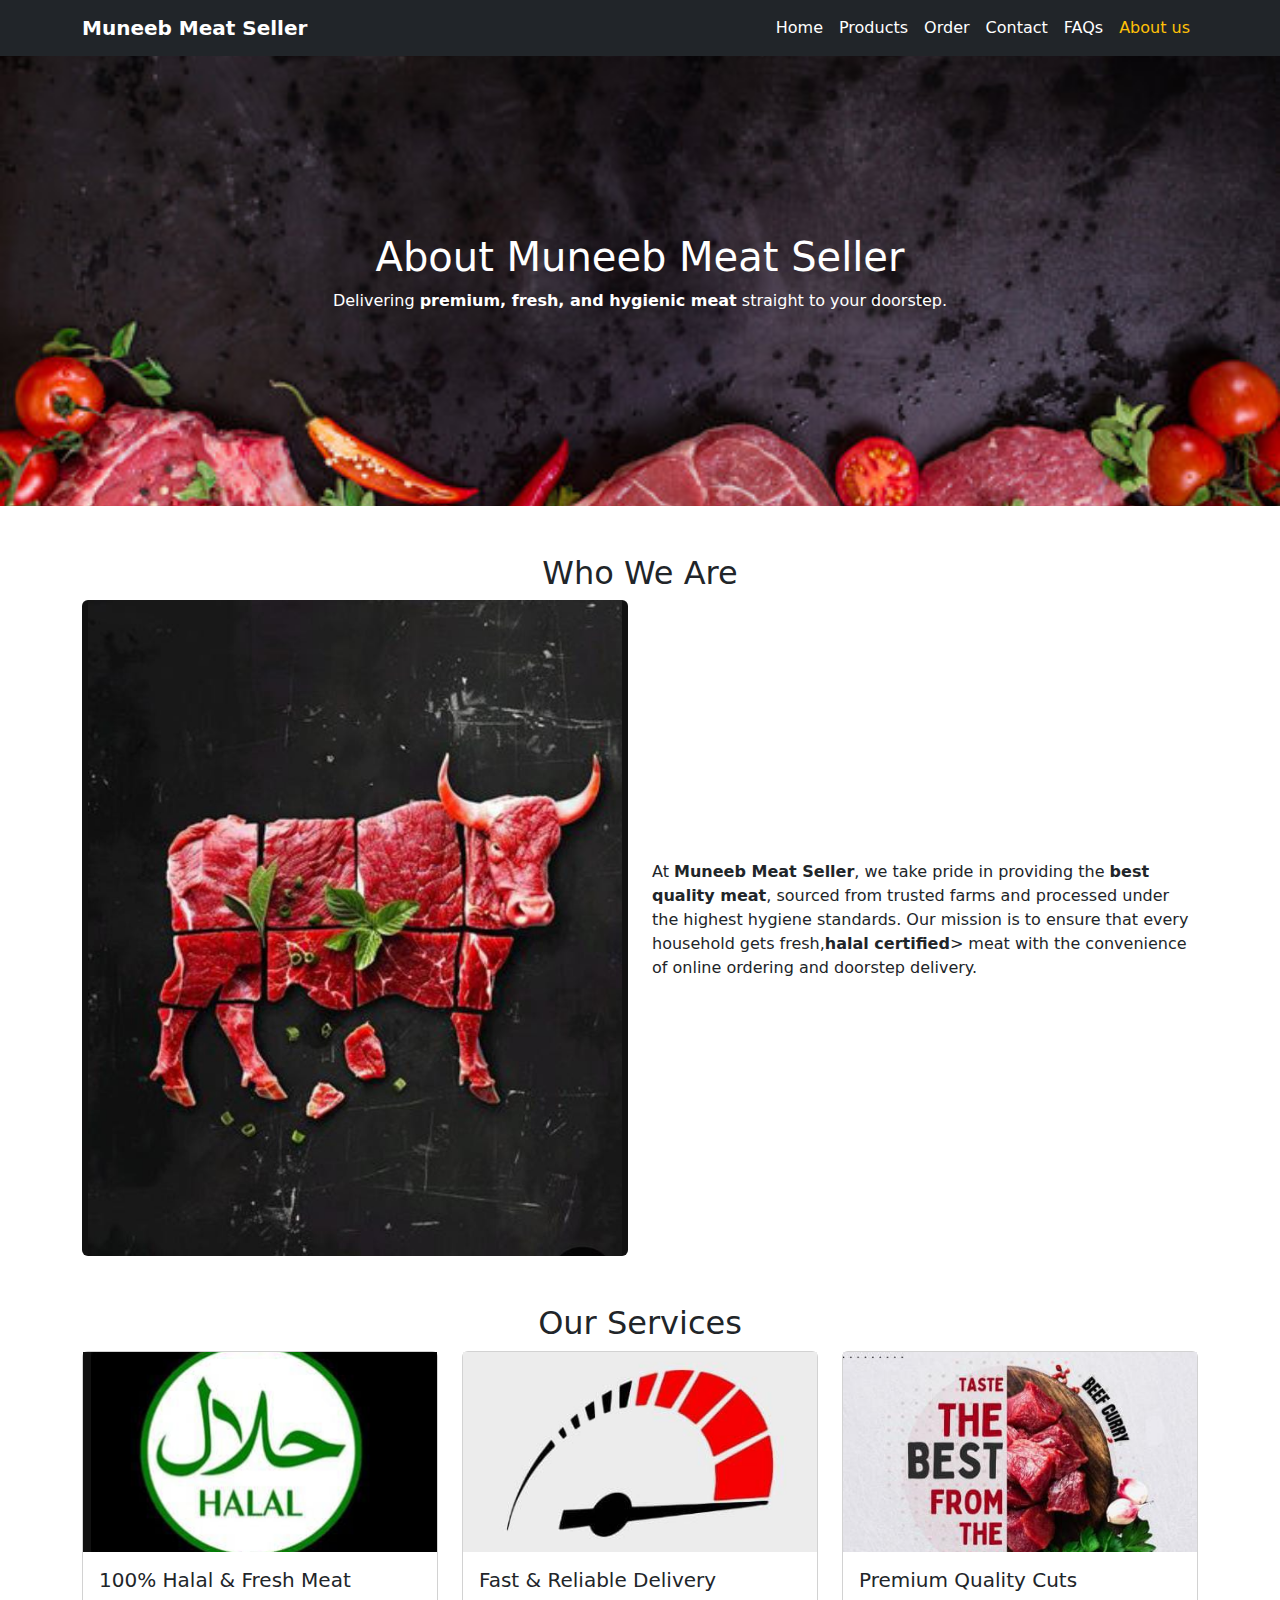
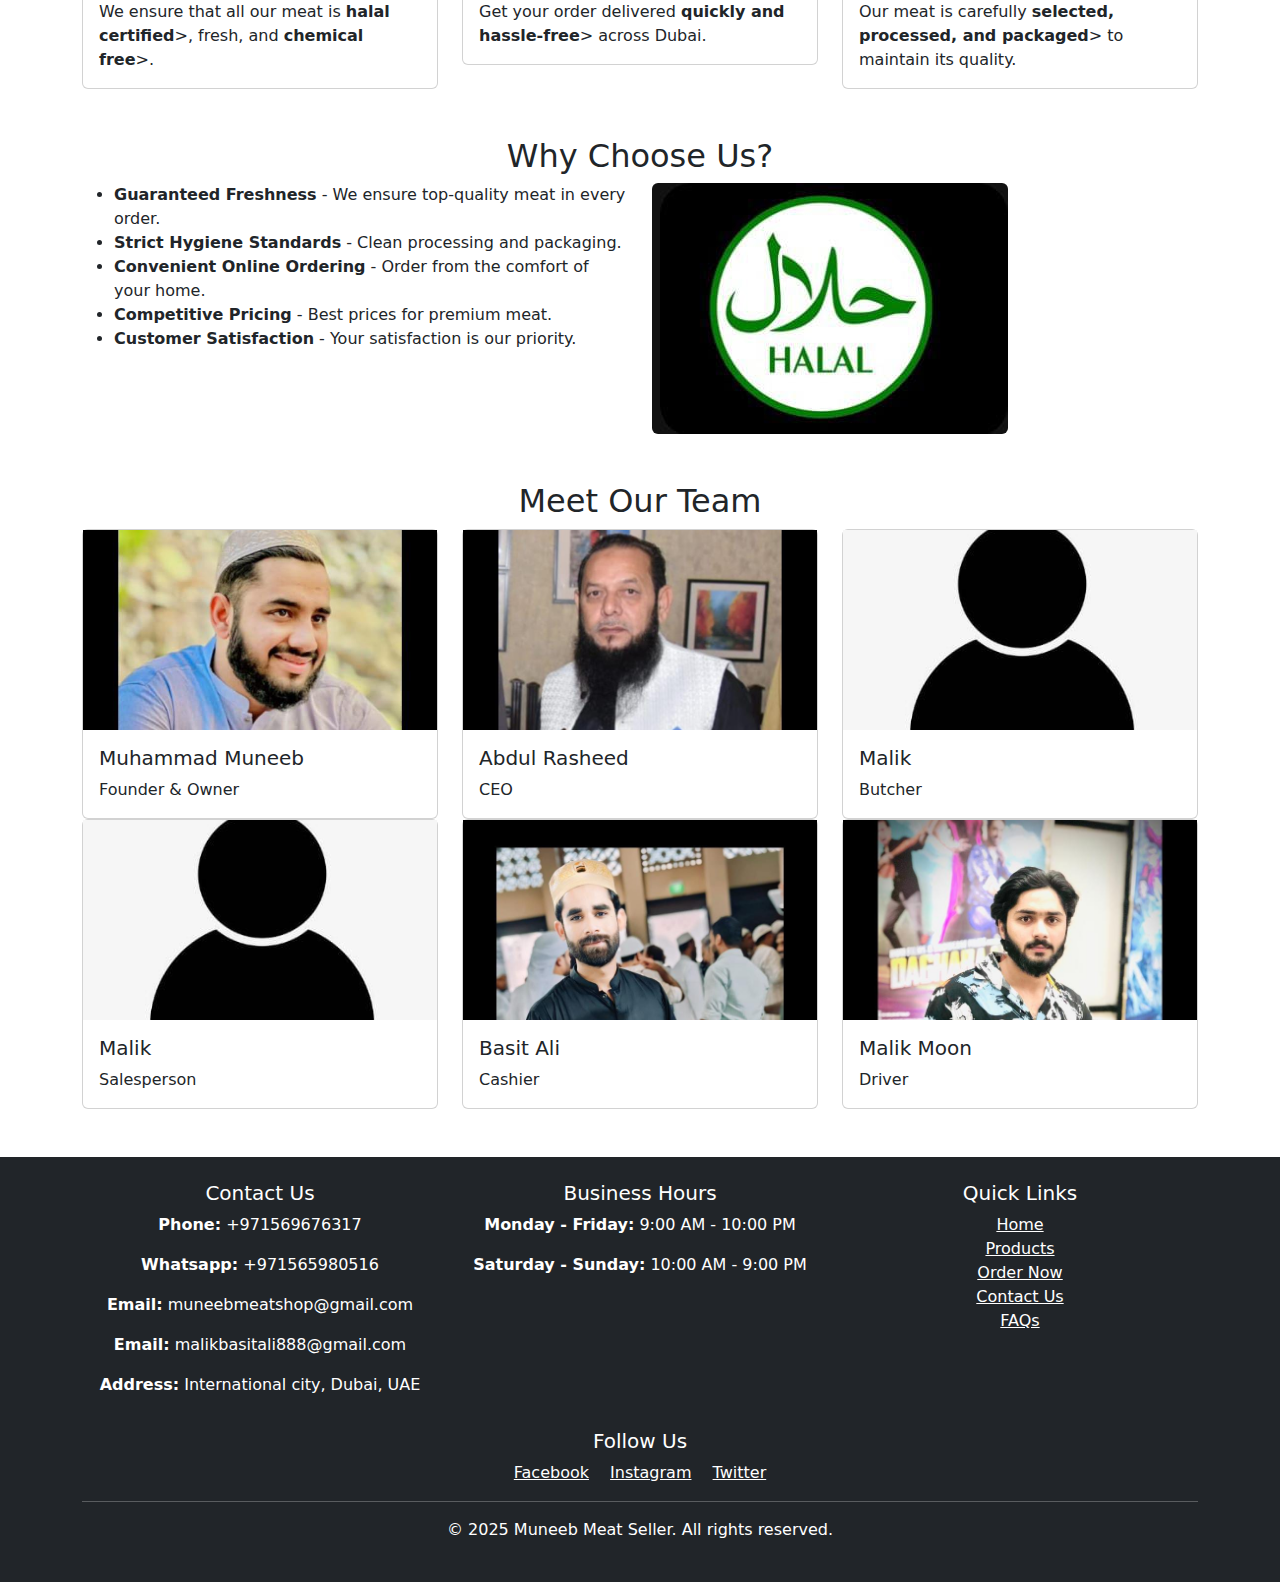
<file: about.html>
<!DOCTYPE html>
<html lang="en">
<head>
    <meta charset="UTF-8">
    <meta name="viewport" content="width=device-width, initial-scale=1.0">
    <title>About Us - Muneeb Meat Seller</title>
    <link rel="stylesheet" href="assets/css/style.css">
    <link rel="stylesheet" href="https://cdn.jsdelivr.net/npm/bootstrap@5.3.0/dist/css/bootstrap.min.css">
</head>
<body>

<!-- Navbar -->
<nav class="navbar navbar-expand-lg navbar-dark bg-dark">
    <div class="container">
        <a class="navbar-brand" href="#">Muneeb Meat Seller</a>
        <button class="navbar-toggler" type="button" data-bs-toggle="collapse" data-bs-target="#navbarNav">
            <span class="navbar-toggler-icon"></span>
        </button>
        <div class="collapse navbar-collapse" id="navbarNav">
            <ul class="navbar-nav ms-auto">
                <li class="nav-item"><a class="nav-link" href="index.html">Home</a></li>
                <li class="nav-item"><a class="nav-link" href="products.html">Products</a></li>
                <li class="nav-item"><a class="nav-link" href="order.html">Order</a></li>
                <li class="nav-item"><a class="nav-link" href="contact.html">Contact</a></li>
                <li class="nav-item"><a class="nav-link" href="faqs.html">FAQs</a></li>
                <li class="nav-item"><a class="nav-link active" href="about.html">About us</a></li>
            </ul>
        </div>
    </div>
</nav>

<!-- ✅ Bootstrap JavaScript -->
<script src="https://cdn.jsdelivr.net/npm/bootstrap@5.3.0/dist/js/bootstrap.bundle.min.js"></script>

<!-- Hero Section -->
<header class="hero-section text-white text-center">
    <div class="container">
        <h1>About Muneeb Meat Seller</h1>
        <p>Delivering <strong>premium, fresh, and hygienic meat</strong> straight to your doorstep.</p>
    </div>
</header>

<!-- About Us Section -->
<section class="container mt-5">
    <h2 class="text-center">Who We Are</h2>
    <div class="row align-items-center">
        <div class="col-md-6">
            <img src="https://nimraadeel.github.io/MuneebMeatSeller/images/aboutus.png" alt="About Us" class="img-fluid rounded">
        </div>
        <div class="col-md-6">
            <p>
                At <strong>Muneeb Meat Seller</strong>, we take pride in providing the <strong>best quality meat</strong>, sourced from trusted farms and processed under the highest hygiene standards.
                Our mission is to ensure that every household gets fresh,<strong>halal certified</strong>> meat with the convenience of online ordering and doorstep delivery.
            </p>
        </div>
    </div>
</section>

<!-- Our Services Section -->
<section class="container mt-5">
    <h2 class="text-center">Our Services</h2>
    <div class="row">
        <!-- Fresh & Halal Meat -->
        <div class="col-md-4">
            <div class="card">
                <img src="https://nimraadeel.github.io/MuneebMeatSeller/images/halal.png" alt="Halal">
                <div class="card-body">
                    <h5 class="card-title">100% Halal & Fresh Meat</h5>
                    <p class="card-text">We ensure that all our meat is <strong>halal certified</strong>>, fresh, and <strong>chemical free</strong>>.</p>
                </div>
            </div>
        </div>
        <!-- Fast Delivery -->
        <div class="col-md-4">
            <div class="card">
                <img src="https://nimraadeel.github.io/MuneebMeatSeller/images/fastdelivery.png" alt="Fast Delivery">
                <div class="card-body">
                    <h5 class="card-title">Fast & Reliable Delivery</h5>
                    <p class="card-text">Get your order delivered <strong>quickly and hassle-free</strong>> across Dubai.</p>
                </div>
            </div>
        </div>
        <!-- Premium Quality -->
        <div class="col-md-4">
            <div class="card">
                <img src="https://nimraadeel.github.io/MuneebMeatSeller/images/hygienic.png" alt="Premium Quality">
                <div class="card-body">
                    <h5 class="card-title">Premium Quality Cuts</h5>
                    <p class="card-text">Our meat is carefully <strong>selected, processed, and packaged</strong>> to maintain its quality.</p>
                </div>
            </div>
        </div>
    </div>
</section>

<!-- Why Choose Us Section -->
<section class="container mt-5">
    <h2 class="text-center">Why Choose Us?</h2>
    <div class="row">
        <div class="col-md-6">
            <ul>
                <li><strong>Guaranteed Freshness</strong> - We ensure top-quality meat in every order.</li>
                <li><strong>Strict Hygiene Standards</strong> - Clean processing and packaging.</li>
                <li><strong>Convenient Online Ordering</strong> - Order from the comfort of your home.</li>
                <li><strong>Competitive Pricing</strong> - Best prices for premium meat.</li>
                <li><strong>Customer Satisfaction</strong> - Your satisfaction is our priority.</li>
            </ul>
        </div>
        <div class="col-md-6">
            <img src="https://nimraadeel.github.io/MuneebMeatSeller/images/halal.png" alt="Why Choose Us" class="img-fluid rounded">
        </div>
    </div>
</section>

<!-- Meet Our Team Section -->
<section class="container mt-5">
    <h2 class="text-center">Meet Our Team</h2>
    <div class="row">
        <div class="col-md-4">
            <div class="card">
                <img src="https://nimraadeel.github.io/MuneebMeatSeller/images/owner2.png" alt="Owner">
                <div class="card-body">
                    <h5 class="card-title">Muhammad Muneeb</h5>
                    <p class="card-text">Founder & Owner</p>
                </div>
            </div>
        </div>
        <div class="col-md-4">
            <div class="card">
                <img src="https://nimraadeel.github.io/MuneebMeatSeller/images/ceo.png" alt="CEO">
                <div class="card-body">
                    <h5 class="card-title">Abdul Rasheed</h5>
                    <p class="card-text">CEO</p>
                </div>
            </div>
        </div>
        <div class="col-md-4">
            <div class="card">
                <img src="https://nimraadeel.github.io/MuneebMeatSeller/images/team1.png" alt="Butcher">
                <div class="card-body">
                    <h5 class="card-title">Malik </h5>
                    <p class="card-text">Butcher</p>
                </div>
            </div>
        </div>
        <div class="col-md-4">
            <div class="card">
                <img src="https://nimraadeel.github.io/MuneebMeatSeller/images/team1.png" alt="Sales person">
                <div class="card-body">
                    <h5 class="card-title">Malik</h5>
                    <p class="card-text">Salesperson</p>
                </div>
            </div>
        </div>
        <div class="col-md-4">
            <div class="card">
                <img src="https://nimraadeel.github.io/MuneebMeatSeller/images/cashier1.png" alt="Cashier">
                <div class="card-body">
                    <h5 class="card-title">Basit Ali </h5>
                    <p class="card-text">Cashier</p>
                </div>
            </div>
        </div>
        <div class="col-md-4">
            <div class="card">
                <img src="https://nimraadeel.github.io/MuneebMeatSeller/images/driver1.png" alt="Driver">
                <div class="card-body">
                    <h5 class="card-title">Malik Moon</h5>
                    <p class="card-text">Driver</p>
                </div>
            </div>
        </div>
    </div>
</section>

<!-- Footer -->
<footer class="bg-dark text-white py-4 mt-5">
    <div class="container">
        <div class="row">
            <!-- Contact Information -->
            <div class="col-md-4">
                <h5>Contact Us</h5>
                <p><strong>Phone:</strong> +971569676317</p>
                <p><strong>Whatsapp:</strong> +971565980516</p>
                <p><strong>Email:</strong> muneebmeatshop@gmail.com</p>
                <p><strong>Email:</strong> malikbasitali888@gmail.com</p>
                <p><strong>Address:</strong> International city, Dubai, UAE</p>
            </div>

            <!-- Business Hours -->
            <div class="col-md-4">
                <h5>Business Hours</h5>
                <p><strong>Monday - Friday:</strong> 9:00 AM - 10:00 PM</p>
                <p><strong>Saturday - Sunday:</strong> 10:00 AM - 9:00 PM</p>
            </div>

            <!-- Quick Links -->
            <div class="col-md-4">
                <h5>Quick Links</h5>
                <ul class="list-unstyled">
                    <li><a href="index.html" class="text-white">Home</a></li>
                    <li><a href="products.html" class="text-white">Products</a></li>
                    <li><a href="order.html" class="text-white">Order Now</a></li>
                    <li><a href="contact.html" class="text-white">Contact Us</a></li>
                    <li><a href="faqs.html" class="text-white">FAQs</a></li>
                </ul>
            </div>
        </div>

        <!-- Social Media -->
        <div class="text-center mt-3">
            <h5>Follow Us</h5>
            <a href="#" class="text-white me-3">Facebook</a>
            <a href="#" class="text-white me-3">Instagram</a>
            <a href="#" class="text-white">Twitter</a>
        </div>

        <hr class="bg-light">

        <!-- Copyright -->
        <div class="text-center">
            <p>&copy; 2025 Muneeb Meat Seller. All rights reserved.</p>
        </div>
    </div>
</footer>
</body>
</html>
</file>
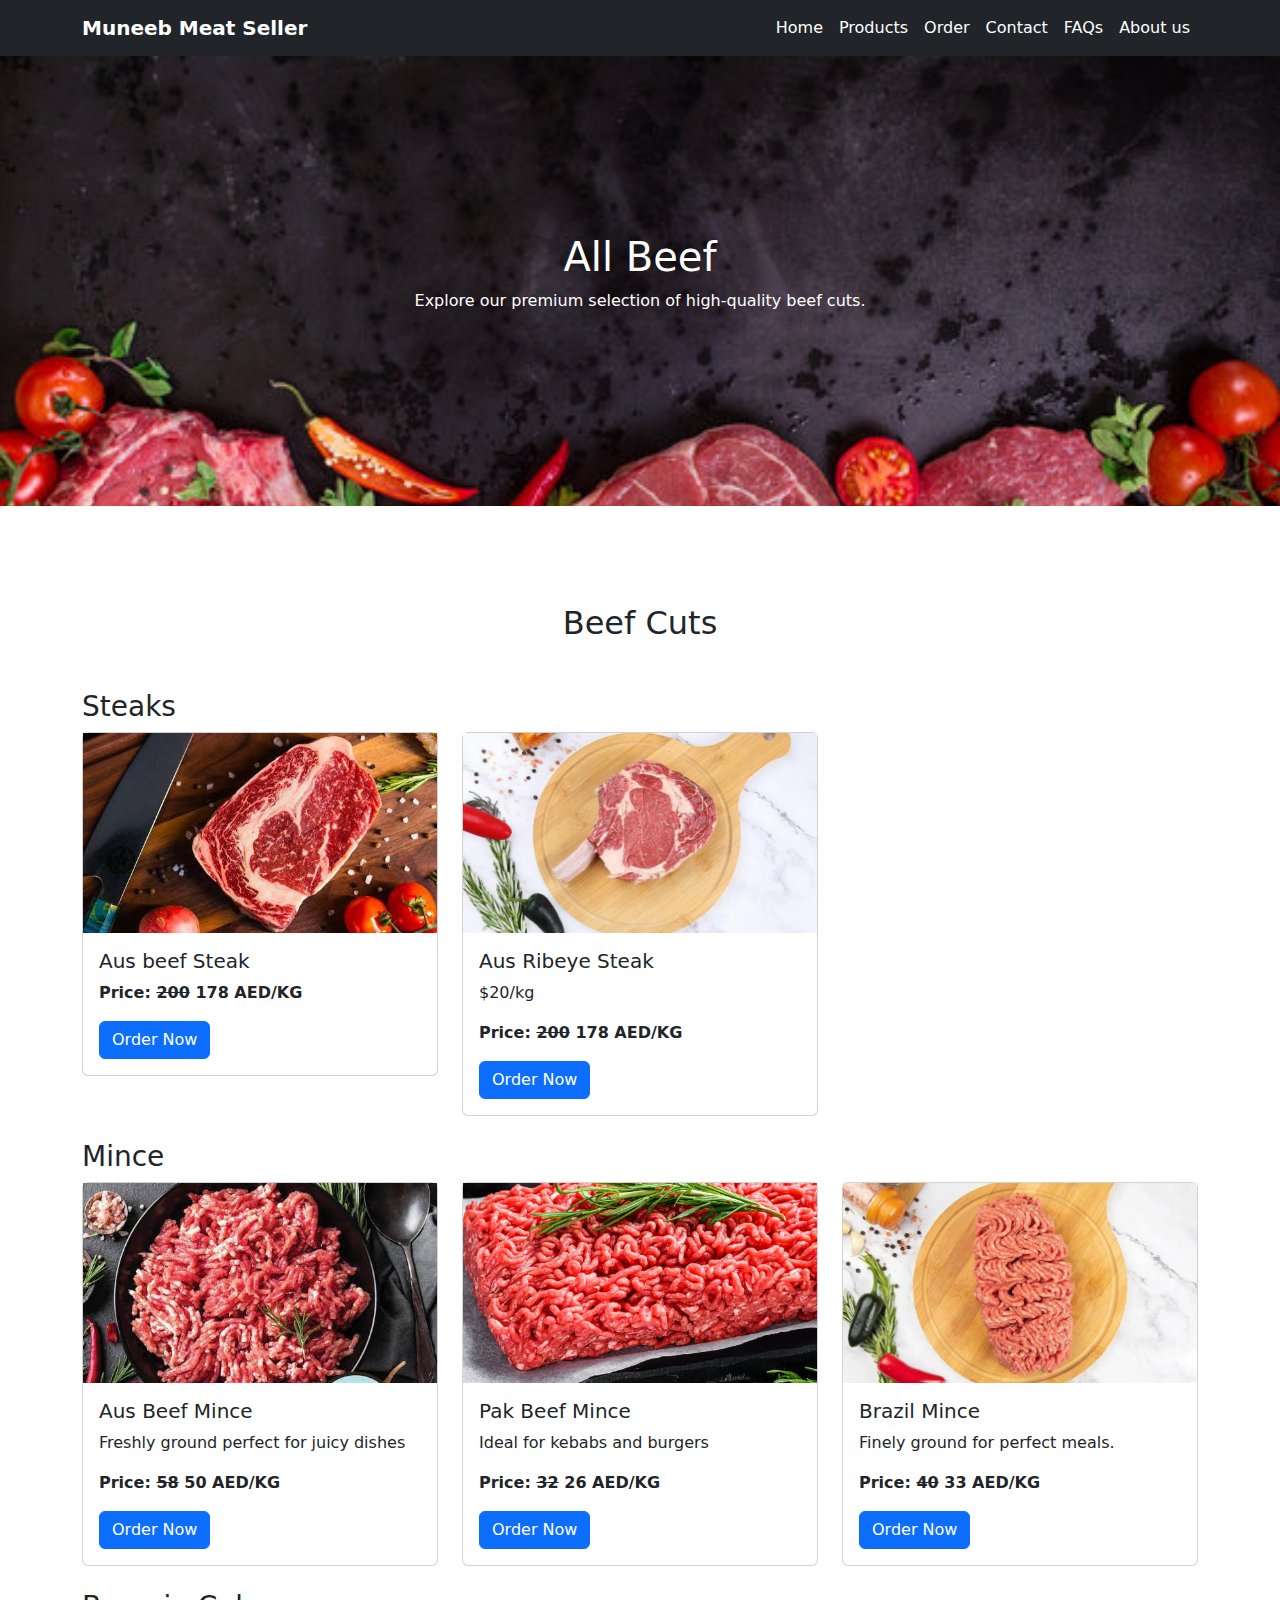
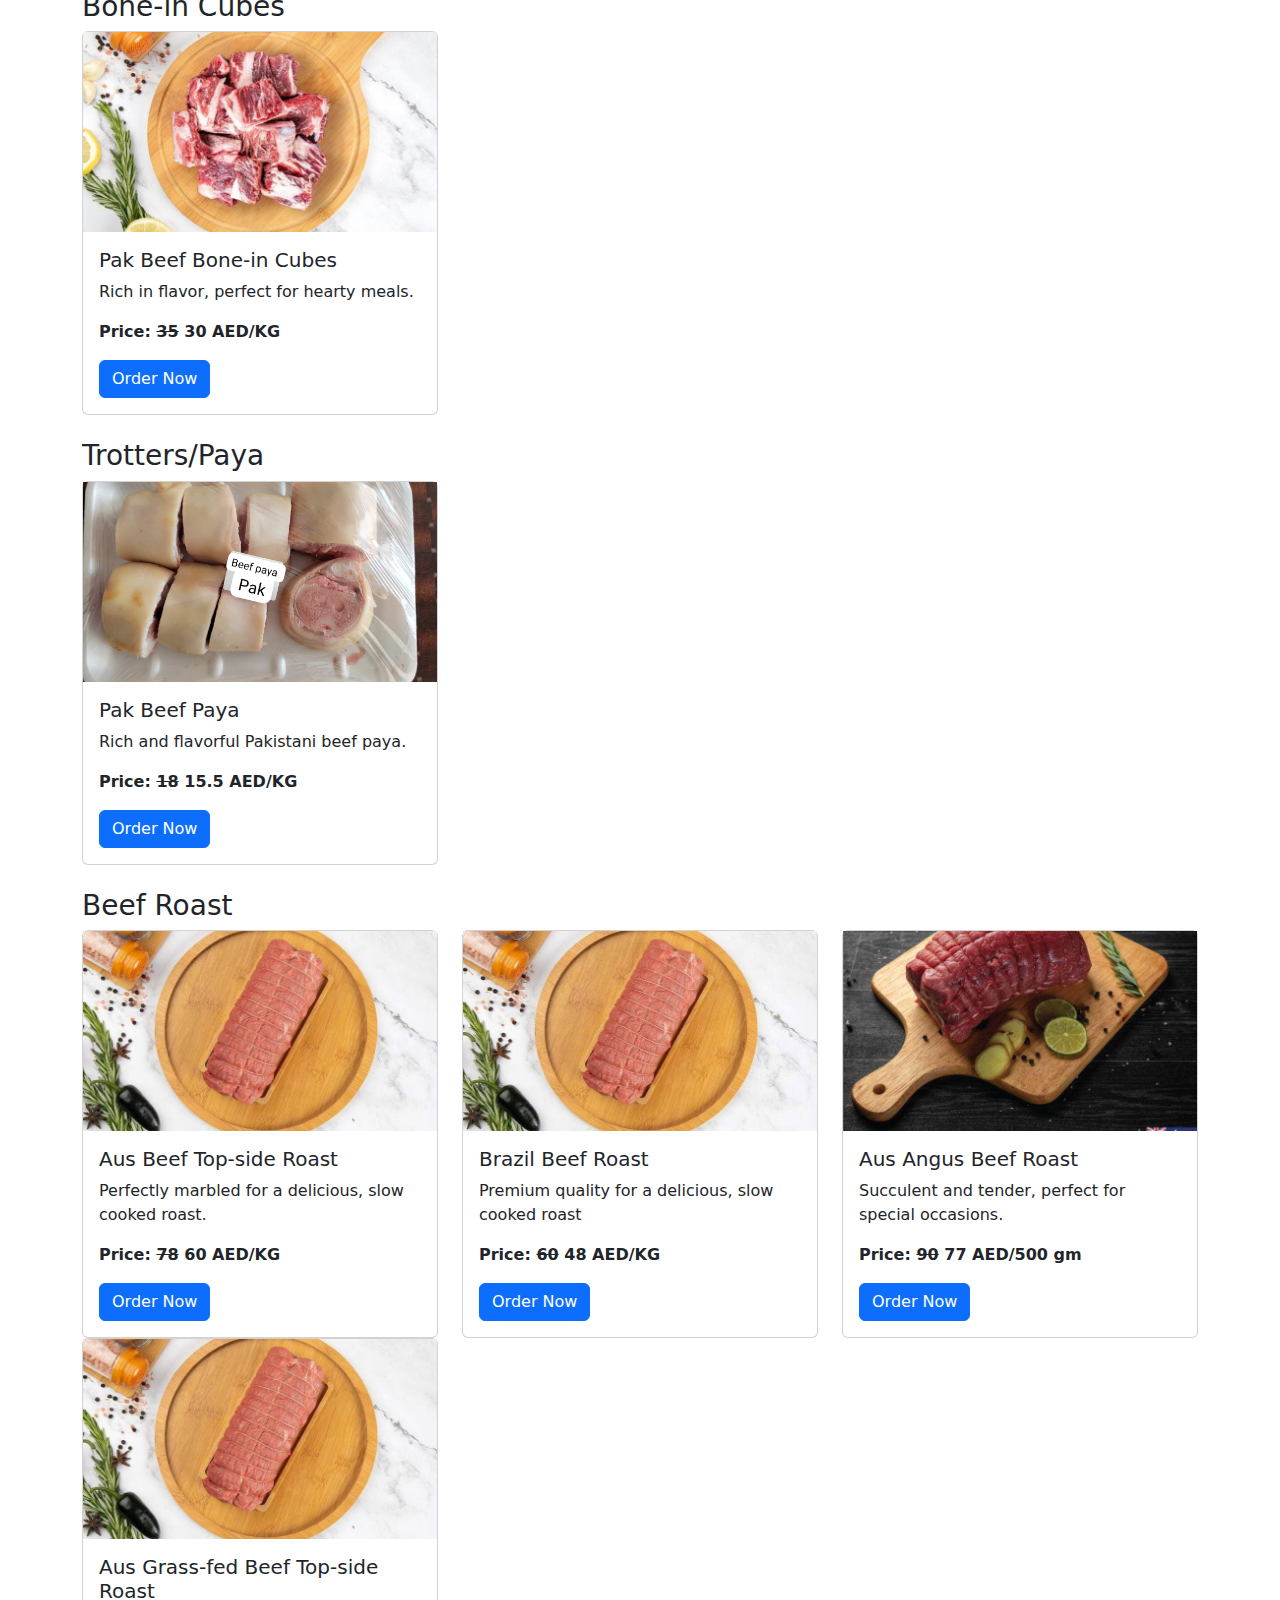
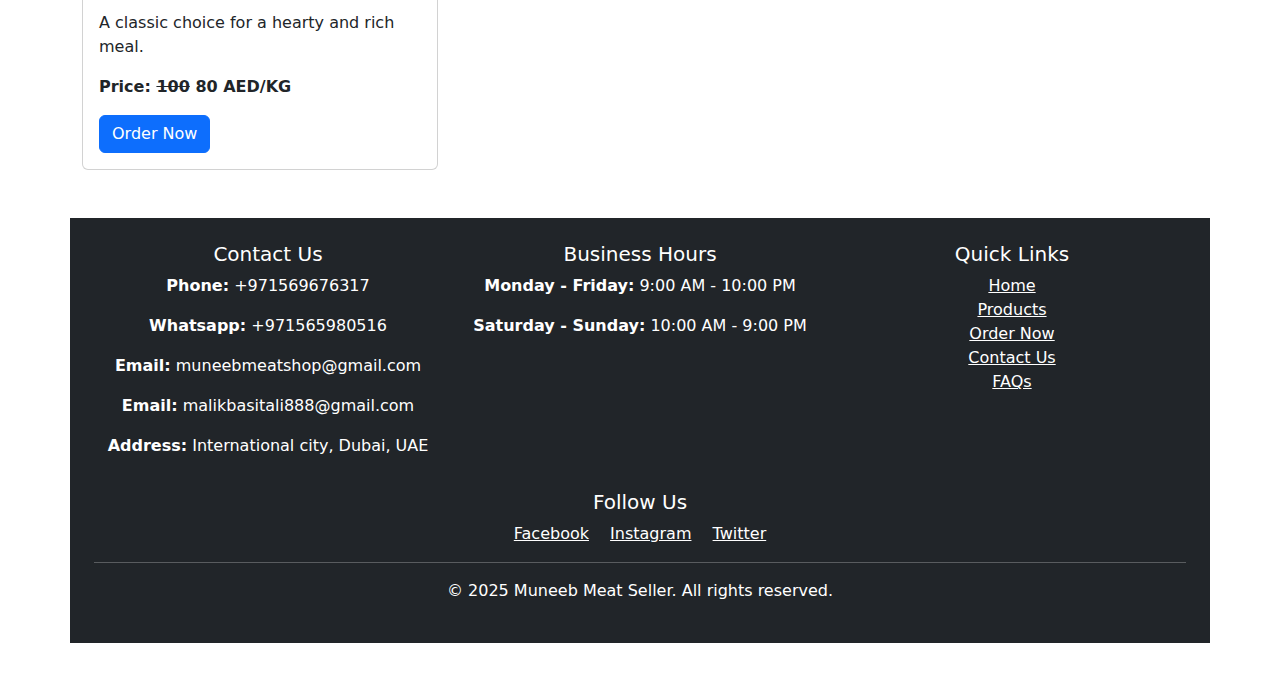
<file: all-beef.html>
<!DOCTYPE html>
<html lang="en">
<head>
    <meta charset="UTF-8">
    <meta name="viewport" content="width=device-width, initial-scale=1.0">
    <title>All Beef - Muneeb Meat Seller</title>
    <link rel="stylesheet" href="assets/css/style.css">
    <link rel="stylesheet" href="https://cdn.jsdelivr.net/npm/bootstrap@5.3.0/dist/css/bootstrap.min.css">
</head>
<body>

    <!-- Navbar -->
<nav class="navbar navbar-expand-lg navbar-dark bg-dark">
    <div class="container">
        <a class="navbar-brand" href="#">Muneeb Meat Seller</a>
        <button class="navbar-toggler" type="button" data-bs-toggle="collapse" data-bs-target="#navbarNav">
            <span class="navbar-toggler-icon"></span>
        </button>
        <div class="collapse navbar-collapse" id="navbarNav">
            <ul class="navbar-nav ms-auto">
                <li class="nav-item"><a class="nav-link" href="index.html">Home</a></li>
                <li class="nav-item"><a class="nav-link" href="products.html">Products</a></li>
                <li class="nav-item"><a class="nav-link" href="order.html">Order</a></li>
                <li class="nav-item"><a class="nav-link" href="contact.html">Contact</a></li>
                <li class="nav-item"><a class="nav-link" href="faqs.html">FAQs</a></li>
                <li class="nav-item"><a class="nav-link" href="about.html">About us</a></li>
            </ul>
        </div>
    </div>
</nav>

<!-- ✅ Bootstrap JavaScript Added Here -->
<script src="https://cdn.jsdelivr.net/npm/bootstrap@5.3.0/dist/js/bootstrap.bundle.min.js"></script>

    <!-- Hero Section -->
    <header class="hero-section text-white text-center">
        <div class="container">
            <h1>All Beef</h1>
            <p>Explore our premium selection of high-quality beef cuts.</p>
        </div>
    </header>

    <section class="categories container mt-5">
        <h2 class="text-center mb-4">Beef Cuts</h2>

        <div class="row">
            <!-- Steaks -->
            <h3 class="mt-4">Steaks</h3>
            <div class="col-md-4">
                <div class="card">
                    <img src="https://nimraadeel.github.io/MuneebMeatSeller/images/aus-beef-steak.png" alt="Australian Beef Steak">
                    <div class="card-body">
                        <h5 class="card-title">Aus beef Steak</h5>
                        <p class="card-text">
                            <strong>Price: <s>200</s> 178 AED/KG</strong> <!-- Old price crossed, new price shown -->
                        </p>
                        <a href="order.html" class="btn btn-primary">Order Now</a>
                    </div>
                </div>
            </div>
            <div class="col-md-4">
                <div class="card">
                    <img src="https://nimraadeel.github.io/MuneebMeatSeller/images/aus-ribye-steak.png" alt="Australian Ribye steak">
                    <div class="card-body">
                        <h5 class="card-title">Aus Ribeye Steak</h5>
                        <p class="card-text">$20/kg</p>
                        <p class="card-text">
                            <strong>Price: <s>200</s> 178 AED/KG</strong> <!-- Old price crossed, new price shown -->
                        </p>
                        <a href="order.html" class="btn btn-primary">Order Now</a>
                    </div>
                </div>
            </div>

            <!-- Beef Mince -->
            <h3 class="mt-4">Mince</h3>
            <div class="col-md-4">
                <div class="card">
                    <img src="https://nimraadeel.github.io/MuneebMeatSeller/images/aus-beef-mince.png" alt="Australian Beef Mince">
                    <div class="card-body">
                        <h5 class="card-title"> Aus Beef Mince</h5>
                        <p class="card-text">Freshly ground perfect for juicy dishes</p>
                        <p class="card-text">
                            <strong>Price: <s>58</s> 50 AED/KG</strong> <!-- Old price crossed, new price shown -->
                        </p>
                        <a href="order.html" class="btn btn-primary">Order Now</a>
                    </div>
                </div>
            </div>
            <div class="col-md-4">
                <div class="card">
                    <img src="https://nimraadeel.github.io/MuneebMeatSeller/images/pak-beef-mince.png" alt="Pak Beef Mince">
                    <div class="card-body">
                        <h5 class="card-title">Pak Beef Mince</h5>
                        <p class="card-text">Ideal for kebabs and burgers</p>
                        <p class="card-text">
                            <strong>Price: <s>32</s> 26 AED/KG</strong> <!-- Old price crossed, new price shown -->
                        </p>
                        <a href="order.html" class="btn btn-primary">Order Now</a>
                    </div>
                </div>
            </div>
            <div class="col-md-4">
                <div class="card">
                    <img src="https://nimraadeel.github.io/MuneebMeatSeller/images/brazil-mince.png" alt="Brazil Mince">
                    <div class="card-body">
                        <h5 class="card-title">Brazil Mince</h5>
                        <p class="card-text">Finely ground for perfect meals.</p>
                        <p class="card-text">
                            <strong>Price: <s>40</s> 33 AED/KG</strong> <!-- Old price crossed, new price shown -->
                        </p>
                        <a href="order.html" class="btn btn-primary">Order Now</a>
                    </div>
                </div>
            </div>

            <!-- Beef Bone-in Cubes -->
            <h3 class="mt-4">Bone-in Cubes</h3>
            <div class="col-md-4">
                <div class="card">
                    <img src="https://nimraadeel.github.io/MuneebMeatSeller/images/pak-beef-bone-in.png" alt="Pak Beef Bone-in">
                    <div class="card-body">
                        <h5 class="card-title">Pak Beef Bone-in Cubes</h5>
                        <p class="card-text">Rich in flavor, perfect for hearty meals.</p>
                        <p class="card-text">
                            <strong>Price: <s>35</s> 30 AED/KG</strong> <!-- Old price crossed, new price shown -->
                        </p>
                        <a href="order.html" class="btn btn-primary">Order Now</a>
                    </div>
                </div>
            </div>


            <!-- Beef Paya -->
            <h3 class="mt-4">Trotters/Paya</h3>
            <div class="col-md-4">
                <div class="card">
                    <img src="https://nimraadeel.github.io/MuneebMeatSeller/images/beefpayapak.png" alt="Beef Paya Pak">
                    <div class="card-body">
                        <h5 class="card-title">Pak Beef Paya</h5>
                        <p class="card-text">Rich and flavorful Pakistani beef paya.</p>
                        <p class="card-text">
                            <strong>Price: <s>18</s> 15.5 AED/KG</strong> <!-- Old price crossed, new price shown -->
                        </p>
                        <a href="order.html" class="btn btn-primary">Order Now</a>
                    </div>
                </div>
            </div>

            <!-- Beef Roast -->
            <h3 class="mt-4">Beef Roast</h3>
            <div class="col-md-4">
                <div class="card">
                    <img src="https://nimraadeel.github.io/MuneebMeatSeller/images/aus-beef-roast.png" alt="Australian Beef Roast">
                    <div class="card-body">
                        <h5 class="card-title">Aus Beef Top-side Roast</h5>
                        <p class="card-text">Perfectly marbled for a delicious, slow cooked roast.</p>
                        <p class="card-text">
                            <strong>Price: <s>78</s> 60 AED/KG</strong> <!-- Old price crossed, new price shown -->
                        </p>
                        <a href="order.html" class="btn btn-primary">Order Now</a>
                    </div>
                </div>
            </div>
            <div class="col-md-4">
                <div class="card">
                    <img src="https://nimraadeel.github.io/MuneebMeatSeller/images/brazil-beef-roast.png" alt="Brazil Beef Roast">
                    <div class="card-body">
                        <h5 class="card-title">Brazil Beef Roast</h5>
                        <p class="card-text">Premium quality for a delicious, slow cooked roast</p>
                        <p class="card-text">
                            <strong>Price: <s>60</s> 48 AED/KG</strong> <!-- Old price crossed, new price shown -->
                        </p>
                        <a href="order.html" class="btn btn-primary">Order Now</a>
                    </div>
                </div>
            </div>
            <div class="col-md-4">
                <div class="card">
                    <img src="https://nimraadeel.github.io/MuneebMeatSeller/images/aus-angus-beef-roast.png" alt="Australian Angus Beef Roast">
                    <div class="card-body">
                        <h5 class="card-title">Aus Angus Beef Roast</h5>
                        <p class="card-text">Succulent and tender, perfect for special occasions.</p>
                        <p class="card-text">
                            <strong>Price: <s>90</s> 77 AED/500 gm</strong> <!-- Old price crossed, new price shown -->
                        </p>
                        <a href="order.html" class="btn btn-primary">Order Now</a>
                    </div>
                </div>
            </div>
            <div class="col-md-4">
                <div class="card">
                    <img src="https://nimraadeel.github.io/MuneebMeatSeller/images/aus-grass-fed-beef-roast.png" alt="Australian garss fed beef roast">
                    <div class="card-body">
                        <h5 class="card-title">Aus Grass-fed Beef Top-side Roast</h5>
                        <p class="card-text">A classic choice for a hearty and rich meal.</p>
                        <p class="card-text">
                            <strong>Price: <s>100</s> 80 AED/KG</strong> <!-- Old price crossed, new price shown -->
                        </p>
                        <a href="order.html" class="btn btn-primary">Order Now</a>
                    </div>
                </div>
            </div>


    <!-- Footer -->
<footer class="bg-dark text-white py-4 mt-5">
    <div class="container">
        <div class="row">
            <!-- Contact Information -->
            <div class="col-md-4">
                <h5>Contact Us</h5>
                <p><strong>Phone:</strong> +971569676317</p>
                <p><strong>Whatsapp:</strong> +971565980516</p>
                <p><strong>Email:</strong> muneebmeatshop@gmail.com</p>
                <p><strong>Email:</strong> malikbasitali888@gmail.com</p>
                <p><strong>Address:</strong> International city, Dubai, UAE</p>
            </div>

            <!-- Business Hours -->
            <div class="col-md-4">
                <h5>Business Hours</h5>
                <p><strong>Monday - Friday:</strong> 9:00 AM - 10:00 PM</p>
                <p><strong>Saturday - Sunday:</strong> 10:00 AM - 9:00 PM</p>
            </div>

            <!-- Quick Links -->
            <div class="col-md-4">
                <h5>Quick Links</h5>
                <ul class="list-unstyled">
                    <li><a href="index.html" class="text-white">Home</a></li>
                    <li><a href="products.html" class="text-white">Products</a></li>
                    <li><a href="order.html" class="text-white">Order Now</a></li>
                    <li><a href="contact.html" class="text-white">Contact Us</a></li>
                    <li><a href="faqs.html" class="text-white">FAQs</a></li>
                </ul>
            </div>
        </div>

        <!-- Social Media -->
        <div class="text-center mt-3">
            <h5>Follow Us</h5>
            <a href="#" class="text-white me-3">Facebook</a>
            <a href="#" class="text-white me-3">Instagram</a>
            <a href="#" class="text-white">Twitter</a>
        </div>

        <hr class="bg-light">

        <!-- Copyright -->
        <div class="text-center">
            <p>&copy; 2025 Muneeb Meat Seller. All rights reserved.</p>
        </div>
    </div>
</footer>
</body>
</html>
</file>
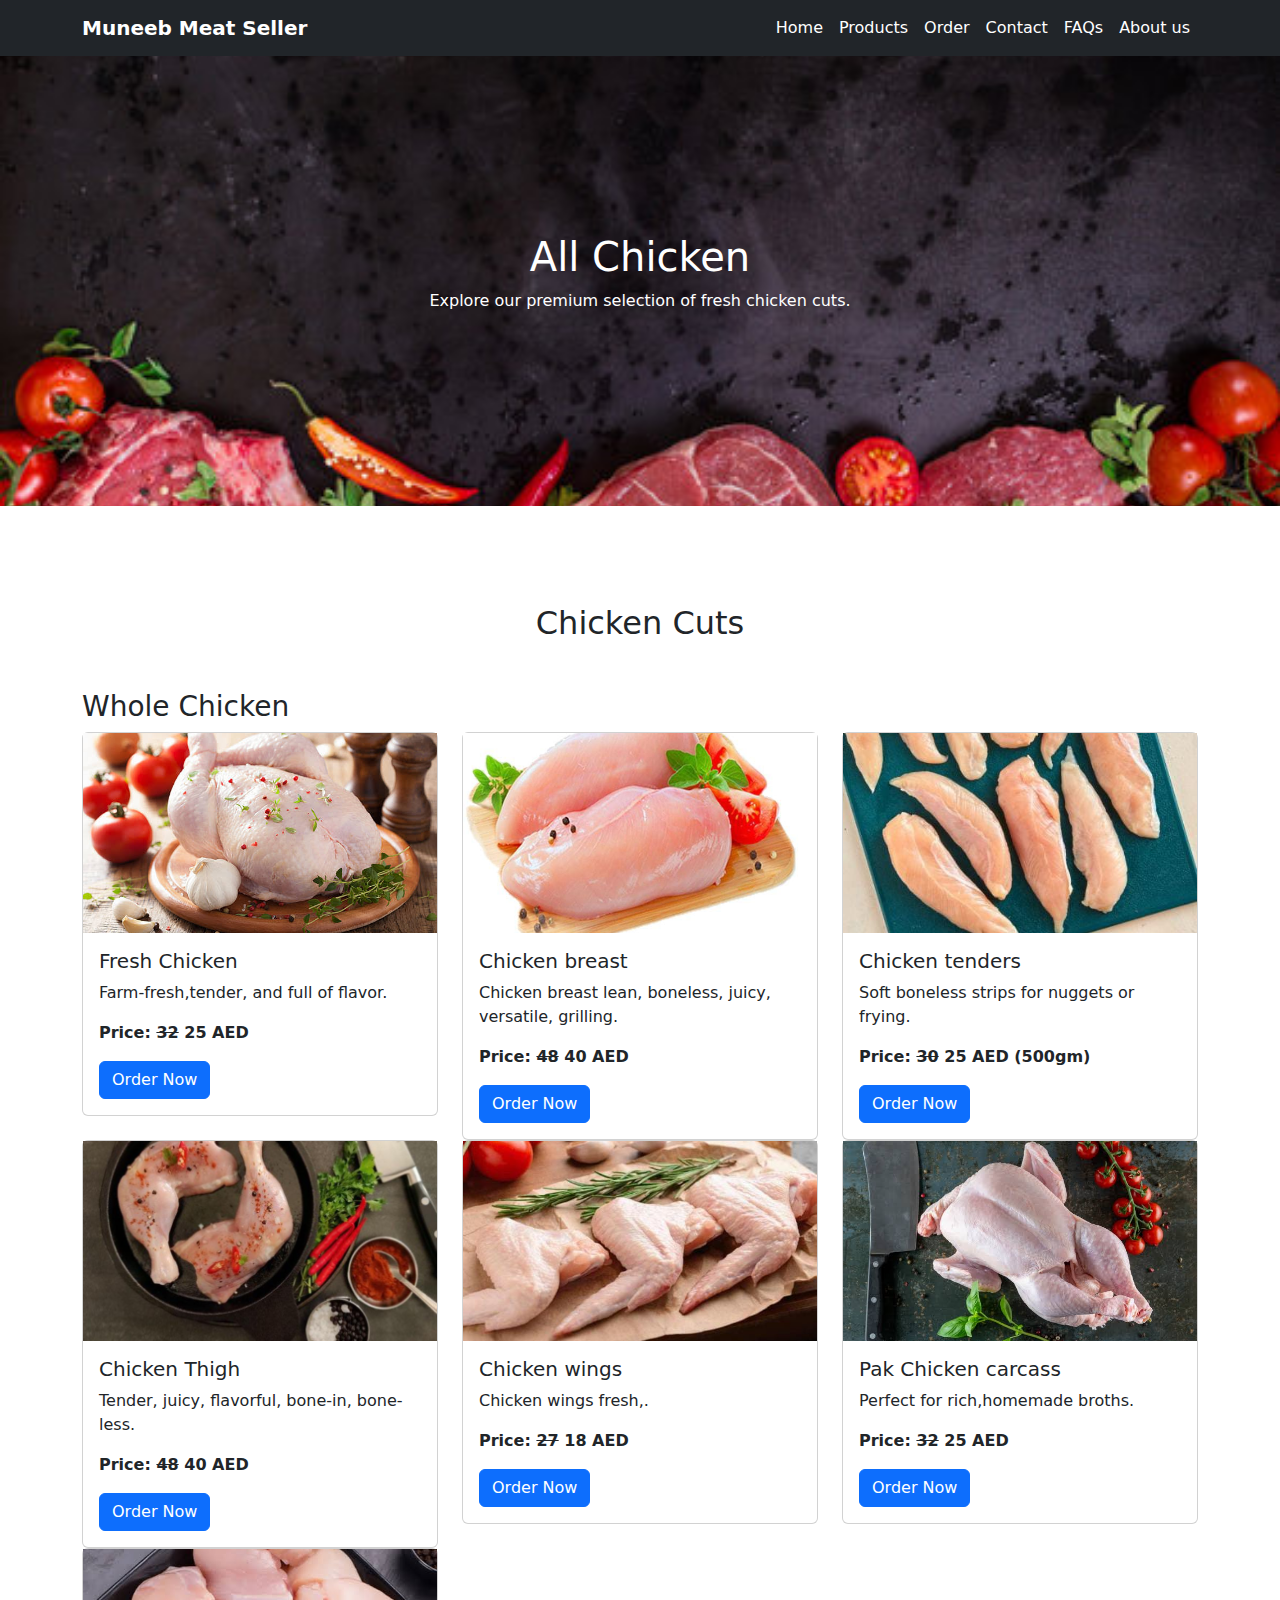
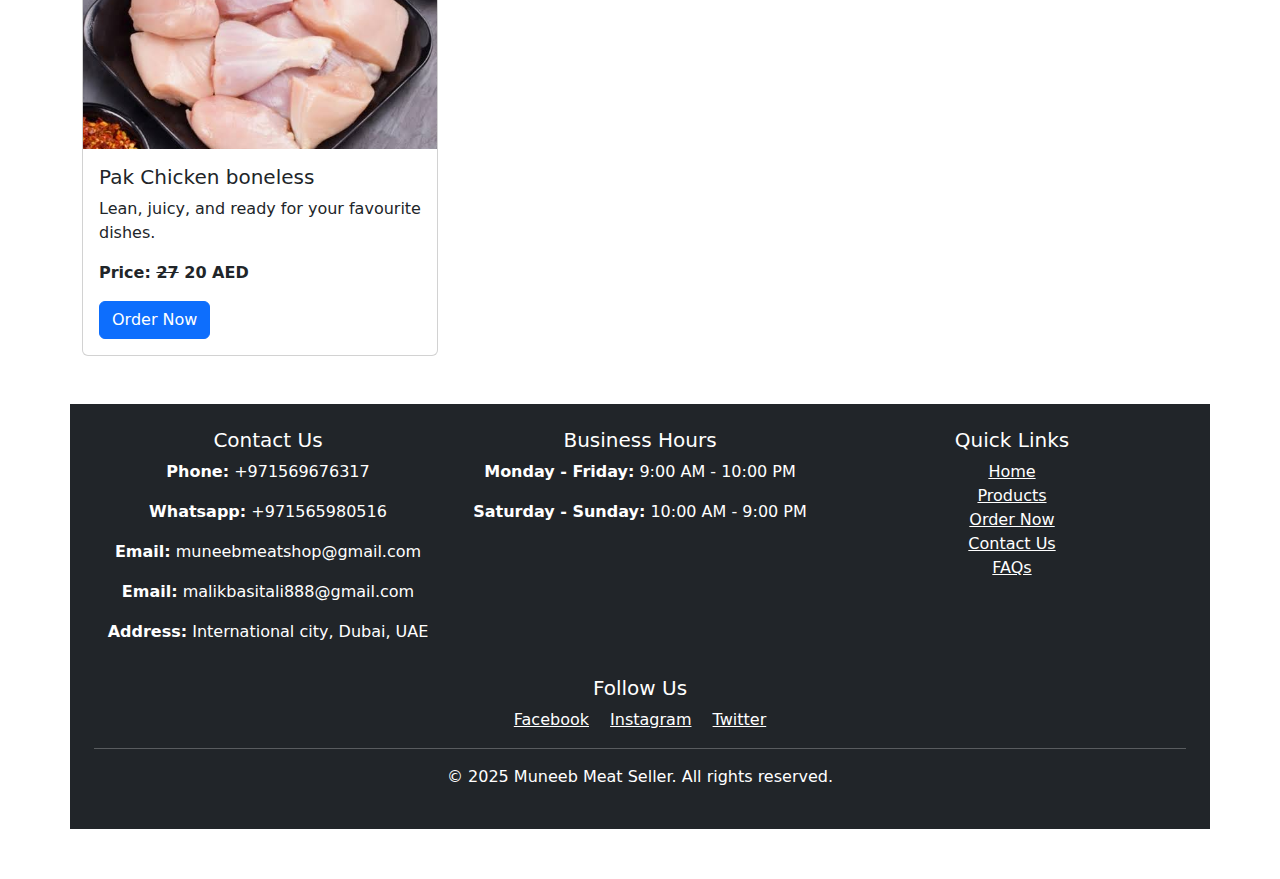
<file: all-chicken.html>
<!DOCTYPE html>
<html lang="en">
<head>
    <meta charset="UTF-8">
    <meta name="viewport" content="width=device-width, initial-scale=1.0">
    <title>All Chicken - Muneeb Meat Seller</title>
    <link rel="stylesheet" href="assets/css/style.css">
    <link rel="stylesheet" href="https://cdn.jsdelivr.net/npm/bootstrap@5.3.0/dist/css/bootstrap.min.css">
</head>
<body>

    <!-- Navbar -->
<nav class="navbar navbar-expand-lg navbar-dark bg-dark">
    <div class="container">
        <a class="navbar-brand" href="#">Muneeb Meat Seller</a>
        <button class="navbar-toggler" type="button" data-bs-toggle="collapse" data-bs-target="#navbarNav">
            <span class="navbar-toggler-icon"></span>
        </button>
        <div class="collapse navbar-collapse" id="navbarNav">
            <ul class="navbar-nav ms-auto">
                <li class="nav-item"><a class="nav-link" href="index.html">Home</a></li>
                <li class="nav-item"><a class="nav-link" href="products.html">Products</a></li>
                <li class="nav-item"><a class="nav-link" href="order.html">Order</a></li>
                <li class="nav-item"><a class="nav-link" href="contact.html">Contact</a></li>
                <li class="nav-item"><a class="nav-link" href="faqs.html">FAQs</a></li>
                <li class="nav-item"><a class="nav-link" href="about.html">About us</a></li>
            </ul>
        </div>
    </div>
</nav>

<!-- ✅ Bootstrap JavaScript Added Here -->
<script src="https://cdn.jsdelivr.net/npm/bootstrap@5.3.0/dist/js/bootstrap.bundle.min.js"></script>


    <!-- Hero Section -->
    <header class="hero-section text-white text-center">
        <div class="container">
            <h1>All Chicken</h1>
            <p>Explore our premium selection of fresh chicken cuts.</p>
        </div>
    </header>

    <section class="categories container mt-5">
        <h2 class="text-center mb-4">Chicken Cuts</h2>

        <div class="row">
            <!-- Whole Chicken -->
            <h3 class="mt-4">Whole Chicken</h3>
            <div class="col-md-4">
                <div class="card">
                    <img src="https://nimraadeel.github.io/MuneebMeatSeller/images/fresh-chicken.png" alt="Fresh Chicken">
                    <div class="card-body">
                        <h5 class="card-title">Fresh Chicken</h5>
                        <p class="card-text">Farm-fresh,tender, and full of flavor.</p>
                        <p class="card-text">
                            <strong>Price: <s>32</s> 25 AED</strong> <!-- Old price crossed, new price shown -->
                        </p>
                        <a href="order.html" class="btn btn-primary">Order Now</a>
                    </div>
                </div>
            </div>
            <div class="col-md-4">
                <div class="card">
                    <img src="https://nimraadeel.github.io/MuneebMeatSeller/images/chickenbreast.png" alt="Chicken Breast">
                    <div class="card-body">
                        <h5 class="card-title">Chicken breast</h5>
                        <p class="card-text">Chicken breast lean, boneless, juicy, versatile, grilling.</p>
                        <p class="card-text">
                            <strong>Price: <s>48</s> 40 AED</strong> <!-- Old price crossed, new price shown -->
                        </p>
                        <a href="order.html" class="btn btn-primary">Order Now</a>
                    </div>
                </div>
            </div>
            <div class="col-md-4">
                <div class="card">
                    <img src="https://nimraadeel.github.io/MuneebMeatSeller/images/chickentender.png" alt="Chicken Tender">
                    <div class="card-body">
                        <h5 class="card-title">Chicken tenders</h5>
                        <p class="card-text">Soft boneless strips for nuggets or frying.</p>
                        <p class="card-text">
                            <strong>Price: <s>30</s> 25 AED (500gm)</strong> <!-- Old price crossed, new price shown -->
                        </p>
                        <a href="order.html" class="btn btn-primary">Order Now</a>
                    </div>
                </div>
            </div>
            <div class="col-md-4">
                <div class="card">
                    <img src="https://nimraadeel.github.io/MuneebMeatSeller/images/chickenthigh.png" alt="Chicken Thigh">
                    <div class="card-body">
                        <h5 class="card-title">Chicken Thigh</h5>
                        <p class="card-text">Tender, juicy, flavorful, bone-in, bone-less.</p>
                        <p class="card-text">
                            <strong>Price: <s>48</s> 40 AED</strong> <!-- Old price crossed, new price shown -->
                        </p>
                        <a href="order.html" class="btn btn-primary">Order Now</a>
                    </div>
                </div>
            </div>
            <div class="col-md-4">
                <div class="card">
                    <img src="https://nimraadeel.github.io/MuneebMeatSeller/images/chickenwings.png" alt="Chicken Wings">
                    <div class="card-body">
                        <h5 class="card-title">Chicken wings</h5>
                        <p class="card-text">Chicken wings fresh,.</p>
                        <p class="card-text">
                            <strong>Price: <s>27</s> 18 AED</strong> <!-- Old price crossed, new price shown -->
                        </p>
                        <a href="order.html" class="btn btn-primary">Order Now</a>
                    </div>
                </div>
            </div>
            <div class="col-md-4">
                <div class="card">
                    <img src="https://nimraadeel.github.io/MuneebMeatSeller/images/pak-chicken-carcass.png" alt="Pak chicken carcass">
                    <div class="card-body">
                        <h5 class="card-title">Pak Chicken carcass</h5>
                        <p class="card-text">Perfect for rich,homemade broths.</p>
                        <p class="card-text">
                            <strong>Price: <s>32</s> 25 AED</strong> <!-- Old price crossed, new price shown -->
                        </p>
                        <a href="order.html" class="btn btn-primary">Order Now</a>
                    </div>
                </div>
            </div>
            <div class="col-md-4">
                <div class="card">
                    <img src="https://nimraadeel.github.io/MuneebMeatSeller/images/pak-chicken-boneless.png" alt="Pak Chicken Boneless">
                    <div class="card-body">
                        <h5 class="card-title">Pak Chicken boneless</h5>
                        <p class="card-text">Lean, juicy, and ready for your favourite dishes.</p>
                        <p class="card-text">
                            <strong>Price: <s>27</s> 20 AED</strong> <!-- Old price crossed, new price shown -->
                        </p>
                        <a href="order.html" class="btn btn-primary">Order Now</a>
                    </div>
                </div>
            </div>
            
    <!-- Footer -->
<footer class="bg-dark text-white py-4 mt-5">
    <div class="container">
        <div class="row">
            <!-- Contact Information -->
            <div class="col-md-4">
                <h5>Contact Us</h5>
                <p><strong>Phone:</strong> +971569676317</p>
                <p><strong>Whatsapp:</strong> +971565980516</p>
                <p><strong>Email:</strong> muneebmeatshop@gmail.com</p>
                <p><strong>Email:</strong> malikbasitali888@gmail.com</p>
                <p><strong>Address:</strong> International city, Dubai, UAE</p>
            </div>

            <!-- Business Hours -->
            <div class="col-md-4">
                <h5>Business Hours</h5>
                <p><strong>Monday - Friday:</strong> 9:00 AM - 10:00 PM</p>
                <p><strong>Saturday - Sunday:</strong> 10:00 AM - 9:00 PM</p>
            </div>

            <!-- Quick Links -->
            <div class="col-md-4">
                <h5>Quick Links</h5>
                <ul class="list-unstyled">
                    <li><a href="index.html" class="text-white">Home</a></li>
                    <li><a href="products.html" class="text-white">Products</a></li>
                    <li><a href="order.html" class="text-white">Order Now</a></li>
                    <li><a href="contact.html" class="text-white">Contact Us</a></li>
                    <li><a href="faqs.html" class="text-white">FAQs</a></li>
                </ul>
            </div>
        </div>

        <!-- Social Media -->
        <div class="text-center mt-3">
            <h5>Follow Us</h5>
            <a href="#" class="text-white me-3">Facebook</a>
            <a href="#" class="text-white me-3">Instagram</a>
            <a href="#" class="text-white">Twitter</a>
        </div>

        <hr class="bg-light">

        <!-- Copyright -->
        <div class="text-center">
            <p>&copy; 2025 Muneeb Meat Seller. All rights reserved.</p>
        </div>
    </div>
</footer>
</body>
</html>
</file>
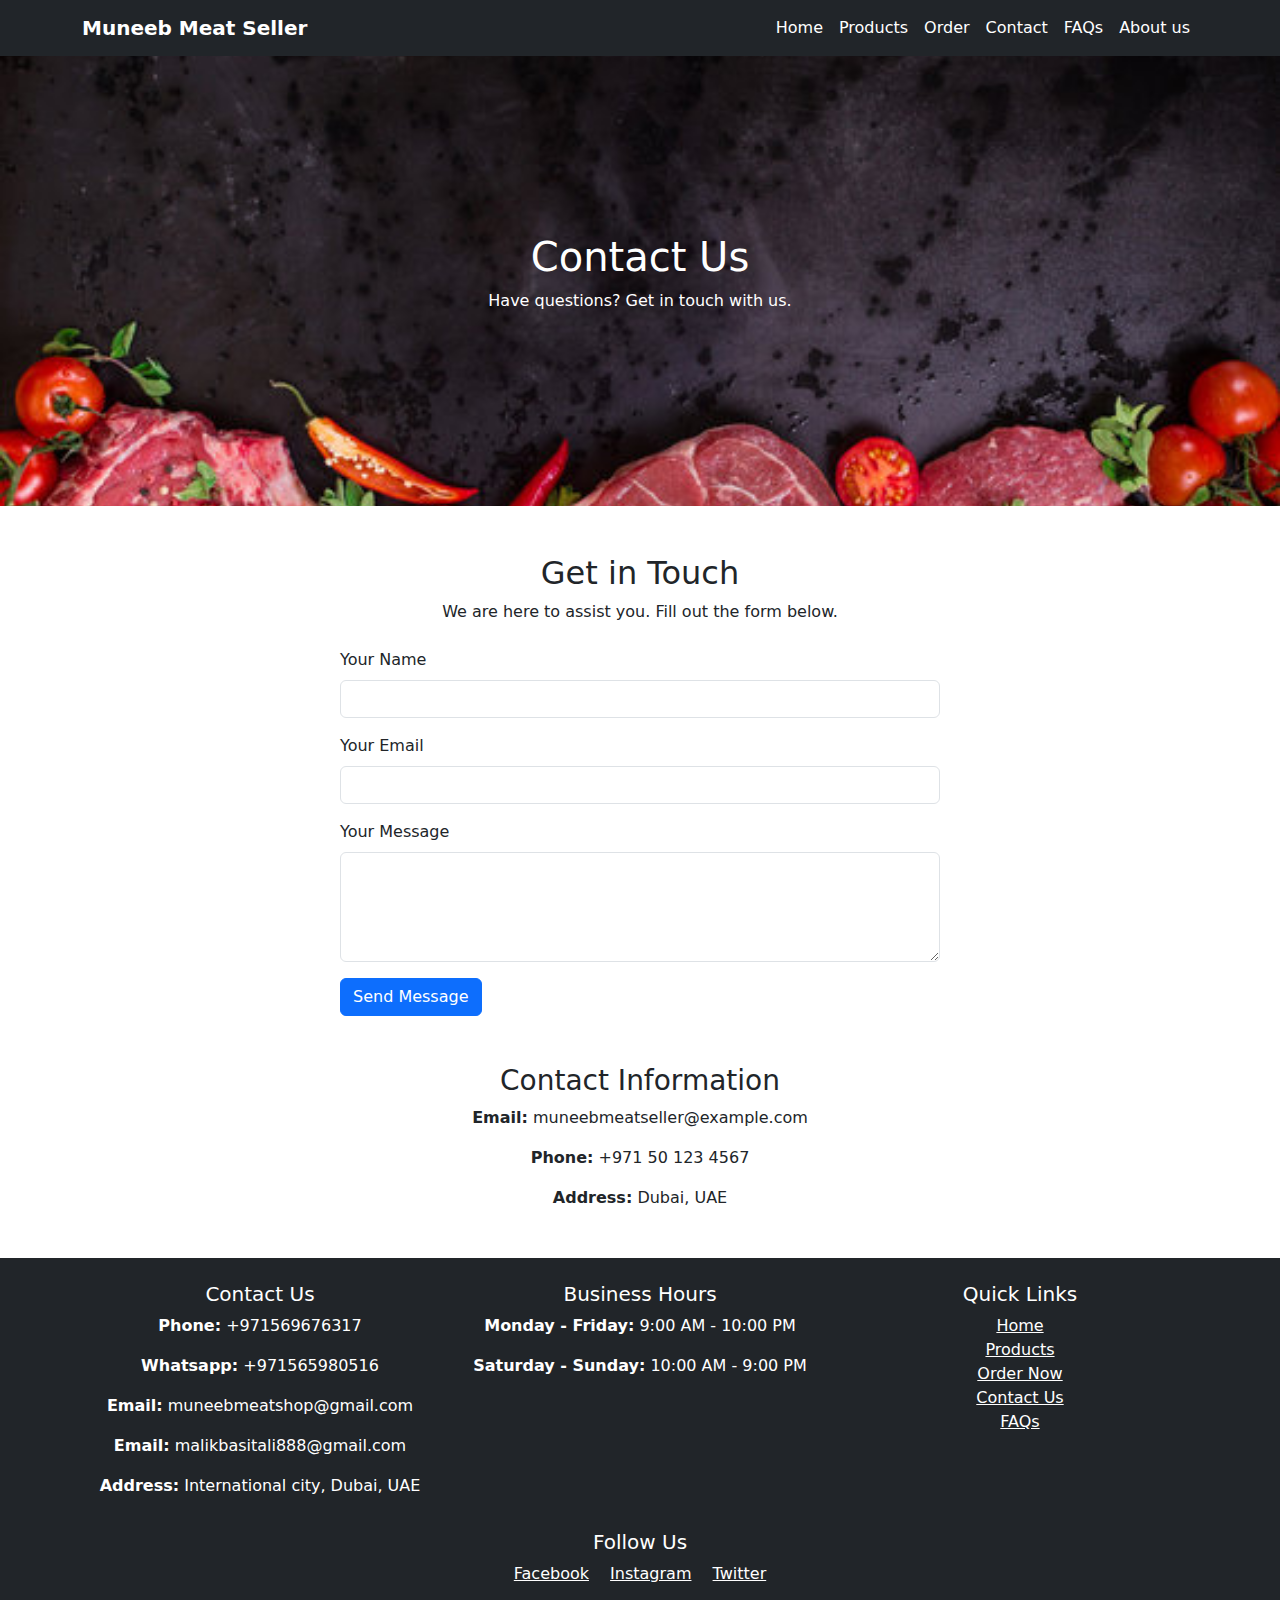
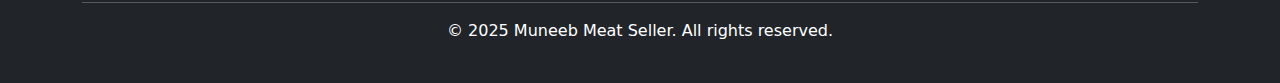
<file: contact.html>
<!DOCTYPE html>
<html lang="en">
<head>
    <meta charset="UTF-8">
    <meta name="viewport" content="width=device-width, initial-scale=1.0">
    <title>Contact Us - Muneeb Meat Seller</title>
    <link rel="stylesheet" href="assets/css/style.css">
    <link rel="stylesheet" href="https://cdn.jsdelivr.net/npm/bootstrap@5.3.0/dist/css/bootstrap.min.css">
    
    <style>
        /* Hero Section Fix */
        .hero-section {
            background: url('https://NimraAdeel.github.io/MuneebMeatSeller/images/herobg.png') no-repeat center center/cover;
            height: 50vh;
            display: flex;
            align-items: center;
            justify-content: center;
            flex-direction: column;
            color: white;
            text-align: center;
            width: 100%;
        }
    </style>
</head>
<body>

    <!-- Navbar -->
    <nav class="navbar navbar-expand-lg navbar-dark bg-dark">
        <div class="container">
            <a class="navbar-brand" href="#">Muneeb Meat Seller</a>
            <button class="navbar-toggler" type="button" data-bs-toggle="collapse" data-bs-target="#navbarNav">
                <span class="navbar-toggler-icon"></span>
            </button>
            <div class="collapse navbar-collapse" id="navbarNav">
                <ul class="navbar-nav ms-auto">
                    <li class="nav-item"><a class="nav-link" href="index.html">Home</a></li>
                    <li class="nav-item"><a class="nav-link" href="products.html">Products</a></li>
                    <li class="nav-item"><a class="nav-link" href="order.html">Order</a></li>
                    <li class="nav-item"><a class="nav-link" href="contact.html">Contact</a></li>
                    <li class="nav-item"><a class="nav-link" href="faqs.html">FAQs</a></li>
                    <li class="nav-item"><a class="nav-link" href="about.html">About us</a></li>
                </ul>
            </div>
        </div>
    </nav>

    <!-- Hero Section -->
    <section class="hero-section">
        <h1>Contact Us</h1>
        <p>Have questions? Get in touch with us.</p>
    </section>

    <!-- Contact Form -->
    <section class="container mt-5">
        <h2 class="text-center">Get in Touch</h2>
        <p class="text-center">We are here to assist you. Fill out the form below.</p>
        
        <form id="contactForm" class="mt-4">
            <div class="mb-3">
                <label for="name" class="form-label">Your Name</label>
                <input type="text" class="form-control" id="name" required>
            </div>
            <div class="mb-3">
                <label for="email" class="form-label">Your Email</label>
                <input type="email" class="form-control" id="email" required>
            </div>
            <div class="mb-3">
                <label for="message" class="form-label">Your Message</label>
                <textarea class="form-control" id="message" rows="4" required></textarea>
            </div>
            <button type="submit" class="btn btn-primary">Send Message</button>
        </form>
    </section>

    <!-- Contact Details -->
    <section class="container mt-5 text-center">
        <h3>Contact Information</h3>
        <p><strong>Email:</strong> muneebmeatseller@example.com</p>
        <p><strong>Phone:</strong> +971 50 123 4567</p>
        <p><strong>Address:</strong> Dubai, UAE</p>
    </section>

    <!-- Footer -->
    <footer class="bg-dark text-white py-4 mt-5">
        <div class="container">
            <div class="row">
                <!-- Contact Information -->
            <div class="col-md-4">
                <h5>Contact Us</h5>
                <p><strong>Phone:</strong> +971569676317</p>
                <p><strong>Whatsapp:</strong> +971565980516</p>
                <p><strong>Email:</strong> muneebmeatshop@gmail.com</p>
                <p><strong>Email:</strong> malikbasitali888@gmail.com</p>
                <p><strong>Address:</strong> International city, Dubai, UAE</p>
            </div>

                <!-- Business Hours -->
                <div class="col-md-4">
                    <h5>Business Hours</h5>
                    <p><strong>Monday - Friday:</strong> 9:00 AM - 10:00 PM</p>
                    <p><strong>Saturday - Sunday:</strong> 10:00 AM - 9:00 PM</p>
                </div>

                <!-- Quick Links -->
                <div class="col-md-4">
                    <h5>Quick Links</h5>
                    <ul class="list-unstyled">
                        <li><a href="index.html" class="text-white">Home</a></li>
                        <li><a href="products.html" class="text-white">Products</a></li>
                        <li><a href="order.html" class="text-white">Order Now</a></li>
                        <li><a href="contact.html" class="text-white">Contact Us</a></li>
                        <li><a href="faqs.html" class="text-white">FAQs</a></li>
                    </ul>
                </div>
            </div>

            <!-- Social Media -->
            <div class="text-center mt-3">
                <h5>Follow Us</h5>
                <a href="#" class="text-white me-3">Facebook</a>
                <a href="#" class="text-white me-3">Instagram</a>
                <a href="#" class="text-white">Twitter</a>
            </div>

            <hr class="bg-light">

            <!-- Copyright -->
            <div class="text-center">
                <p>&copy; 2025 Muneeb Meat Seller. All rights reserved.</p>
            </div>
        </div>
    </footer>

    <!-- ✅ Bootstrap JavaScript Added Here -->
    <script src="https://cdn.jsdelivr.net/npm/bootstrap@5.3.0/dist/js/bootstrap.bundle.min.js"></script>

</body>
</html>
</file>
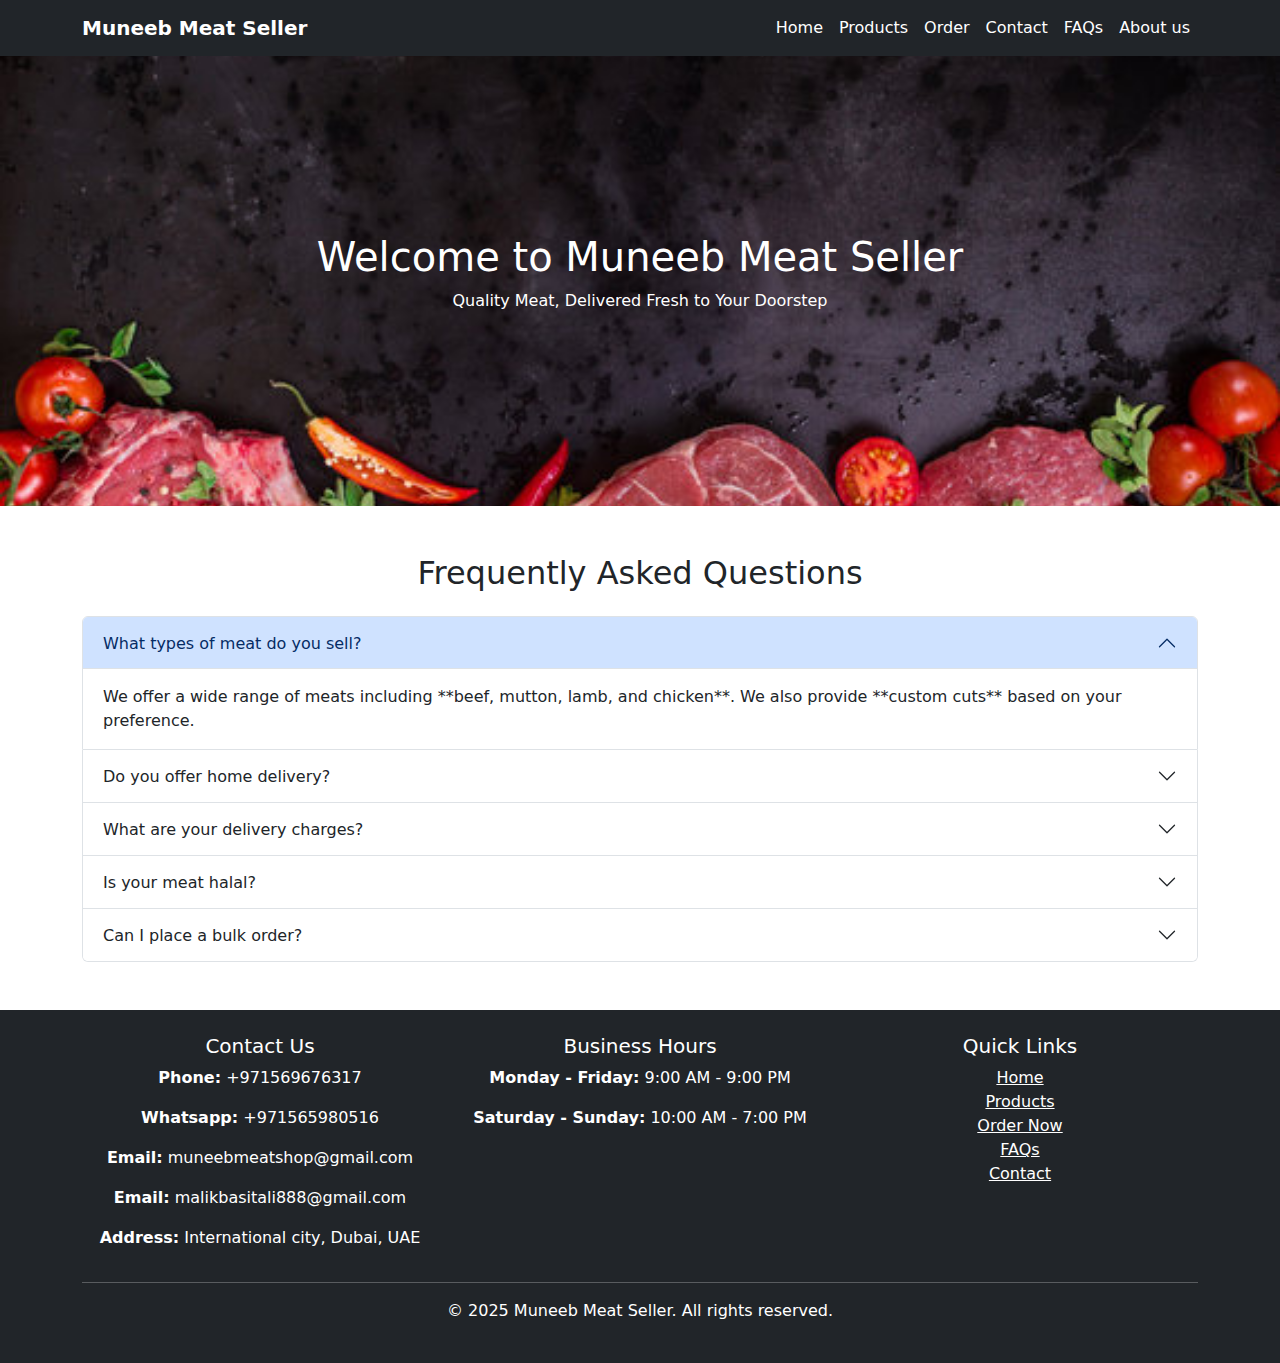
<file: faqs.html>
<!DOCTYPE html>
<html lang="en">
<head>
    <meta charset="UTF-8">
    <meta name="viewport" content="width=device-width, initial-scale=1.0">
    <title>FAQs - Muneeb Meat Seller</title>
    <link rel="stylesheet" href="assets/css/style.css">
    <link rel="stylesheet" href="https://cdn.jsdelivr.net/npm/bootstrap@5.3.0/dist/css/bootstrap.min.css">
    <style>
        /* Hero Section Fix */
        .hero-section {
            background: url('https://NimraAdeel.github.io/MuneebMeatSeller/images/herobg.png') no-repeat center center/cover;
            height: 50vh;
            display: flex;
            align-items: center;
            justify-content: center;
            flex-direction: column;
            color: white;
            text-align: center;
            width: 100%;
        }
    </style>
</head>
<body>

    <!-- Navbar -->
    <nav class="navbar navbar-expand-lg navbar-dark bg-dark">
        <div class="container">
            <a class="navbar-brand" href="#">Muneeb Meat Seller</a>
            <button class="navbar-toggler" type="button" data-bs-toggle="collapse" data-bs-target="#navbarNav">
                <span class="navbar-toggler-icon"></span>
            </button>
            <div class="collapse navbar-collapse" id="navbarNav">
                <ul class="navbar-nav ms-auto">
                    <li class="nav-item"><a class="nav-link" href="index.html">Home</a></li>
                    <li class="nav-item"><a class="nav-link" href="products.html">Products</a></li>
                    <li class="nav-item"><a class="nav-link" href="order.html">Order</a></li>
                    <li class="nav-item"><a class="nav-link" href="contact.html">Contact</a></li>
                    <li class="nav-item"><a class="nav-link" href="faqs.html">FAQs</a></li>
                    <li class="nav-item"><a class="nav-link" href="about.html">About us</a></li>
                </ul>
            </div>
        </div>
    </nav>

    <!-- Hero Section -->
    <section class="hero-section">
        <h1>Welcome to Muneeb Meat Seller</h1>
        <p>Quality Meat, Delivered Fresh to Your Doorstep</p>
    </section>

    <!-- FAQ Section -->
    <section class="container mt-5">
        <h2 class="text-center mb-4">Frequently Asked Questions</h2>
        <div class="accordion" id="faqAccordion">

            <!-- Question 1 -->
            <div class="accordion-item">
                <h2 class="accordion-header">
                    <button class="accordion-button" type="button" data-bs-toggle="collapse" data-bs-target="#faq1">
                        What types of meat do you sell?
                    </button>
                </h2>
                <div id="faq1" class="accordion-collapse collapse show" data-bs-parent="#faqAccordion">
                    <div class="accordion-body">
                        We offer a wide range of meats including **beef, mutton, lamb, and chicken**. We also provide **custom cuts** based on your preference.
                    </div>
                </div>
            </div>

            <!-- Question 2 -->
            <div class="accordion-item">
                <h2 class="accordion-header">
                    <button class="accordion-button collapsed" type="button" data-bs-toggle="collapse" data-bs-target="#faq2">
                        Do you offer home delivery?
                    </button>
                </h2>
                <div id="faq2" class="accordion-collapse collapse" data-bs-parent="#faqAccordion">
                    <div class="accordion-body">
                        Yes! We offer **fast and fresh home delivery** across Dubai. You can place your order online or via phone.
                    </div>
                </div>
            </div>

            <!-- Question 3 -->
            <div class="accordion-item">
                <h2 class="accordion-header">
                    <button class="accordion-button collapsed" type="button" data-bs-toggle="collapse" data-bs-target="#faq3">
                        What are your delivery charges?
                    </button>
                </h2>
                <div id="faq3" class="accordion-collapse collapse" data-bs-parent="#faqAccordion">
                    <div class="accordion-body">
                        Delivery is **free for orders above AED 100**. For orders below this amount, a small delivery fee of **AED 10** is charged.
                    </div>
                </div>
            </div>

            <!-- Question 4 -->
            <div class="accordion-item">
                <h2 class="accordion-header">
                    <button class="accordion-button collapsed" type="button" data-bs-toggle="collapse" data-bs-target="#faq4">
                        Is your meat halal?
                    </button>
                </h2>
                <div id="faq4" class="accordion-collapse collapse" data-bs-parent="#faqAccordion">
                    <div class="accordion-body">
                        Yes, all our meat is **100% halal** and sourced from certified suppliers.
                    </div>
                </div>
            </div>

            <!-- Question 5 -->
            <div class="accordion-item">
                <h2 class="accordion-header">
                    <button class="accordion-button collapsed" type="button" data-bs-toggle="collapse" data-bs-target="#faq5">
                        Can I place a bulk order?
                    </button>
                </h2>
                <div id="faq5" class="accordion-collapse collapse" data-bs-parent="#faqAccordion">
                    <div class="accordion-body">
                        Yes, we accept **bulk orders** for restaurants, events, and special occasions. Contact us for special pricing.
                    </div>
                </div>
            </div>

        </div>
    </section>

    <!-- Footer -->
    <footer class="bg-dark text-white py-4 mt-5">
        <div class="container">
            <div class="row">
                <!-- Contact Information -->
            <div class="col-md-4">
                <h5>Contact Us</h5>
                <p><strong>Phone:</strong> +971569676317</p>
                <p><strong>Whatsapp:</strong> +971565980516</p>
                <p><strong>Email:</strong> muneebmeatshop@gmail.com</p>
                <p><strong>Email:</strong> malikbasitali888@gmail.com</p>
                <p><strong>Address:</strong> International city, Dubai, UAE</p>
            </div>

                <!-- Business Hours -->
                <div class="col-md-4">
                    <h5>Business Hours</h5>
                    <p><strong>Monday - Friday:</strong> 9:00 AM - 9:00 PM</p>
                    <p><strong>Saturday - Sunday:</strong> 10:00 AM - 7:00 PM</p>
                </div>

                <!-- Quick Links -->
                <div class="col-md-4">
                    <h5>Quick Links</h5>
                    <ul class="list-unstyled">
                        <li><a href="index.html" class="text-white">Home</a></li>
                        <li><a href="products.html" class="text-white">Products</a></li>
                        <li><a href="order.html" class="text-white">Order Now</a></li>
                        <li><a href="faqs.html" class="text-white">FAQs</a></li>
                        <li><a href="contact.html" class="text-white">Contact</a></li>
                    </ul>
                </div>
            </div>

            <hr class="bg-light">
            <div class="text-center">
                <p>&copy; 2025 Muneeb Meat Seller. All rights reserved.</p>
            </div>
        </div>
    </footer>

    <script src="https://cdn.jsdelivr.net/npm/bootstrap@5.3.0/dist/js/bootstrap.bundle.min.js"></script>
</body>
</html>
</file>
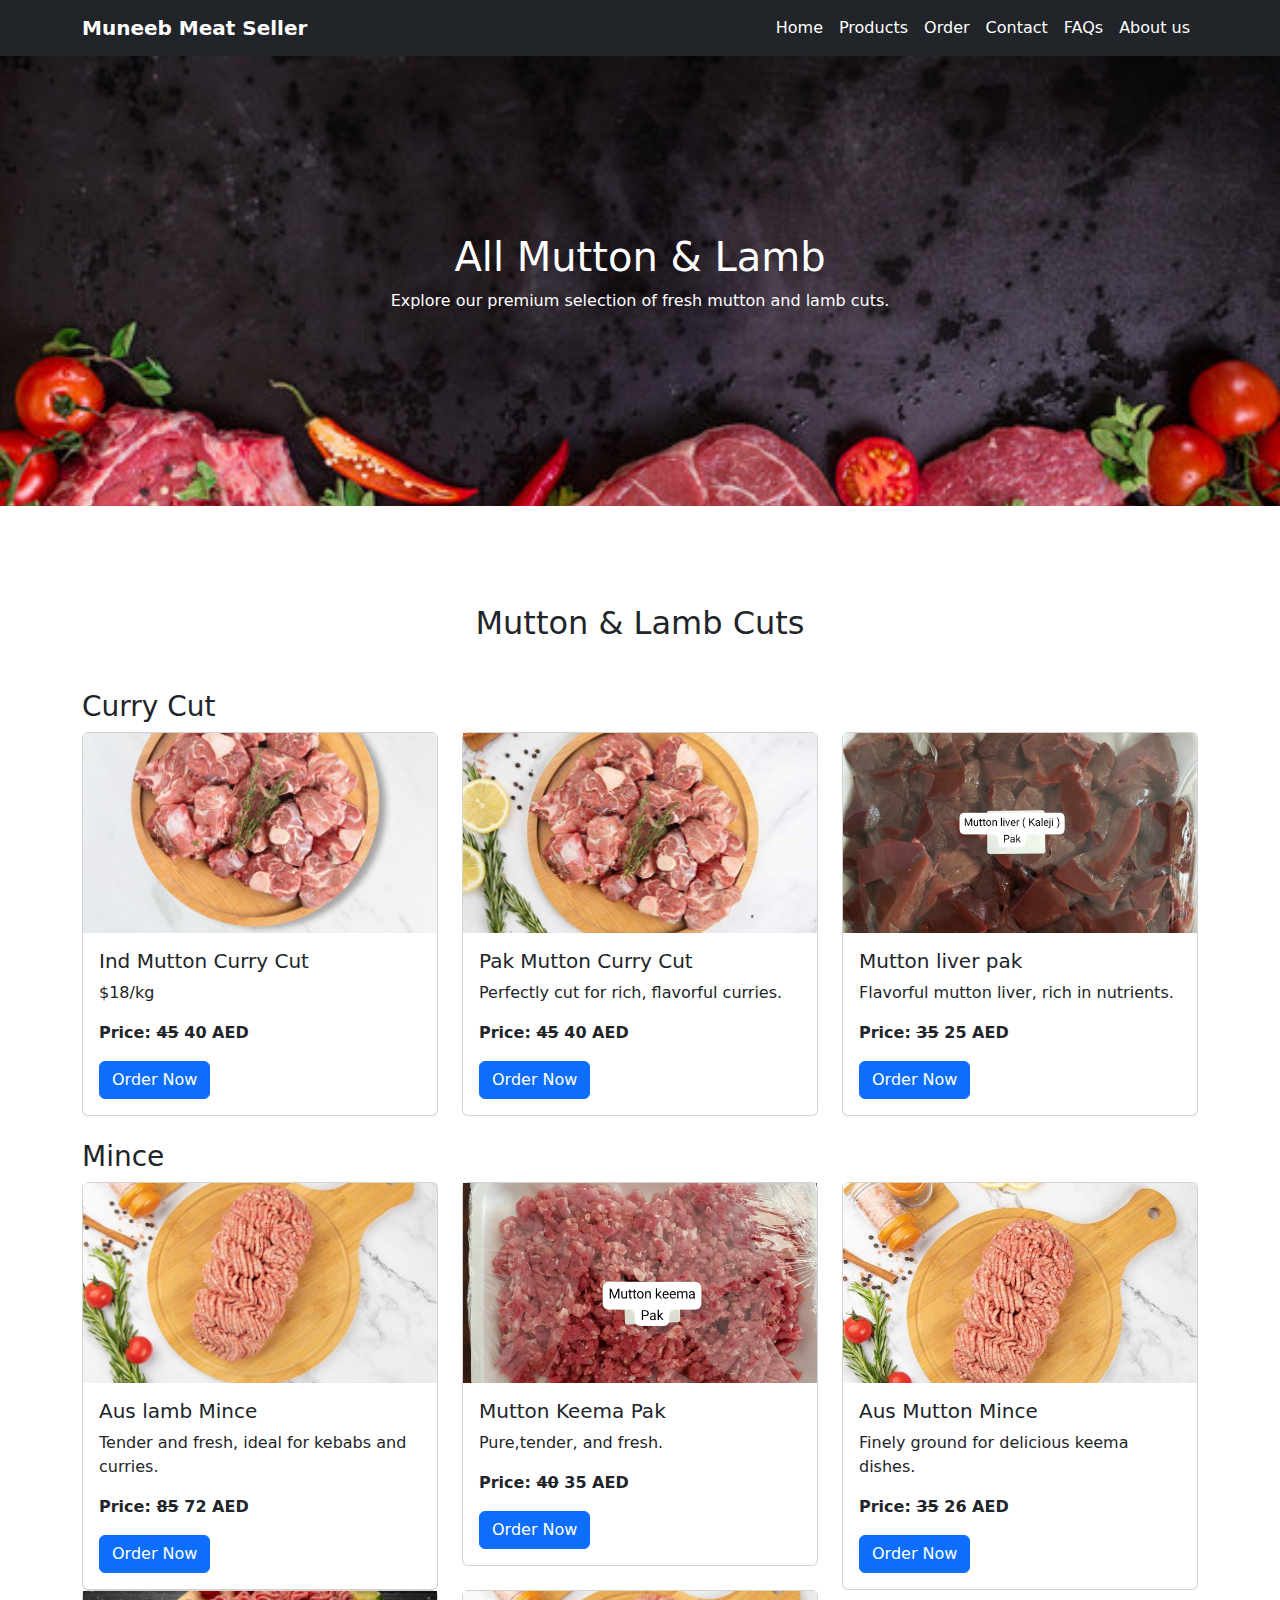
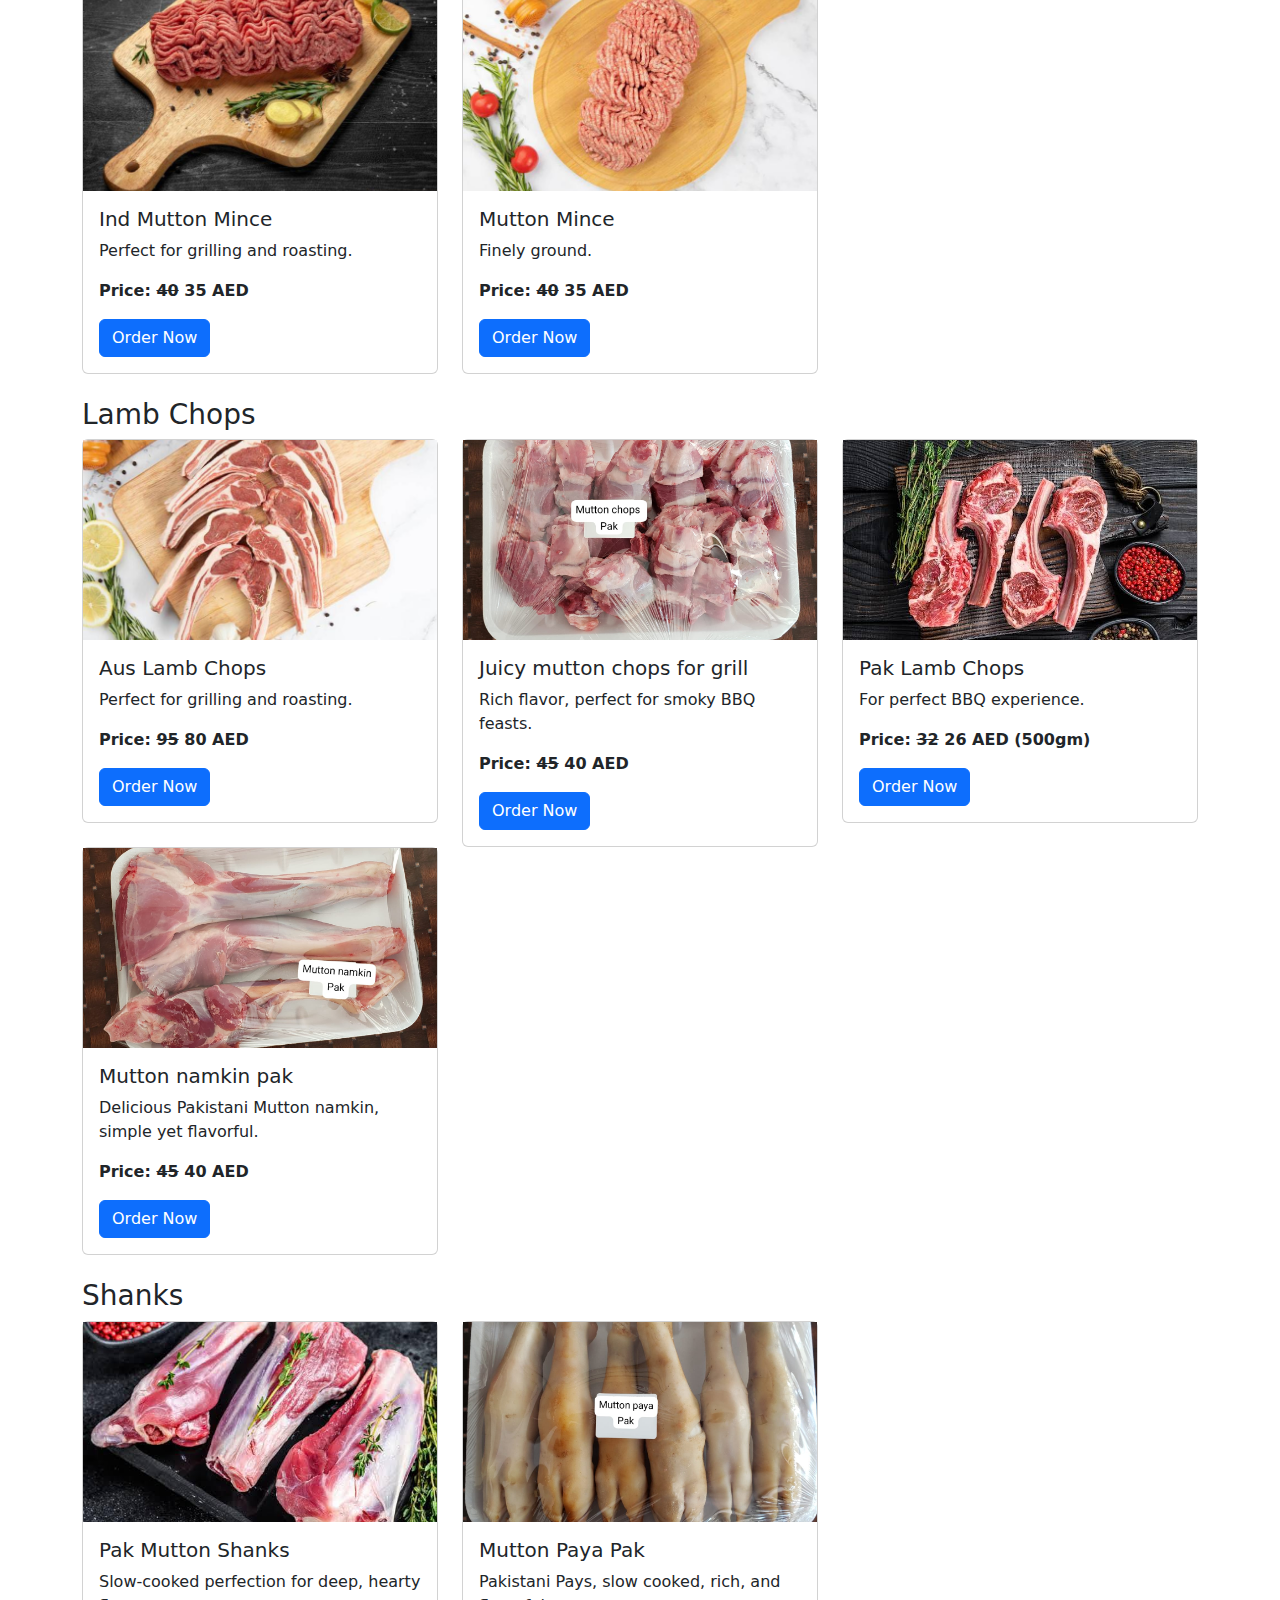
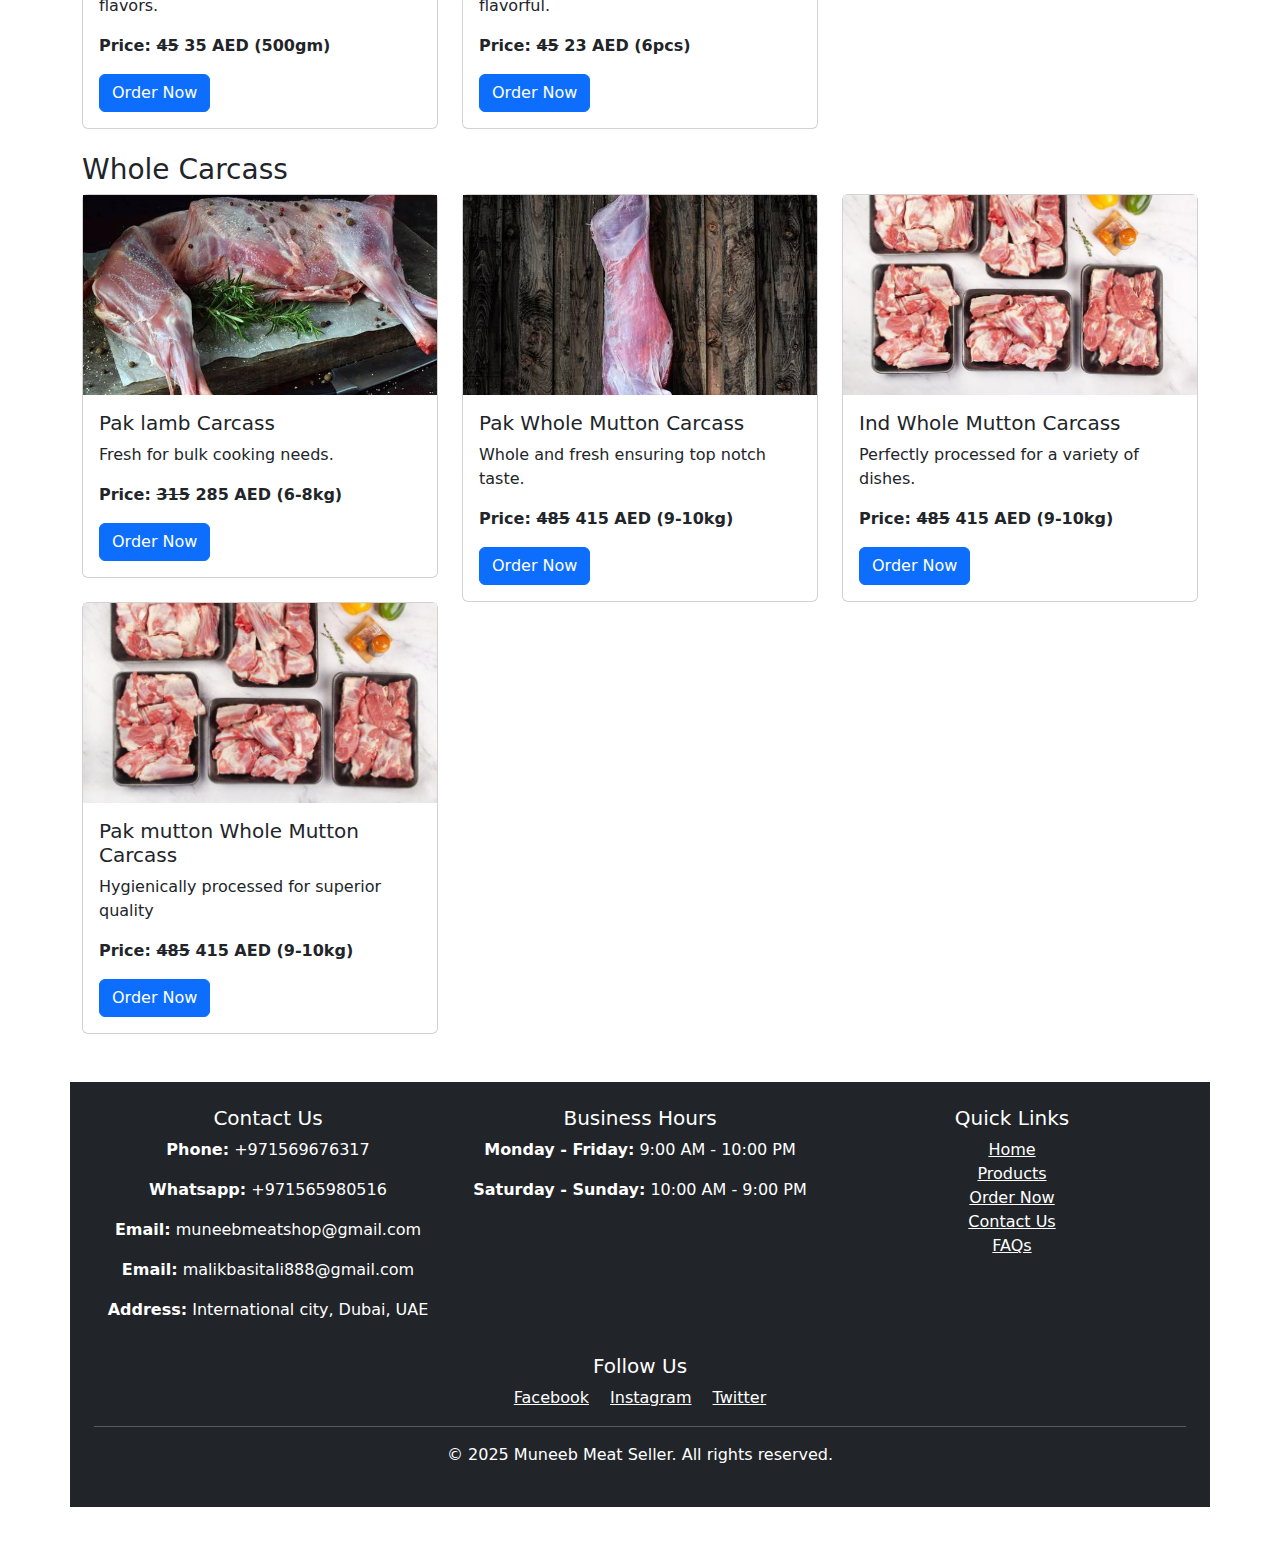
<file: mutton-lamb.html>
<!DOCTYPE html>
<html lang="en">
<head>
    <meta charset="UTF-8">
    <meta name="viewport" content="width=device-width, initial-scale=1.0">
    <title>All Mutton & Lamb - Muneeb Meat Seller</title>
    <link rel="stylesheet" href="assets/css/style.css">
    <link rel="stylesheet" href="https://cdn.jsdelivr.net/npm/bootstrap@5.3.0/dist/css/bootstrap.min.css">
</head>
<body>

    <!-- Navbar -->
<nav class="navbar navbar-expand-lg navbar-dark bg-dark">
    <div class="container">
        <a class="navbar-brand" href="#">Muneeb Meat Seller</a>
        <button class="navbar-toggler" type="button" data-bs-toggle="collapse" data-bs-target="#navbarNav">
            <span class="navbar-toggler-icon"></span>
        </button>
        <div class="collapse navbar-collapse" id="navbarNav">
            <ul class="navbar-nav ms-auto">
                <li class="nav-item"><a class="nav-link" href="index.html">Home</a></li>
                <li class="nav-item"><a class="nav-link" href="products.html">Products</a></li>
                <li class="nav-item"><a class="nav-link" href="order.html">Order</a></li>
                <li class="nav-item"><a class="nav-link" href="contact.html">Contact</a></li>
                <li class="nav-item"><a class="nav-link" href="faqs.html">FAQs</a></li>
                <li class="nav-item"><a class="nav-link" href="about.html">About us</a></li>
            </ul>
        </div>
    </div>
</nav>

<!-- ✅ Bootstrap JavaScript Added Here -->
<script src="https://cdn.jsdelivr.net/npm/bootstrap@5.3.0/dist/js/bootstrap.bundle.min.js"></script>

    <!-- Hero Section -->
    <header class="hero-section text-white text-center">
        <div class="container">
            <h1>All Mutton & Lamb</h1>
            <p>Explore our premium selection of fresh mutton and lamb cuts.</p>
        </div>
    </header>

    <section class="categories container mt-5">
        <h2 class="text-center mb-4">Mutton & Lamb Cuts</h2>

        <div class="row">
            <!-- Mutton Curry Cut -->
            <h3 class="mt-4">Curry Cut</h3>
            <div class="col-md-4">
                <div class="card">
                    <img src="https://nimraadeel.github.io/MuneebMeatSeller/images/ind-mutton-curry-cut-bone-in.png" alt="Indian Mutton Curry Cut Bone-In">
                    <div class="card-body">
                        <h5 class="card-title">Ind Mutton Curry Cut</h5>
                        <p class="card-text">$18/kg</p>
                        <p class="card-text">
                            <strong>Price: <s>45</s> 40 AED</strong> <!-- Old price crossed, new price shown -->
                        </p>
                        <a href="order.html" class="btn btn-primary">Order Now</a>
                    </div>
                </div>
            </div>
            <div class="col-md-4">
                <div class="card">
                    <img src="https://nimraadeel.github.io/MuneebMeatSeller/images/pak-mutton-curry-cut-bone-in.png" alt="Pak Mutton Curry Cut Bone-In">
                    <div class="card-body">
                        <h5 class="card-title">Pak Mutton Curry Cut</h5>
                        <p class="card-text">Perfectly cut for rich, flavorful curries.</p>
                        <p class="card-text">
                            <strong>Price: <s>45</s> 40 AED</strong> <!-- Old price crossed, new price shown -->
                        </p>
                        <a href="order.html" class="btn btn-primary">Order Now</a>
                    </div>
                </div>
            </div>
            <div class="col-md-4">
                <div class="card">
                    <img src="https://nimraadeel.github.io/MuneebMeatSeller/images/muttonliverpak.png" alt="Mutton liver pak">
                    <div class="card-body">
                        <h5 class="card-title">Mutton liver pak</h5>
                        <p class="card-text">Flavorful mutton liver, rich in nutrients.</p>
                        <p class="card-text">
                            <strong>Price: <s>35</s> 25 AED</strong> <!-- Old price crossed, new price shown -->
                        </p>
                        <a href="order.html" class="btn btn-primary">Order Now</a>
                    </div>
                </div>
            </div>

            <!-- Mutton Mince -->
            <h3 class="mt-4">Mince</h3>
            <div class="col-md-4">
                <div class="card">
                    <img src="https://nimraadeel.github.io/MuneebMeatSeller/images/aus-lamb-mince.png" alt="Aus Lamb Mince">
                    <div class="card-body">
                        <h5 class="card-title">Aus lamb Mince</h5>
                        <p class="card-text">Tender and fresh, ideal for kebabs and curries.</p>
                        <p class="card-text">
                            <strong>Price: <s>85</s> 72 AED</strong> <!-- Old price crossed, new price shown -->
                        </p>
                        <a href="order.html" class="btn btn-primary">Order Now</a>
                    </div>
                </div>
            </div>
            <div class="col-md-4">
                <div class="card">
                    <img src="https://nimraadeel.github.io/MuneebMeatSeller/images/muttonkeemapak.png" alt="Mutton keema pak">
                    <div class="card-body">
                        <h5 class="card-title">Mutton Keema Pak</h5>
                        <p class="card-text">Pure,tender, and fresh.</p>
                        <p class="card-text">
                            <strong>Price: <s>40</s> 35 AED</strong> <!-- Old price crossed, new price shown -->
                        </p>
                        <a href="order.html" class="btn btn-primary">Order Now</a>
                    </div>
                </div>
            </div>
            <div class="col-md-4">
                <div class="card">
                    <img src="https://nimraadeel.github.io/MuneebMeatSeller/images/aus-mutton-mince.png" alt="Aus Mutton Mince">
                    <div class="card-body">
                        <h5 class="card-title">Aus Mutton Mince</h5>
                        <p class="card-text">Finely ground for delicious keema dishes.</p>
                        <p class="card-text">
                            <strong>Price: <s>35</s> 26 AED</strong> <!-- Old price crossed, new price shown -->
                        </p>
                        <a href="order.html" class="btn btn-primary">Order Now</a>
                    </div>
                </div>
            </div>
            <div class="col-md-4">
                <div class="card">
                    <img src="https://nimraadeel.github.io/MuneebMeatSeller/images/ind-mutton-mince.png" alt="Indian Mutton Mince">
                    <div class="card-body">
                        <h5 class="card-title">Ind Mutton Mince</h5>
                        <p class="card-text">Perfect for grilling and roasting.</p>
                        <p class="card-text">
                            <strong>Price: <s>40</s> 35 AED</strong> <!-- Old price crossed, new price shown -->
                        </p>
                        <a href="order.html" class="btn btn-primary">Order Now</a>
                    </div>
                </div>
            </div>
            <div class="col-md-4">
                <div class="card">
                    <img src="https://nimraadeel.github.io/MuneebMeatSeller/images/pak-mutton-mince.png" alt="Pak Mutton Mince">
                    <div class="card-body">
                        <h5 class="card-title">Mutton Mince</h5>
                        <p class="card-text">Finely ground.</p>
                        <p class="card-text">
                            <strong>Price: <s>40</s> 35 AED</strong> <!-- Old price crossed, new price shown -->
                        </p>
                        <a href="order.html" class="btn btn-primary">Order Now</a>
                    </div>
                </div>
            </div>

            <!-- Lamb Chops -->
            <h3 class="mt-4">Lamb Chops</h3>
            <div class="col-md-4">
                <div class="card">
                    <img src="https://nimraadeel.github.io/MuneebMeatSeller/images/aus-lamb-chops.png" alt="Aus Lamb Chops">
                    <div class="card-body">
                        <h5 class="card-title">Aus Lamb Chops</h5>
                        <p class="card-text">Perfect for grilling and roasting.</p>
                        <p class="card-text">
                            <strong>Price: <s>95</s> 80 AED</strong> <!-- Old price crossed, new price shown -->
                        </p>
                        <a href="order.html" class="btn btn-primary">Order Now</a>
                    </div>
                </div>
            </div>
            <div class="col-md-4">
                <div class="card">
                    <img src="https://nimraadeel.github.io/MuneebMeatSeller/images/muttonchopspak.png" alt="Mutton Chops Pak">
                    <div class="card-body">
                        <h5 class="card-title">Juicy mutton chops for grill</h5>
                        <p class="card-text">Rich flavor, perfect for smoky BBQ feasts.</p>
                        <p class="card-text">
                            <strong>Price: <s>45</s> 40 AED</strong> <!-- Old price crossed, new price shown -->
                        </p>
                        <a href="order.html" class="btn btn-primary">Order Now</a>
                    </div>
                </div>
            </div>
            <div class="col-md-4">
                <div class="card">
                    <img src="https://nimraadeel.github.io/MuneebMeatSeller/images/pak-lamb-chops.png" alt="Pak Lamb Chops">
                    <div class="card-body">
                        <h5 class="card-title">Pak Lamb Chops</h5>
                        <p class="card-text">For perfect BBQ experience.</p>
                        <p class="card-text">
                            <strong>Price: <s>32</s> 26 AED (500gm)</strong> <!-- Old price crossed, new price shown -->
                        </p>
                        <a href="order.html" class="btn btn-primary">Order Now</a>
                    </div>
                </div>
            </div>
            <div class="col-md-4">
                <div class="card">
                    <img src="https://nimraadeel.github.io/MuneebMeatSeller/images/muttonnamkinpak.png" alt="Mutton namkin pak">
                    <div class="card-body">
                        <h5 class="card-title">Mutton namkin pak</h5>
                        <p class="card-text">Delicious Pakistani Mutton namkin, simple yet flavorful.</p>
                        <p class="card-text">
                            <strong>Price: <s>45</s> 40 AED</strong> <!-- Old price crossed, new price shown -->
                        </p>
                        <a href="order.html" class="btn btn-primary">Order Now</a>
                    </div>
                </div>
            </div>
        
            <!-- Mutton Shanks -->
            <h3 class="mt-4">Shanks</h3>
            <div class="col-md-4">
                <div class="card">
                    <img src="https://nimraadeel.github.io/MuneebMeatSeller/images/pak-mutton-shanks.png" alt="Pak Mutoon Shanks">
                    <div class="card-body">
                        <h5 class="card-title">Pak Mutton Shanks</h5>
                        <p class="card-text">Slow-cooked perfection for deep, hearty flavors.</p>
                        <p class="card-text">
                            <strong>Price: <s>45</s> 35 AED (500gm)</strong> <!-- Old price crossed, new price shown -->
                        </p>
                        <a href="order.html" class="btn btn-primary">Order Now</a>
                    </div>
                </div>
            </div>
            <div class="col-md-4">
                <div class="card">
                    <img src="https://nimraadeel.github.io/MuneebMeatSeller/images/muttonpayapak.png" alt="Mutton Paya Pak">
                    <div class="card-body">
                        <h5 class="card-title">Mutton Paya Pak</h5>
                        <p class="card-text">Pakistani Pays, slow cooked, rich, and flavorful.</p>
                        <p class="card-text">
                            <strong>Price: <s>45</s> 23 AED (6pcs)</strong> <!-- Old price crossed, new price shown -->
                        </p>
                        <a href="order.html" class="btn btn-primary">Order Now</a>
                    </div>
                </div>
            </div>
            
            <!-- Whole Carcass -->
            <h3 class="mt-4">Whole Carcass</h3>
            <div class="col-md-4">
                <div class="card">
                    <img src="https://nimraadeel.github.io/MuneebMeatSeller/images/pak-lamb-carcass.png" alt="Pak Lamb Carcass">
                    <div class="card-body">
                        <h5 class="card-title">Pak lamb Carcass</h5>
                        <p class="card-text">Fresh for bulk cooking needs.</p>
                        <p class="card-text">
                            <strong>Price: <s>315</s> 285 AED (6-8kg)</strong> <!-- Old price crossed, new price shown -->
                        </p>
                        <a href="order.html" class="btn btn-primary">Order Now</a>
                    </div>
                </div>
            </div>
            <div class="col-md-4">
                <div class="card">
                    <img src="https://nimraadeel.github.io/MuneebMeatSeller/images/pak-whole-carcass.png" alt="Pak Whole Carcass">
                    <div class="card-body">
                        <h5 class="card-title">Pak Whole Mutton Carcass</h5>
                        <p class="card-text">Whole and fresh ensuring top notch taste.</p>
                        <p class="card-text">
                            <strong>Price: <s>485</s> 415 AED (9-10kg)</strong> <!-- Old price crossed, new price shown -->
                        </p>
                        <a href="order.html" class="btn btn-primary">Order Now</a>
                    </div>
                </div>
            </div>
            <div class="col-md-4">
                <div class="card">
                    <img src="https://nimraadeel.github.io/MuneebMeatSeller/images/ind-whole-mutton-carcass.png" alt="Indian whole mutton carcass">
                    <div class="card-body">
                        <h5 class="card-title">Ind Whole Mutton Carcass</h5>
                        <p class="card-text">Perfectly processed for a variety of dishes.</p>
                        <p class="card-text">
                            <strong>Price: <s>485</s> 415 AED (9-10kg)</strong> <!-- Old price crossed, new price shown -->
                        </p>
                        <a href="order.html" class="btn btn-primary">Order Now</a>
                    </div>
                </div>
            </div>
            <div class="col-md-4">
                <div class="card">
                    <img src="https://nimraadeel.github.io/MuneebMeatSeller/images/pak-mutton-whole-carcass.png" alt="Pak Mutton Whole Carcass">
                    <div class="card-body">
                        <h5 class="card-title">Pak mutton Whole Mutton Carcass</h5>
                        <p class="card-text">Hygienically processed for superior quality</p>
                        <p class="card-text">
                            <strong>Price: <s>485</s> 415 AED (9-10kg)</strong> <!-- Old price crossed, new price shown -->
                        </p>
                        <a href="order.html" class="btn btn-primary">Order Now</a>
                    </div>
                </div>
            </div>
    <!-- Footer -->
<footer class="bg-dark text-white py-4 mt-5">
    <div class="container">
        <div class="row">
            <!-- Contact Information -->
            <div class="col-md-4">
                <h5>Contact Us</h5>
                <p><strong>Phone:</strong> +971569676317</p>
                <p><strong>Whatsapp:</strong> +971565980516</p>
                <p><strong>Email:</strong> muneebmeatshop@gmail.com</p>
                <p><strong>Email:</strong> malikbasitali888@gmail.com</p>
                <p><strong>Address:</strong> International city, Dubai, UAE</p>
            </div>

            <!-- Business Hours -->
            <div class="col-md-4">
                <h5>Business Hours</h5>
                <p><strong>Monday - Friday:</strong> 9:00 AM - 10:00 PM</p>
                <p><strong>Saturday - Sunday:</strong> 10:00 AM - 9:00 PM</p>
            </div>

            <!-- Quick Links -->
            <div class="col-md-4">
                <h5>Quick Links</h5>
                <ul class="list-unstyled">
                    <li><a href="index.html" class="text-white">Home</a></li>
                    <li><a href="products.html" class="text-white">Products</a></li>
                    <li><a href="order.html" class="text-white">Order Now</a></li>
                    <li><a href="contact.html" class="text-white">Contact Us</a></li>
                    <li><a href="faqs.html" class="text-white">FAQs</a></li>
                </ul>
            </div>
        </div>

        <!-- Social Media -->
        <div class="text-center mt-3">
            <h5>Follow Us</h5>
            <a href="#" class="text-white me-3">Facebook</a>
            <a href="#" class="text-white me-3">Instagram</a>
            <a href="#" class="text-white">Twitter</a>
        </div>

        <hr class="bg-light">

        <!-- Copyright -->
        <div class="text-center">
            <p>&copy; 2025 Muneeb Meat Seller. All rights reserved.</p>
        </div>
    </div>
</footer>
</body>
</html>
</file>
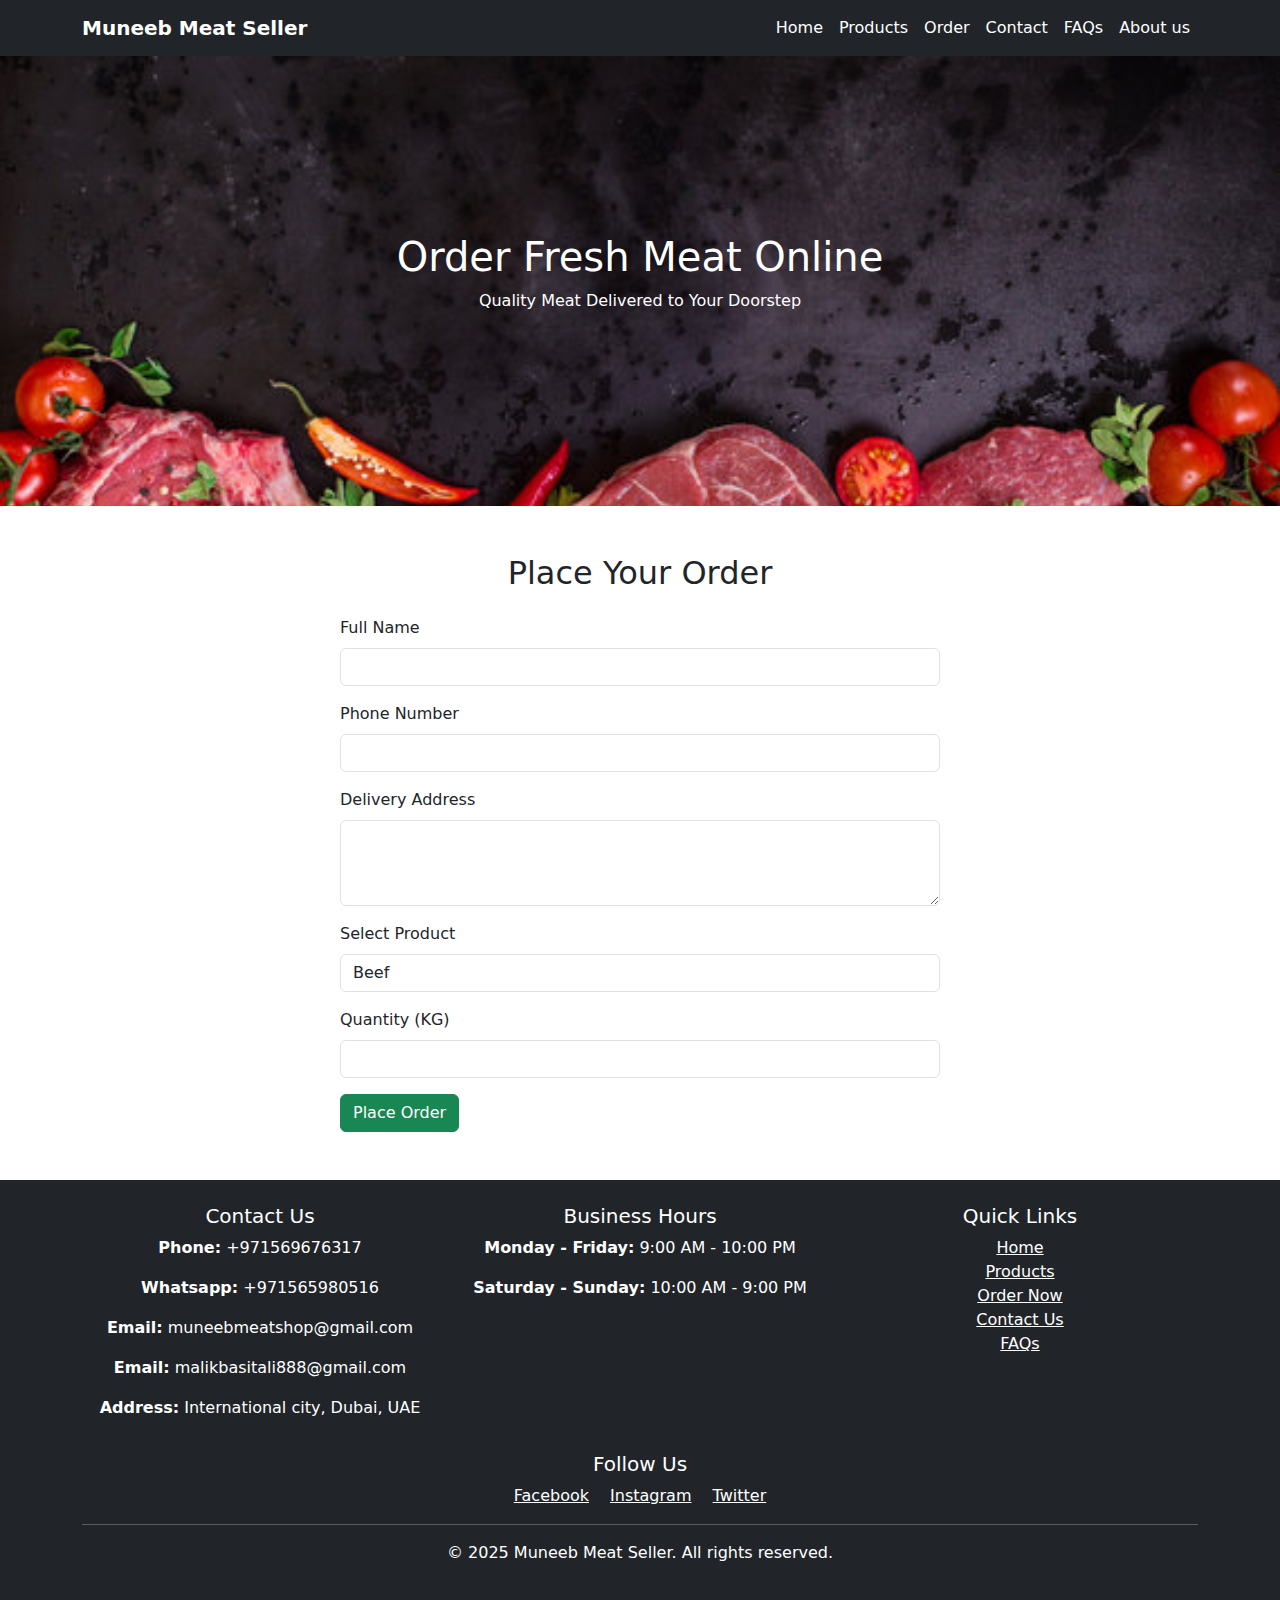
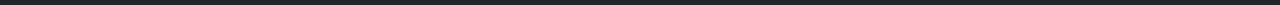
<file: order.html>
<!DOCTYPE html>
<html lang="en">
<head>
    <meta charset="UTF-8">
    <meta name="viewport" content="width=device-width, initial-scale=1.0">
    <title>Order Now - Muneeb Meat Seller</title>
    <link rel="stylesheet" href="assets/css/style.css">
    <link rel="stylesheet" href="https://cdn.jsdelivr.net/npm/bootstrap@5.3.0/dist/css/bootstrap.min.css">
    
    <style>
        /* Hero Section Fix */
        .hero-section {
            background: url('https://NimraAdeel.github.io/MuneebMeatSeller/images/herobg.png') no-repeat center center/cover;
            height: 50vh;
            display: flex;
            align-items: center;
            justify-content: center;
            flex-direction: column;
            color: white;
            text-align: center;
            width: 100%;
        }
    </style>
</head>
<body>

    <!-- Navbar -->
    <nav class="navbar navbar-expand-lg navbar-dark bg-dark">
        <div class="container">
            <a class="navbar-brand" href="#">Muneeb Meat Seller</a>
            <button class="navbar-toggler" type="button" data-bs-toggle="collapse" data-bs-target="#navbarNav">
                <span class="navbar-toggler-icon"></span>
            </button>
            <div class="collapse navbar-collapse" id="navbarNav">
                <ul class="navbar-nav ms-auto">
                    <li class="nav-item"><a class="nav-link" href="index.html">Home</a></li>
                    <li class="nav-item"><a class="nav-link" href="products.html">Products</a></li>
                    <li class="nav-item"><a class="nav-link" href="order.html">Order</a></li>
                    <li class="nav-item"><a class="nav-link" href="contact.html">Contact</a></li>
                    <li class="nav-item"><a class="nav-link" href="faqs.html">FAQs</a></li>
                    <li class="nav-item"><a class="nav-link" href="about.html">About us</a></li>
                </ul>
            </div>
        </div>
    </nav>

    <!-- Hero Section -->
    <section class="hero-section">
        <h1>Order Fresh Meat Online</h1>
        <p>Quality Meat Delivered to Your Doorstep</p>
    </section>

    <!-- ✅ Bootstrap JavaScript Added Here -->
    <script src="https://cdn.jsdelivr.net/npm/bootstrap@5.3.0/dist/js/bootstrap.bundle.min.js"></script>

    <!-- Order Form -->
    <section class="container mt-5">
        <h2 class="text-center">Place Your Order</h2>
        <form id="orderForm" class="mt-4">
            <div class="mb-3">
                <label for="name" class="form-label">Full Name</label>
                <input type="text" class="form-control" id="name" required>
            </div>
            <div class="mb-3">
                <label for="phone" class="form-label">Phone Number</label>
                <input type="text" class="form-control" id="phone" required>
            </div>
            <div class="mb-3">
                <label for="address" class="form-label">Delivery Address</label>
                <textarea class="form-control" id="address" rows="3" required></textarea>
            </div>
            <div class="mb-3">
                <label for="product" class="form-label">Select Product</label>
                <select class="form-control" id="product" required>
                    <option value="Beef">Beef</option>
                    <option value="Chicken">Chicken</option>
                    <option value="Mutton">Mutton</option>
                </select>
            </div>
            <div class="mb-3">
                <label for="quantity" class="form-label">Quantity (KG)</label>
                <input type="number" class="form-control" id="quantity" min="1" required>
            </div>
            <button type="submit" class="btn btn-success">Place Order</button>
        </form>
    </section>

    <!-- Footer -->
    <footer class="bg-dark text-white py-4 mt-5">
        <div class="container">
            <div class="row">
                <!-- Contact Information -->
            <div class="col-md-4">
                <h5>Contact Us</h5>
                <p><strong>Phone:</strong> +971569676317</p>
                <p><strong>Whatsapp:</strong> +971565980516</p>
                <p><strong>Email:</strong> muneebmeatshop@gmail.com</p>
                <p><strong>Email:</strong> malikbasitali888@gmail.com</p>
                <p><strong>Address:</strong> International city, Dubai, UAE</p>
            </div>

                <!-- Business Hours -->
                <div class="col-md-4">
                    <h5>Business Hours</h5>
                    <p><strong>Monday - Friday:</strong> 9:00 AM - 10:00 PM</p>
                    <p><strong>Saturday - Sunday:</strong> 10:00 AM - 9:00 PM</p>
                </div>

                <!-- Quick Links -->
                <div class="col-md-4">
                    <h5>Quick Links</h5>
                    <ul class="list-unstyled">
                        <li><a href="index.html" class="text-white">Home</a></li>
                        <li><a href="products.html" class="text-white">Products</a></li>
                        <li><a href="order.html" class="text-white">Order Now</a></li>
                        <li><a href="contact.html" class="text-white">Contact Us</a></li>
                        <li><a href="faqs.html" class="text-white">FAQs</a></li>
                    </ul>
                </div>
            </div>

            <!-- Social Media -->
            <div class="text-center mt-3">
                <h5>Follow Us</h5>
                <a href="#" class="text-white me-3">Facebook</a>
                <a href="#" class="text-white me-3">Instagram</a>
                <a href="#" class="text-white">Twitter</a>
            </div>

            <hr class="bg-light">

            <!-- Copyright -->
            <div class="text-center">
                <p>&copy; 2025 Muneeb Meat Seller. All rights reserved.</p>
            </div>
        </div>
    </footer>
</body>
</html>
</file>
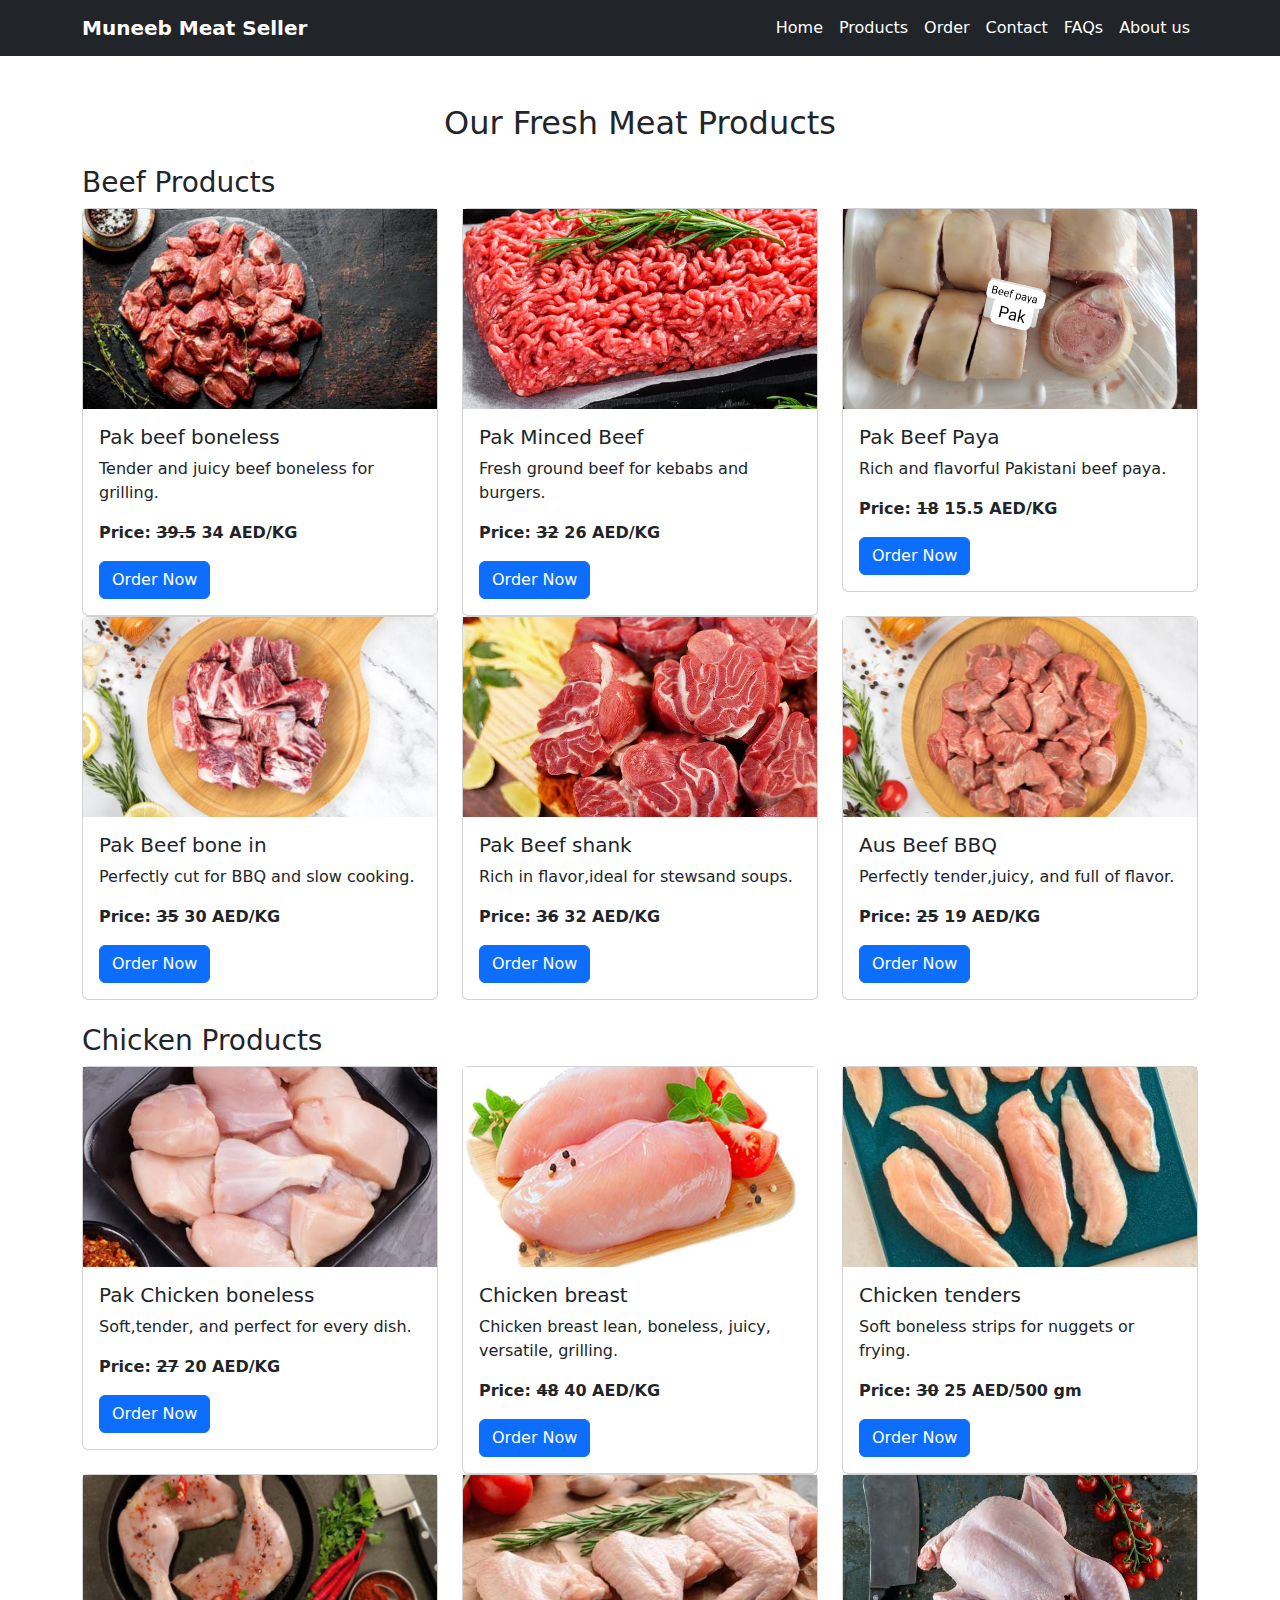
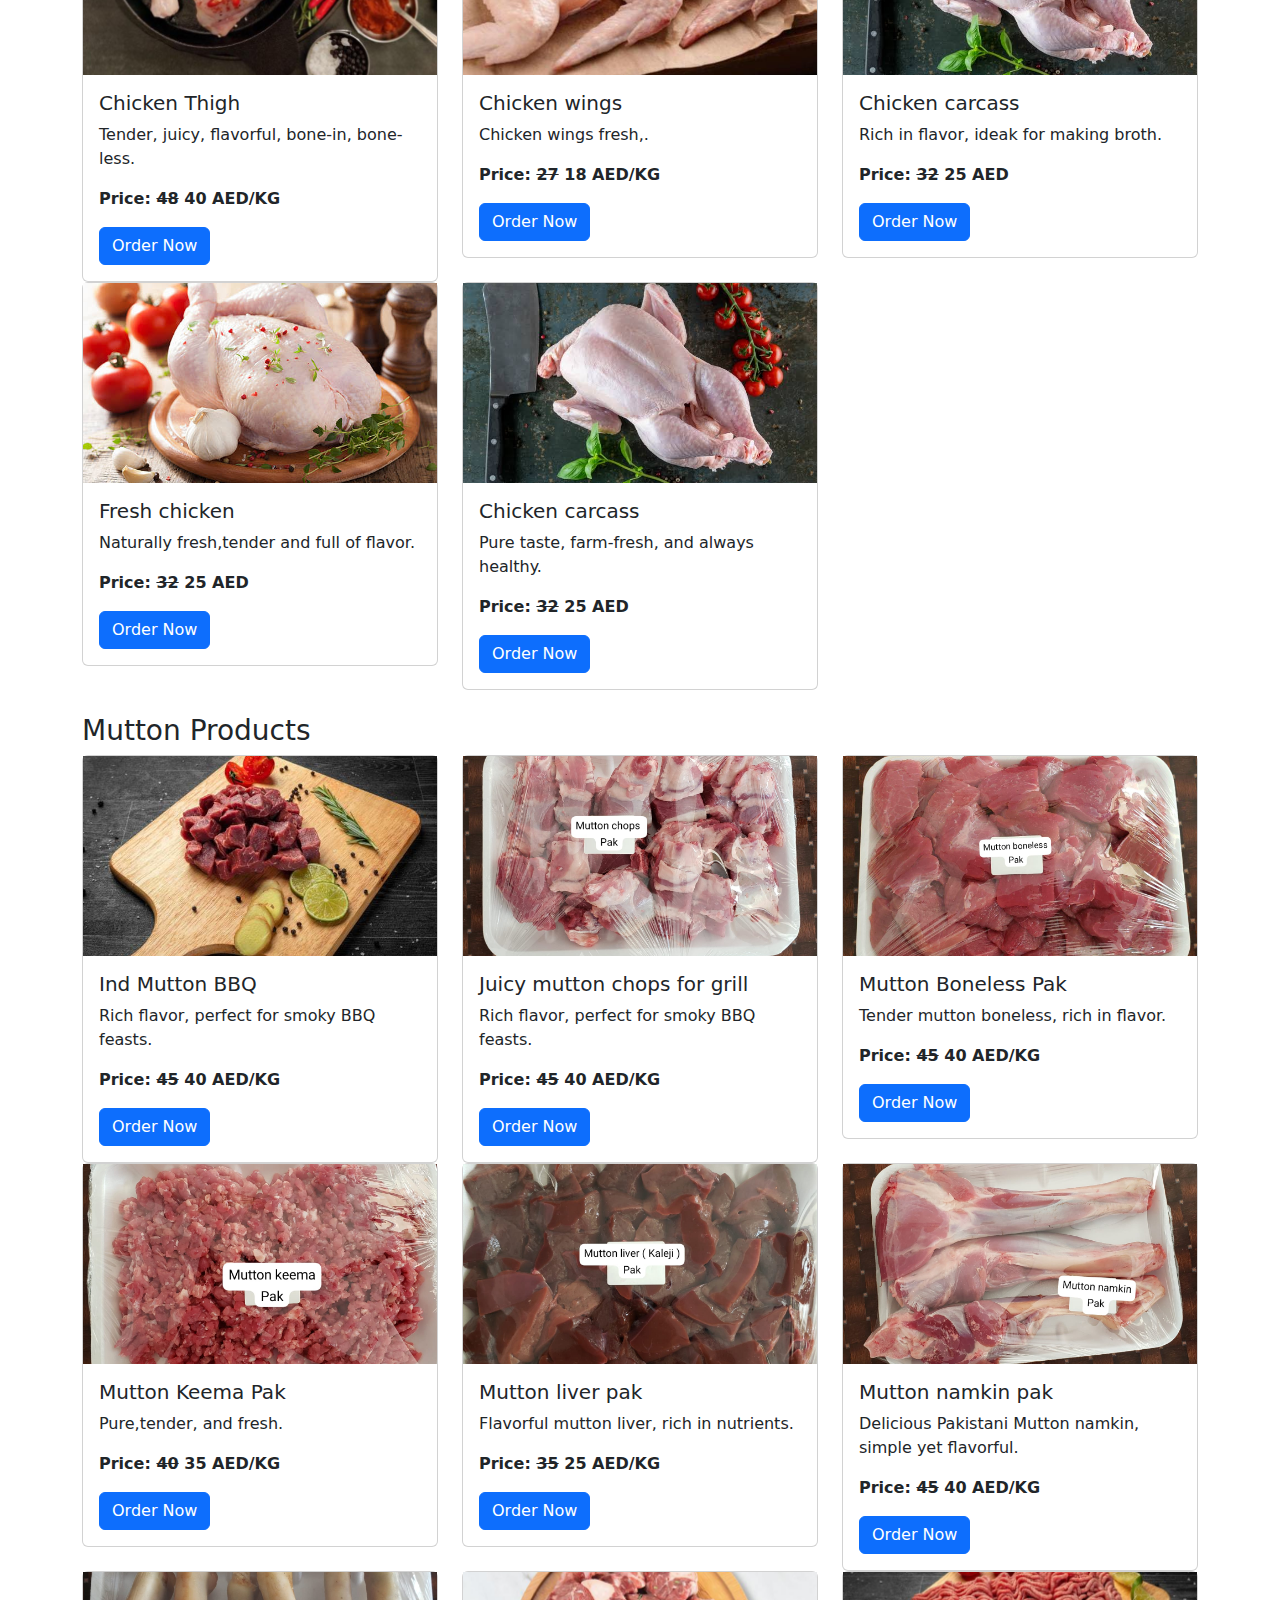
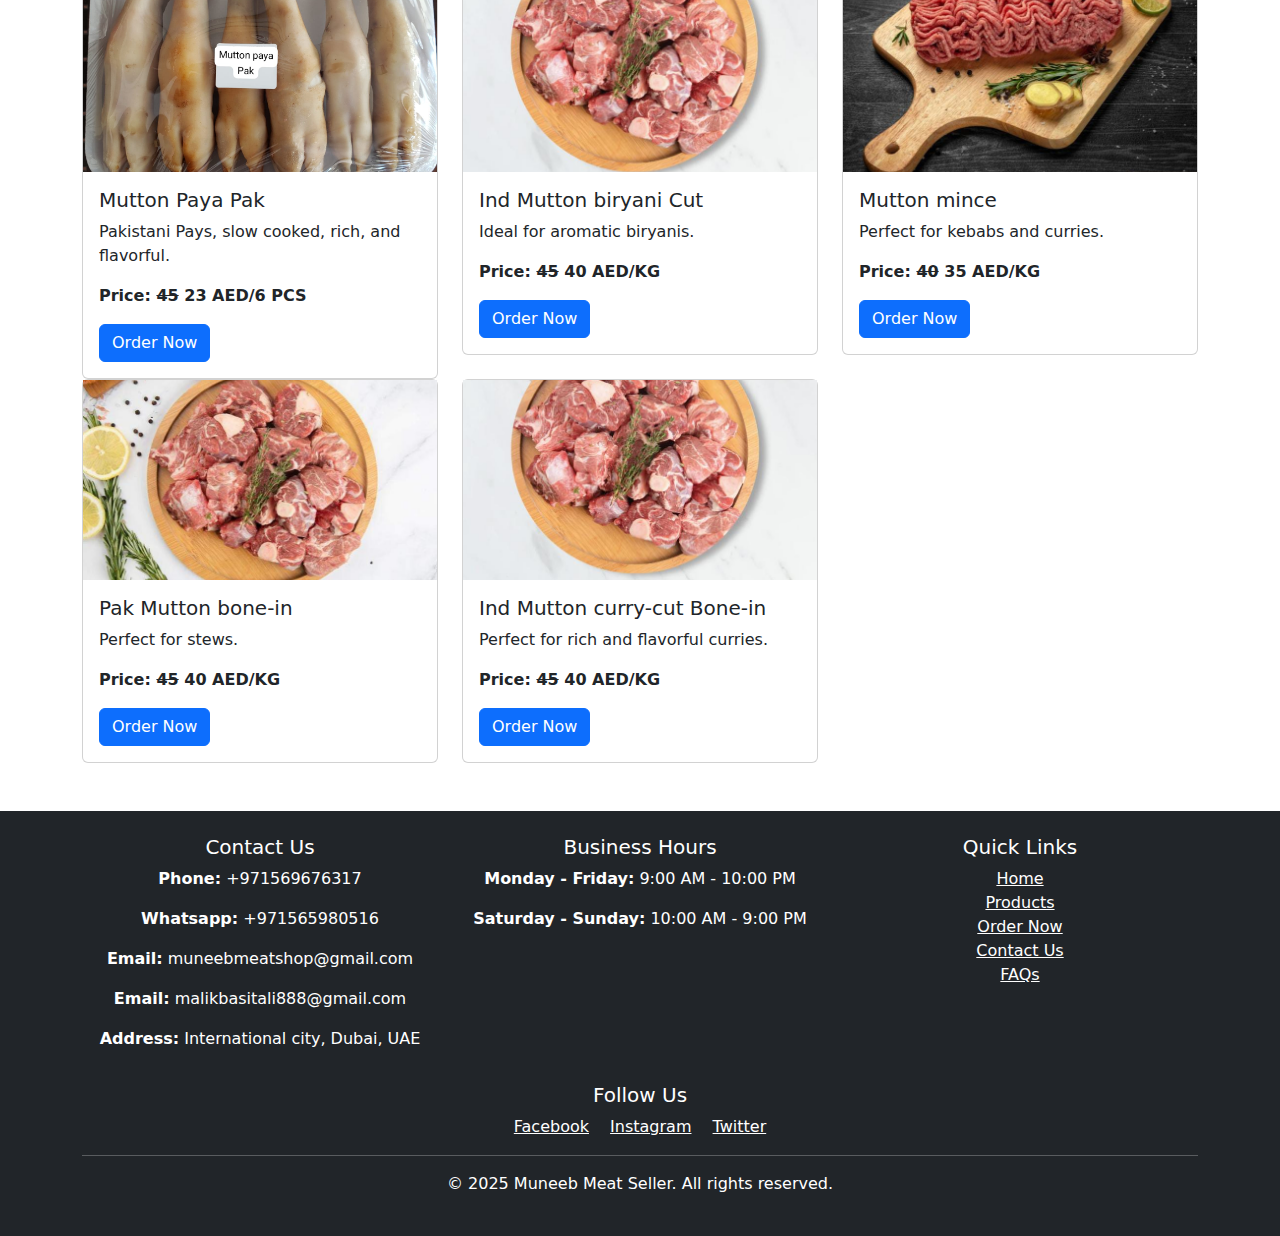
<file: products.html>
<!DOCTYPE html>
<html lang="en">
<head>
    <meta charset="UTF-8">
    <meta name="viewport" content="width=device-width, initial-scale=1.0">
    <title>Our Products - Muneeb Meat Seller</title>
    <link rel="stylesheet" href="assets/css/style.css">
    <link rel="stylesheet" href="https://cdn.jsdelivr.net/npm/bootstrap@5.3.0/dist/css/bootstrap.min.css">
</head>
<body>

    <!-- Navbar -->
<nav class="navbar navbar-expand-lg navbar-dark bg-dark">
    <div class="container">
        <a class="navbar-brand" href="#">Muneeb Meat Seller</a>
        <button class="navbar-toggler" type="button" data-bs-toggle="collapse" data-bs-target="#navbarNav">
            <span class="navbar-toggler-icon"></span>
        </button>
        <div class="collapse navbar-collapse" id="navbarNav">
            <ul class="navbar-nav ms-auto">
                <li class="nav-item"><a class="nav-link" href="index.html">Home</a></li>
                <li class="nav-item"><a class="nav-link" href="products.html">Products</a></li>
                <li class="nav-item"><a class="nav-link" href="order.html">Order</a></li>
                <li class="nav-item"><a class="nav-link" href="contact.html">Contact</a></li>
                <li class="nav-item"><a class="nav-link" href="faqs.html">FAQs</a></li>
                <li class="nav-item"><a class="nav-link" href="about.html">About us</a></li>
            </ul>
        </div>
    </div>
</nav>

<!-- ✅ Bootstrap JavaScript Added Here -->
<script src="https://cdn.jsdelivr.net/npm/bootstrap@5.3.0/dist/js/bootstrap.bundle.min.js"></script>

    <!-- Product Listings -->
    <section class="container mt-5">
        <h2 class="text-center mb-4">Our Fresh Meat Products</h2>

        <!-- Beef Products -->
        <h3 class="mt-4">Beef Products</h3>
        <div class="row">
            <div class="col-md-4">
                <div class="card">
                    <img src="https://nimraadeel.github.io/MuneebMeatSeller/images/pak-beef-boneless.png" alt="Pak Beef Boneless">
                    <div class="card-body">
                        <h5 class="card-title">Pak beef boneless</h5>
                        <p class="card-text">Tender and juicy beef boneless for grilling.</p>
                        <p class="card-text">
                            <strong>Price: <s>39.5</s> 34 AED/KG</strong> <!-- Old price crossed, new price shown -->
                        </p>
                        <a href="order.html" class="btn btn-primary">Order Now</a>
                    </div>
                </div>
            </div>                        
            <div class="col-md-4">
                <div class="card">
                    <img src="https://nimraadeel.github.io/MuneebMeatSeller/images/pak-beef-mince.png" alt="Pak Beef Mince">
                    <div class="card-body">
                        <h5 class="card-title">Pak Minced Beef</h5>
                        <p class="card-text">Fresh ground beef for kebabs and burgers.</p>
                        <p class="card-text">
                            <strong>Price: <s>32</s> 26 AED/KG</strong> <!-- Old price crossed, new price shown -->
                        </p>
                        <a href="order.html" class="btn btn-primary">Order Now</a>
                    </div>
                </div>
            </div>
            <div class="col-md-4">
                <div class="card">
                    <img src="https://nimraadeel.github.io/MuneebMeatSeller/images/beefpayapak.png" alt="Beef Paya Pak">
                    <div class="card-body">
                        <h5 class="card-title">Pak Beef Paya</h5>
                        <p class="card-text">Rich and flavorful Pakistani beef paya.</p>
                        <p class="card-text">
                            <strong>Price: <s>18</s> 15.5 AED/KG</strong> <!-- Old price crossed, new price shown -->
                        </p>
                        <a href="order.html" class="btn btn-primary">Order Now</a>
                    </div>
                </div>
            </div>
            <div class="col-md-4">
                <div class="card">
                    <img src="https://nimraadeel.github.io/MuneebMeatSeller/images/pak-beef-bone-in.png" alt="Pak Beef Bone-in">
                    <div class="card-body">
                        <h5 class="card-title">Pak Beef bone in</h5>
                        <p class="card-text">Perfectly cut for BBQ and slow cooking.</p>
                        <p class="card-text">
                            <strong>Price: <s>35</s> 30 AED/KG</strong> <!-- Old price crossed, new price shown -->
                        </p>
                        <a href="order.html" class="btn btn-primary">Order Now</a>
                    </div>
                </div>
            </div>
            <div class="col-md-4">
                <div class="card">
                    <img src="https://nimraadeel.github.io/MuneebMeatSeller/images/pak-beef-shank.png" alt="Pak Beef Shank">
                    <div class="card-body">
                        <h5 class="card-title">Pak Beef shank</h5>
                        <p class="card-text">Rich in flavor,ideal for stewsand soups.</p>
                        <p class="card-text">
                            <strong>Price: <s>36</s> 32 AED/KG</strong> <!-- Old price crossed, new price shown -->
                        </p>
                        <a href="order.html" class="btn btn-primary">Order Now</a>
                    </div>
                </div>
            </div>
            <div class="col-md-4">
                <div class="card">
                    <img src="https://nimraadeel.github.io/MuneebMeatSeller/images/aus-beef-bbq.png" alt="Aus Beef BBQ">
                    <div class="card-body">
                        <h5 class="card-title">Aus Beef BBQ</h5>
                        <p class="card-text">Perfectly tender,juicy, and full of flavor.</p>
                        <p class="card-text">
                            <strong>Price: <s>25</s> 19 AED/KG</strong> <!-- Old price crossed, new price shown -->
                        </p>
                        <a href="order.html" class="btn btn-primary">Order Now</a>
                    </div>
                </div>
            </div>
        </div>

        <!-- Chicken Products -->
        <h3 class="mt-4">Chicken Products</h3>
        <div class="row">
            <div class="col-md-4">
                <div class="card">
                    <img src="https://nimraadeel.github.io/MuneebMeatSeller/images/pak-chicken-boneless.png" alt="Pak Chicken Boneless">
                    <div class="card-body">
                        <h5 class="card-title">Pak Chicken boneless</h5>
                        <p class="card-text">Soft,tender, and perfect for every dish.</p>
                        <p class="card-text">
                            <strong>Price: <s>27</s> 20 AED/KG</strong> <!-- Old price crossed, new price shown -->
                        </p>
                        <a href="order.html" class="btn btn-primary">Order Now</a>
                    </div>
                </div>
            </div>
            <div class="col-md-4">
                <div class="card">
                    <img src="https://nimraadeel.github.io/MuneebMeatSeller/images/chickenbreast.png" alt="Chicken Breast">
                    <div class="card-body">
                        <h5 class="card-title">Chicken breast</h5>
                        <p class="card-text">Chicken breast lean, boneless, juicy, versatile, grilling.</p>
                        <p class="card-text">
                            <strong>Price: <s>48</s> 40 AED/KG</strong> <!-- Old price crossed, new price shown -->
                        </p>
                        <a href="order.html" class="btn btn-primary">Order Now</a>
                    </div>
                </div>
            </div>
            <div class="col-md-4">
                <div class="card">
                    <img src="https://nimraadeel.github.io/MuneebMeatSeller/images/chickentender.png" alt="Chicken Tender">
                    <div class="card-body">
                        <h5 class="card-title">Chicken tenders</h5>
                        <p class="card-text">Soft boneless strips for nuggets or frying.</p>
                        <p class="card-text">
                            <strong>Price: <s>30</s> 25 AED/500 gm</strong> <!-- Old price crossed, new price shown -->
                        </p>
                        <a href="order.html" class="btn btn-primary">Order Now</a>
                    </div>
                </div>
            </div>
            <div class="col-md-4">
                <div class="card">
                    <img src="https://nimraadeel.github.io/MuneebMeatSeller/images/chickenthigh.png" alt="Chicken Thigh">
                    <div class="card-body">
                        <h5 class="card-title">Chicken Thigh</h5>
                        <p class="card-text">Tender, juicy, flavorful, bone-in, bone-less.</p>
                        <p class="card-text">
                            <strong>Price: <s>48</s> 40 AED/KG</strong> <!-- Old price crossed, new price shown -->
                        </p>
                        <a href="order.html" class="btn btn-primary">Order Now</a>
                    </div>
                </div>
            </div>
            <div class="col-md-4">
                <div class="card">
                    <img src="https://nimraadeel.github.io/MuneebMeatSeller/images/chickenwings.png" alt="Chicken Wings">
                    <div class="card-body">
                        <h5 class="card-title">Chicken wings</h5>
                        <p class="card-text">Chicken wings fresh,.</p>
                        <p class="card-text">
                            <strong>Price: <s>27</s> 18 AED/KG</strong> <!-- Old price crossed, new price shown -->
                        </p>
                        <a href="order.html" class="btn btn-primary">Order Now</a>
                    </div>
                </div>
            </div>
            <div class="col-md-4">
                <div class="card">
                    <img src="https://nimraadeel.github.io/MuneebMeatSeller/images/pak-chicken-carcass.png" alt="Pak Chicken Carcass">
                    <div class="card-body">
                        <h5 class="card-title">Chicken carcass</h5>
                        <p class="card-text">Rich in flavor, ideak for making broth.</p>
                        <p class="card-text">
                            <strong>Price: <s>32</s> 25 AED</strong> <!-- Old price crossed, new price shown -->
                        </p>
                        <a href="order.html" class="btn btn-primary">Order Now</a>
                    </div>
                </div>
            </div>
            <div class="col-md-4">
                <div class="card">
                    <img src="https://nimraadeel.github.io/MuneebMeatSeller/images/fresh-chicken.png" alt="Fresh Chicken">
                    <div class="card-body">
                        <h5 class="card-title">Fresh chicken</h5>
                        <p class="card-text">Naturally fresh,tender and full of flavor.</p>
                        <p class="card-text">
                            <strong>Price: <s>32</s> 25 AED</strong> <!-- Old price crossed, new price shown -->
                        </p>
                        <a href="order.html" class="btn btn-primary">Order Now</a>
                    </div>
                </div>
            </div>
            <div class="col-md-4">
                <div class="card">
                    <img src="https://nimraadeel.github.io/MuneebMeatSeller/images/pak-chicken-carcass.png" alt="Pak Chicken Carcass">
                    <div class="card-body">
                        <h5 class="card-title">Chicken carcass</h5>
                        <p class="card-text">Pure taste, farm-fresh, and always healthy.</p>
                        <p class="card-text">
                            <strong>Price: <s>32</s> 25 AED</strong> <!-- Old price crossed, new price shown -->
                        </p>
                        <a href="order.html" class="btn btn-primary">Order Now</a>
                    </div>
                </div>
            </div>
        </div>

        <!-- Mutton Products -->
        <h3 class="mt-4">Mutton Products</h3>
        <div class="row">
            <div class="col-md-4">
                <div class="card">
                    <img src="https://nimraadeel.github.io/MuneebMeatSeller/images/ind-mutton-bbq.png" alt="Ind Mutton BBQ">
                    <div class="card-body">
                        <h5 class="card-title">Ind Mutton BBQ</h5>
                        <p class="card-text">Rich flavor, perfect for smoky BBQ feasts.</p>
                        <p class="card-text">
                            <strong>Price: <s>45</s> 40 AED/KG</strong> <!-- Old price crossed, new price shown -->
                        </p>
                        <a href="order.html" class="btn btn-primary">Order Now</a>
                    </div>
                </div>
            </div>
            <div class="col-md-4">
                <div class="card">
                    <img src="https://nimraadeel.github.io/MuneebMeatSeller/images/muttonchopspak.png" alt="Mutton Chops Pak">
                    <div class="card-body">
                        <h5 class="card-title">Juicy mutton chops for grill</h5>
                        <p class="card-text">Rich flavor, perfect for smoky BBQ feasts.</p>
                        <p class="card-text">
                            <strong>Price: <s>45</s> 40 AED/KG</strong> <!-- Old price crossed, new price shown -->
                        </p>
                        <a href="order.html" class="btn btn-primary">Order Now</a>
                    </div>
                </div>
            </div>
            <div class="col-md-4">
                <div class="card">
                    <img src="https://nimraadeel.github.io/MuneebMeatSeller/images/muttonbonelesspak.png" alt="Mutton Boneless Pak">
                    <div class="card-body">
                        <h5 class="card-title">Mutton Boneless Pak</h5>
                        <p class="card-text">Tender mutton boneless, rich in flavor.</p>
                        <p class="card-text">
                            <strong>Price: <s>45</s> 40 AED/KG</strong> <!-- Old price crossed, new price shown -->
                        </p>
                        <a href="order.html" class="btn btn-primary">Order Now</a>
                    </div>
                </div>
            </div>
            <div class="col-md-4">
                <div class="card">
                    <img src="https://nimraadeel.github.io/MuneebMeatSeller/images/muttonkeemapak.png" alt="Mutton keema pak">
                    <div class="card-body">
                        <h5 class="card-title">Mutton Keema Pak</h5>
                        <p class="card-text">Pure,tender, and fresh.</p>
                        <p class="card-text">
                            <strong>Price: <s>40</s> 35 AED/KG</strong> <!-- Old price crossed, new price shown -->
                        </p>
                        <a href="order.html" class="btn btn-primary">Order Now</a>
                    </div>
                </div>
            </div>
            <div class="col-md-4">
                <div class="card">
                    <img src="https://nimraadeel.github.io/MuneebMeatSeller/images/muttonliverpak.png" alt="Mutton liver pak">
                    <div class="card-body">
                        <h5 class="card-title">Mutton liver pak</h5>
                        <p class="card-text">Flavorful mutton liver, rich in nutrients.</p>
                        <p class="card-text">
                            <strong>Price: <s>35</s> 25 AED/KG</strong> <!-- Old price crossed, new price shown -->
                        </p>
                        <a href="order.html" class="btn btn-primary">Order Now</a>
                    </div>
                </div>
            </div>
            <div class="col-md-4">
                <div class="card">
                    <img src="https://nimraadeel.github.io/MuneebMeatSeller/images/muttonnamkinpak.png" alt="Mutton namkin pak">
                    <div class="card-body">
                        <h5 class="card-title">Mutton namkin pak</h5>
                        <p class="card-text">Delicious Pakistani Mutton namkin, simple yet flavorful.</p>
                        <p class="card-text">
                            <strong>Price: <s>45</s> 40 AED/KG</strong> <!-- Old price crossed, new price shown -->
                        </p>
                        <a href="order.html" class="btn btn-primary">Order Now</a>
                    </div>
                </div>
            </div>
            <div class="col-md-4">
                <div class="card">
                    <img src="https://nimraadeel.github.io/MuneebMeatSeller/images/muttonpayapak.png" alt="Mutton Paya Pak">
                    <div class="card-body">
                        <h5 class="card-title">Mutton Paya Pak</h5>
                        <p class="card-text">Pakistani Pays, slow cooked, rich, and flavorful.</p>
                        <p class="card-text">
                            <strong>Price: <s>45</s> 23 AED/6 PCS</strong> <!-- Old price crossed, new price shown -->
                        </p>
                        <a href="order.html" class="btn btn-primary">Order Now</a>
                    </div>
                </div>
            </div>
            <div class="col-md-4">
                <div class="card">
                    <img src="https://nimraadeel.github.io/MuneebMeatSeller/images/ind-mutton-biryani-cut.png" alt="Ind Mutton Biryani Cut">
                    <div class="card-body">
                        <h5 class="card-title">Ind Mutton biryani Cut</h5>
                        <p class="card-text">Ideal for aromatic biryanis.</p>
                        <p class="card-text">
                            <strong>Price: <s>45</s> 40 AED/KG</strong> <!-- Old price crossed, new price shown -->
                        </p>
                        <a href="order.html" class="btn btn-primary">Order Now</a>
                    </div>
                </div>
            </div>
            <div class="col-md-4">
                <div class="card">
                    <img src="https://nimraadeel.github.io/MuneebMeatSeller/images/ind-mutton-mince.png" alt="Ind Mutton Mince">
                    <div class="card-body">
                        <h5 class="card-title">Mutton mince</h5>
                        <p class="card-text">Perfect for kebabs and curries.</p>
                        <p class="card-text">
                            <strong>Price: <s>40</s> 35 AED/KG</strong> <!-- Old price crossed, new price shown -->
                        </p>
                        <a href="order.html" class="btn btn-primary">Order Now</a>
                    </div>
                </div>
            </div>
            <div class="col-md-4">
                <div class="card">
                    <img src="https://nimraadeel.github.io/MuneebMeatSeller/images/pak-mutton-bone-in.png" alt="Pak Mutton Bone-in">
                    <div class="card-body">
                        <h5 class="card-title">Pak Mutton bone-in</h5>
                        <p class="card-text">Perfect for stews.</p>
                        <p class="card-text">
                            <strong>Price: <s>45</s> 40 AED/KG</strong> <!-- Old price crossed, new price shown -->
                        </p>
                        <a href="order.html" class="btn btn-primary">Order Now</a>
                    </div>
                </div>
            </div>
            <div class="col-md-4">
                <div class="card">
                    <img src="https://nimraadeel.github.io/MuneebMeatSeller/images/ind-mutton-curry-cut-bone-in.png" alt="Ind Mutton Curry Cut Bone-in">
                    <div class="card-body">
                        <h5 class="card-title">Ind Mutton curry-cut Bone-in</h5>
                        <p class="card-text">Perfect for rich and flavorful curries.</p>
                        <p class="card-text">
                            <strong>Price: <s>45</s> 40 AED/KG</strong> <!-- Old price crossed, new price shown -->
                        </p>
                        <a href="order.html" class="btn btn-primary">Order Now</a>
                    </div>
                </div>
            </div>
        </div>
    </section>

    <!-- Footer -->
<footer class="bg-dark text-white py-4 mt-5">
    <div class="container">
        <div class="row">
            <!-- Contact Information -->
            <div class="col-md-4">
                <h5>Contact Us</h5>
                <p><strong>Phone:</strong> +971569676317</p>
                <p><strong>Whatsapp:</strong> +971565980516</p>
                <p><strong>Email:</strong> muneebmeatshop@gmail.com</p>
                <p><strong>Email:</strong> malikbasitali888@gmail.com</p>
                <p><strong>Address:</strong> International city, Dubai, UAE</p>
            </div>

            <!-- Business Hours -->
            <div class="col-md-4">
                <h5>Business Hours</h5>
                <p><strong>Monday - Friday:</strong> 9:00 AM - 10:00 PM</p>
                <p><strong>Saturday - Sunday:</strong> 10:00 AM - 9:00 PM</p>
            </div>

            <!-- Quick Links -->
            <div class="col-md-4">
                <h5>Quick Links</h5>
                <ul class="list-unstyled">
                    <li><a href="index.html" class="text-white">Home</a></li>
                    <li><a href="products.html" class="text-white">Products</a></li>
                    <li><a href="order.html" class="text-white">Order Now</a></li>
                    <li><a href="contact.html" class="text-white">Contact Us</a></li>
                    <li><a href="faqs.html" class="text-white">FAQs</a></li>
                </ul>
            </div>
        </div>

        <!-- Social Media -->
        <div class="text-center mt-3">
            <h5>Follow Us</h5>
            <a href="#" class="text-white me-3">Facebook</a>
            <a href="#" class="text-white me-3">Instagram</a>
            <a href="#" class="text-white">Twitter</a>
        </div>

        <hr class="bg-light">

        <!-- Copyright -->
        <div class="text-center">
            <p>&copy; 2025 Muneeb Meat Seller. All rights reserved.</p>
        </div>
    </div>
</footer>
</body>
</html>
</file>
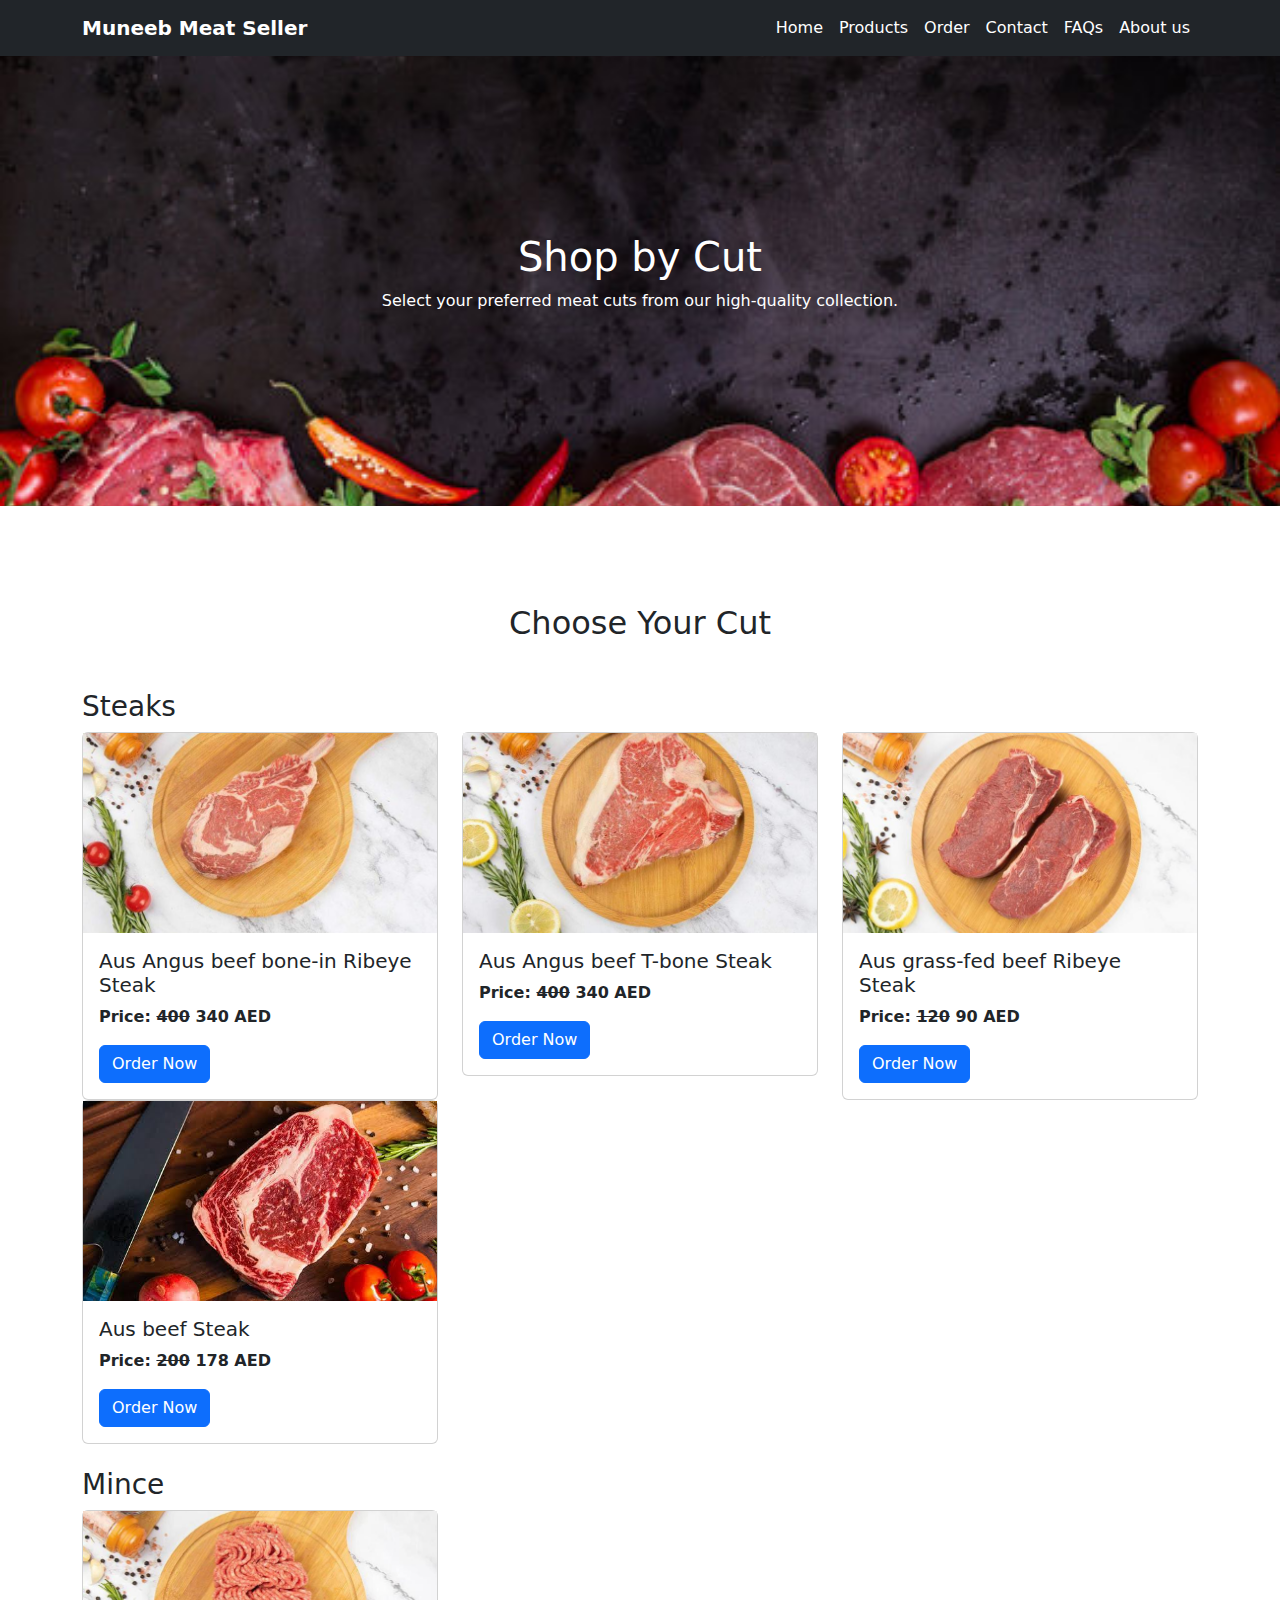
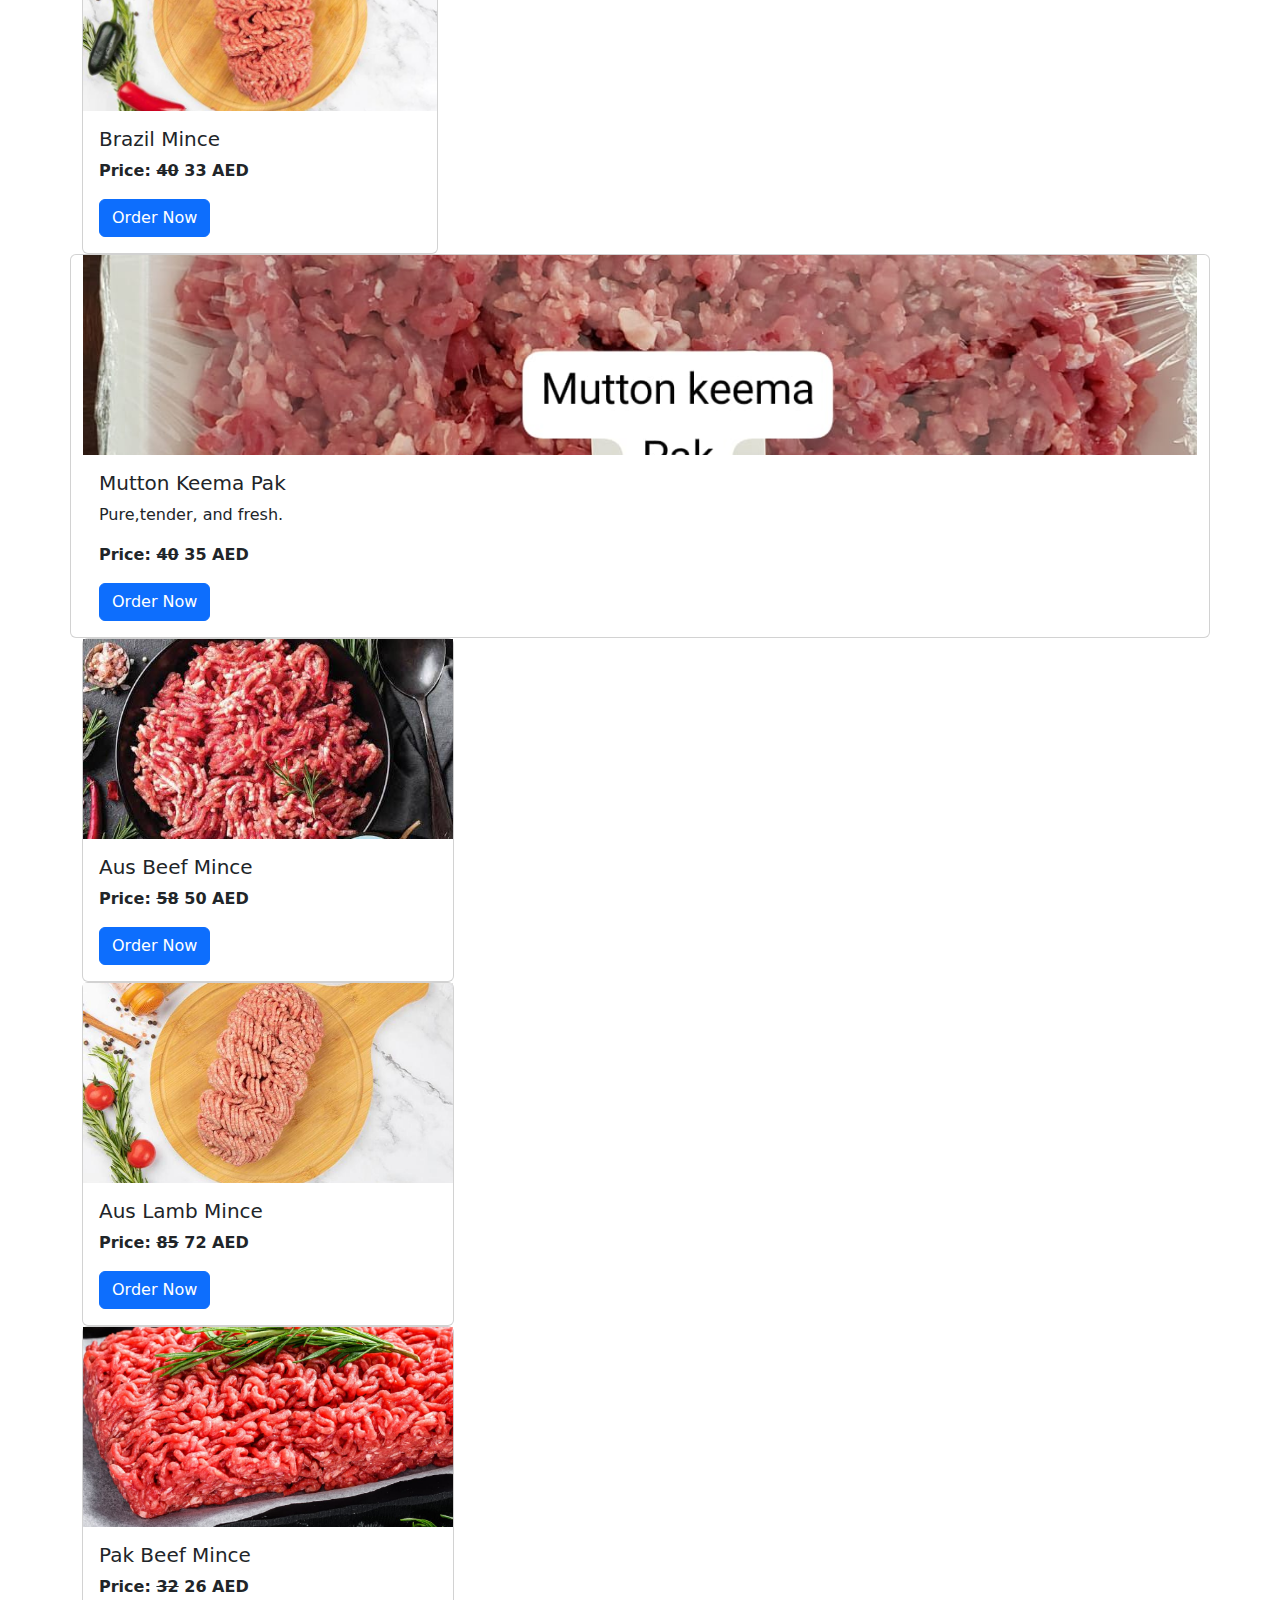
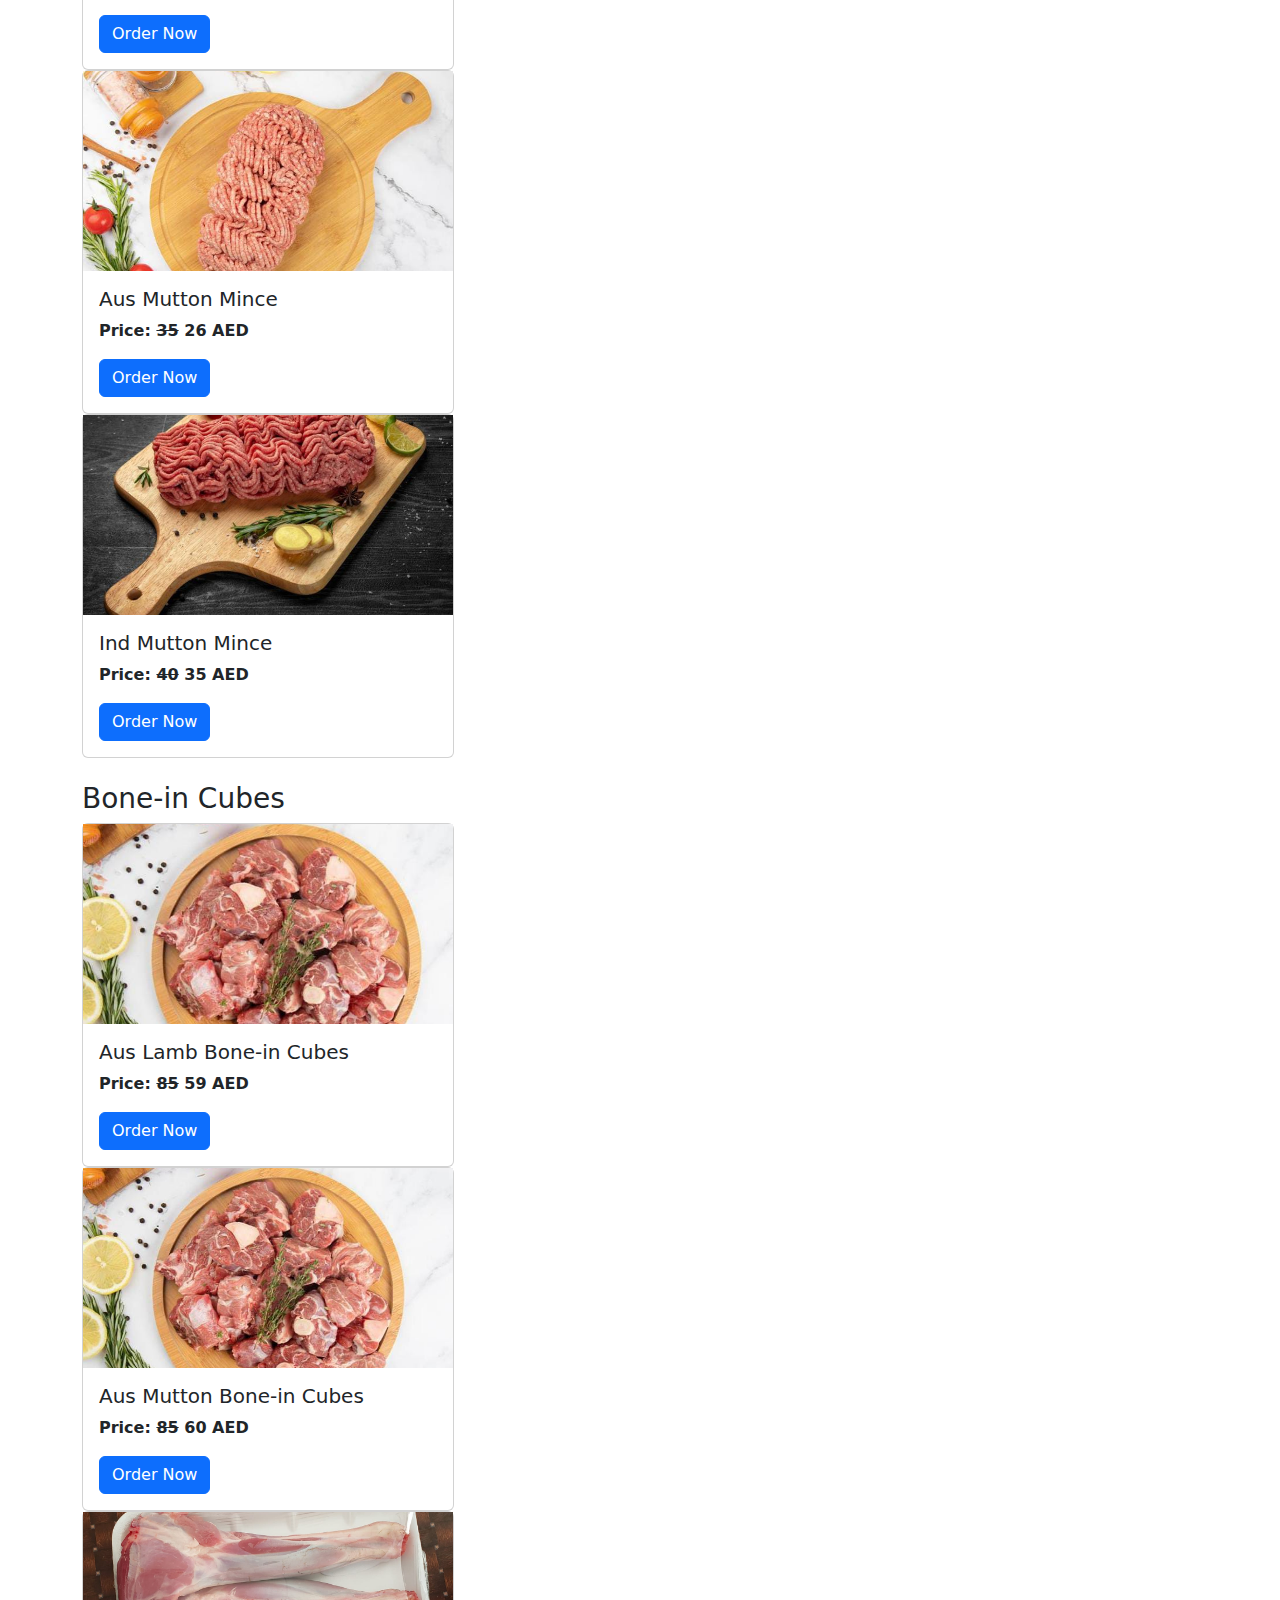
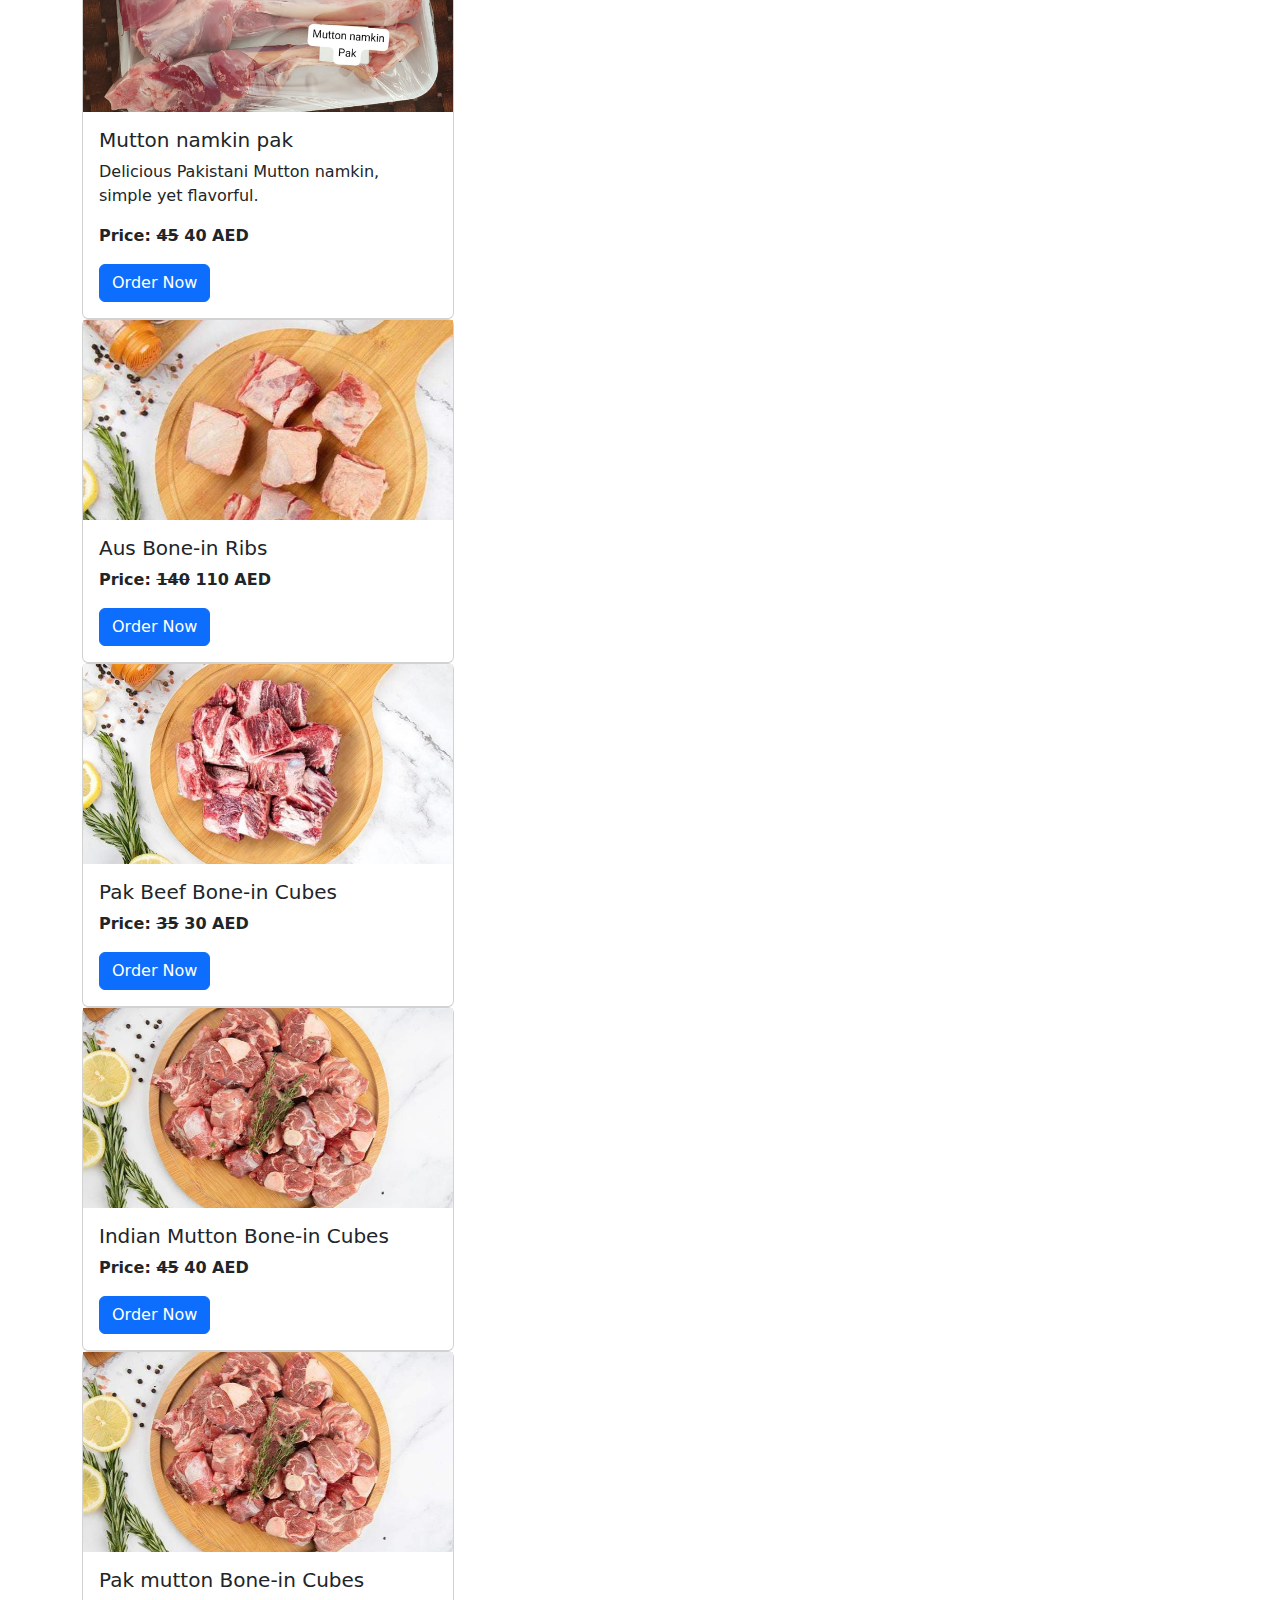
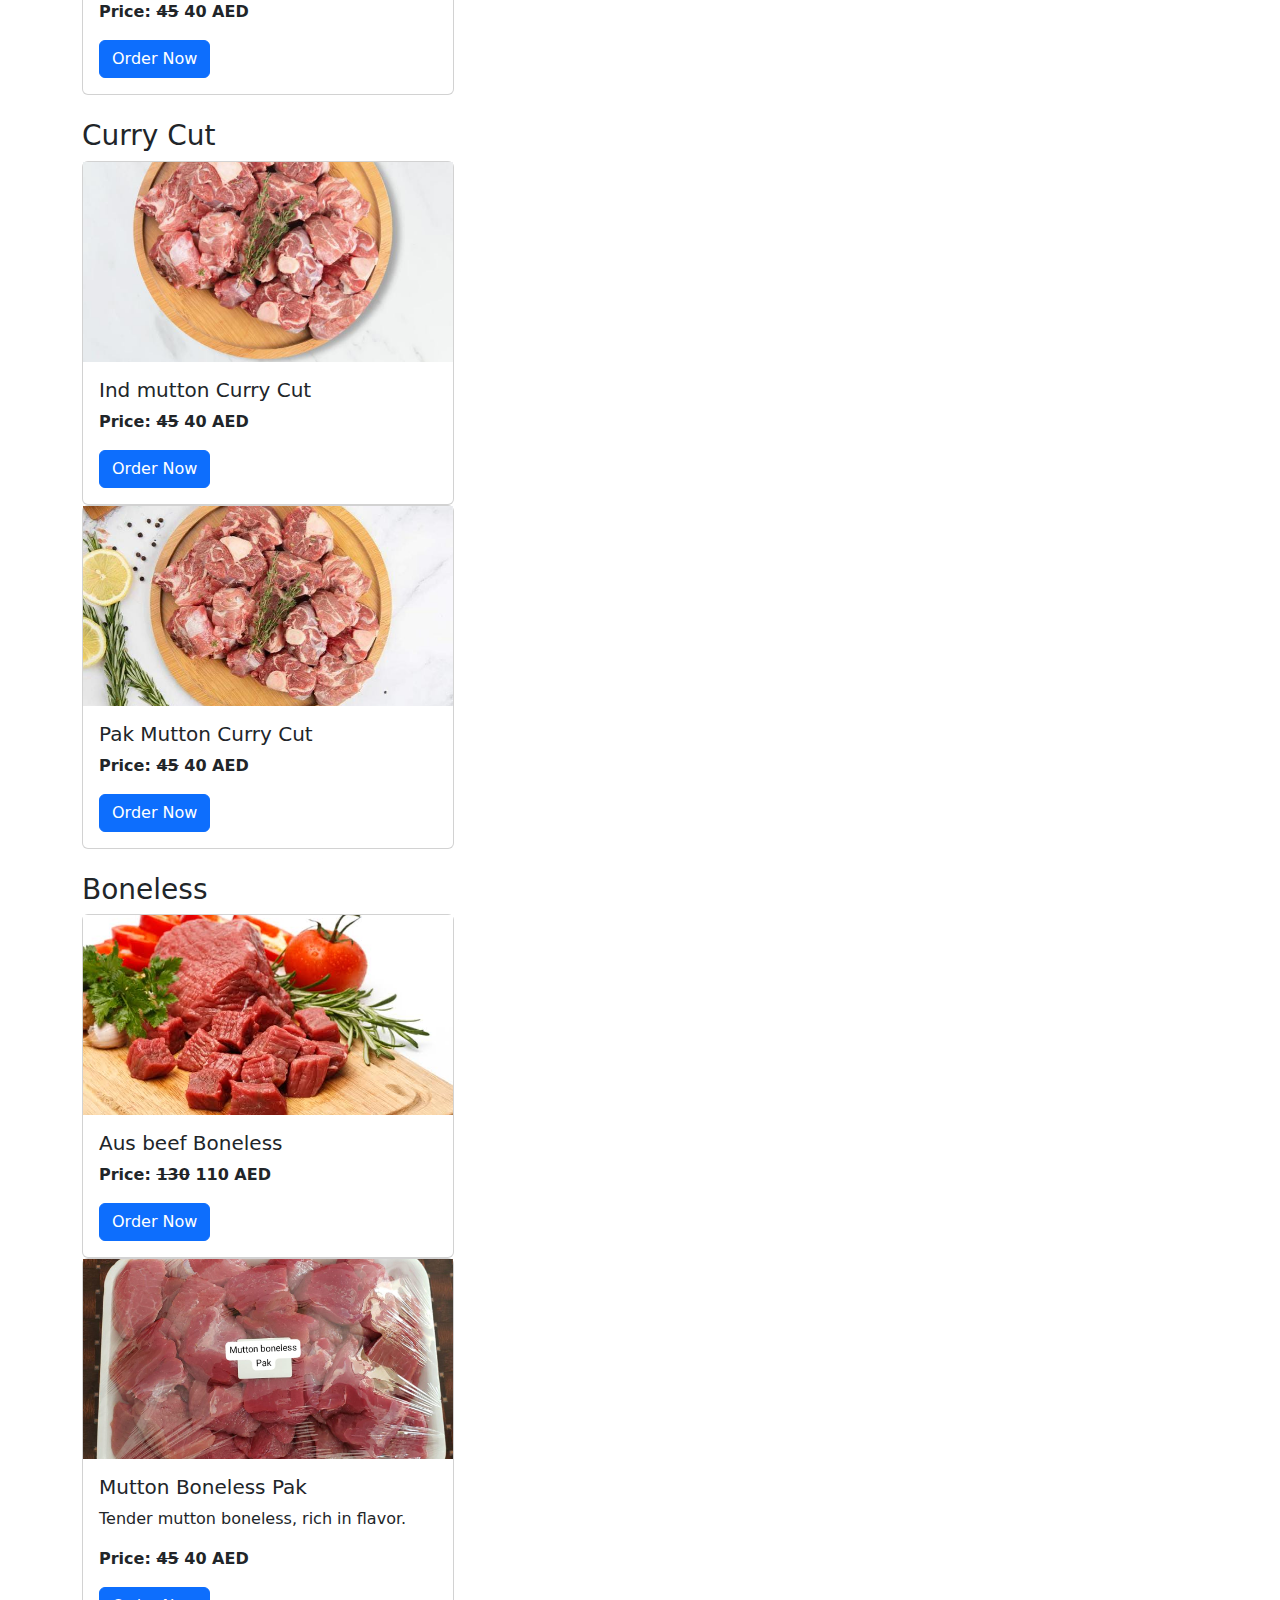
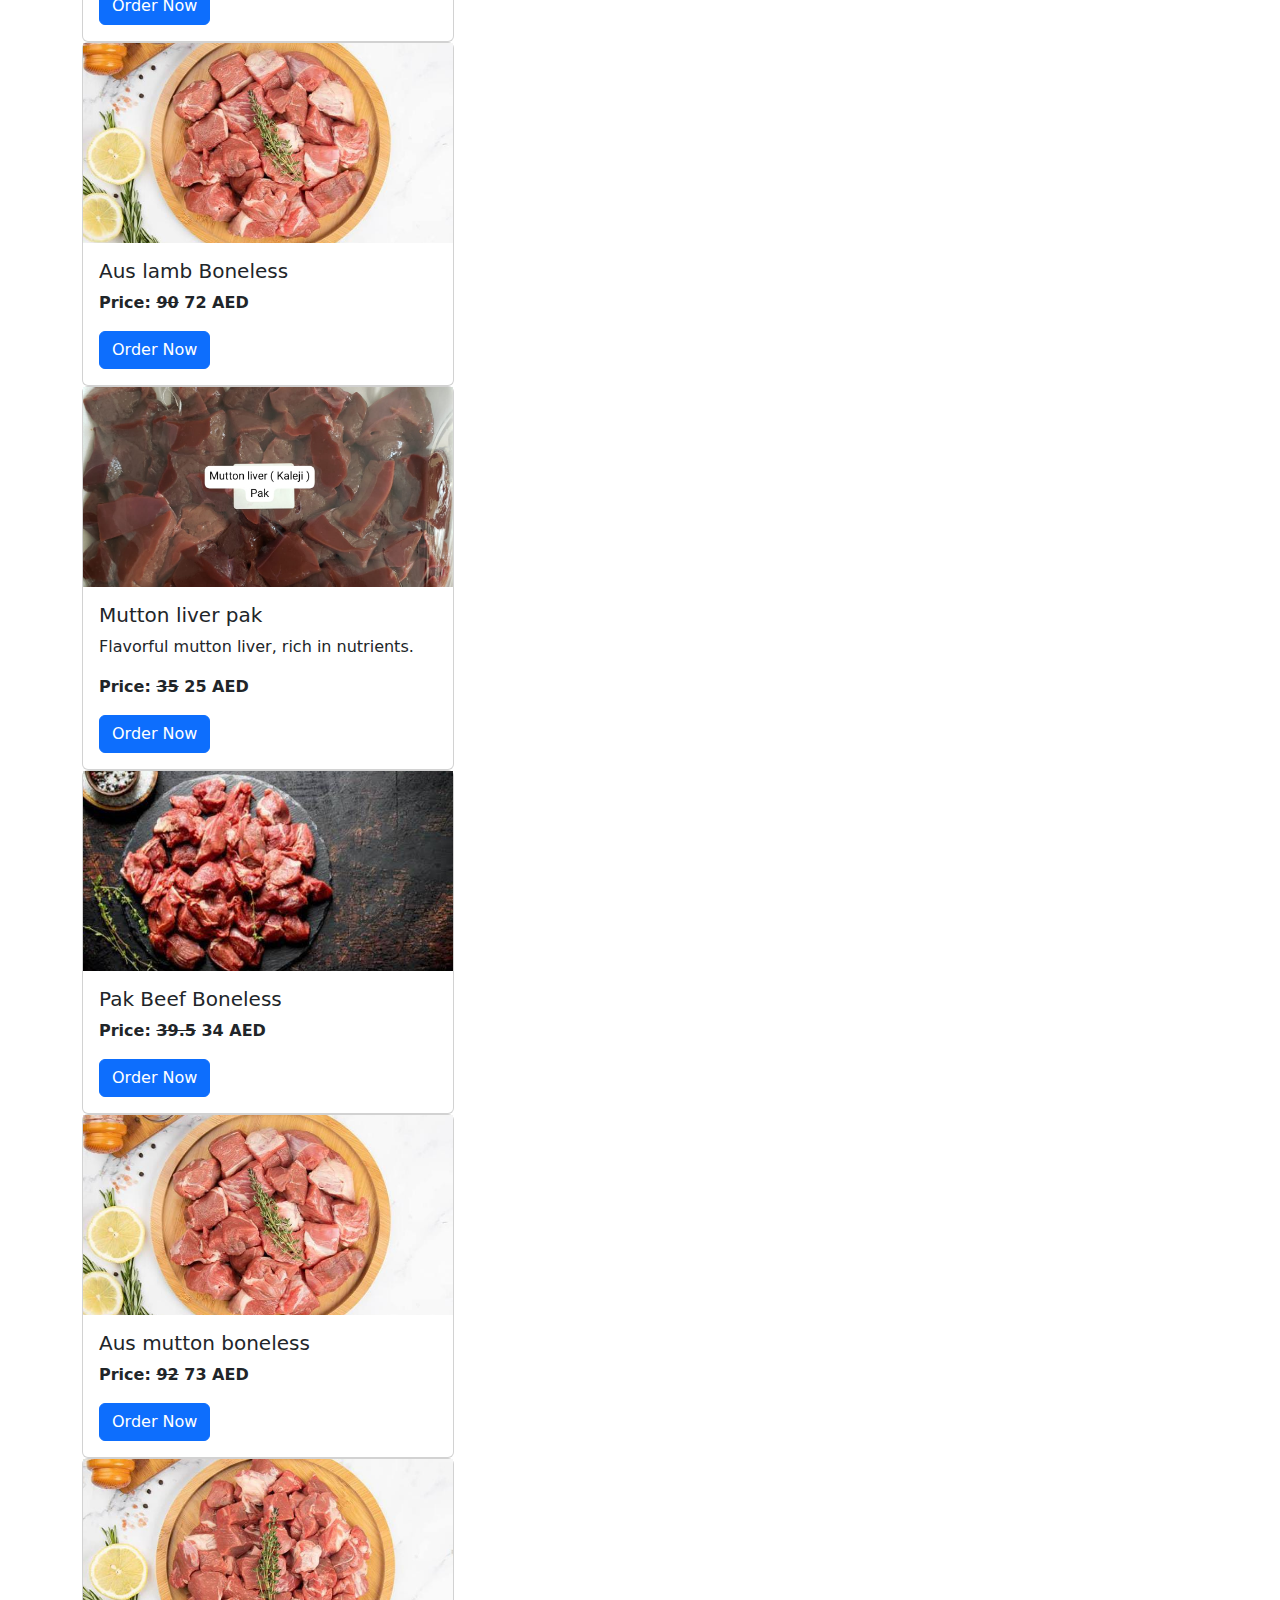
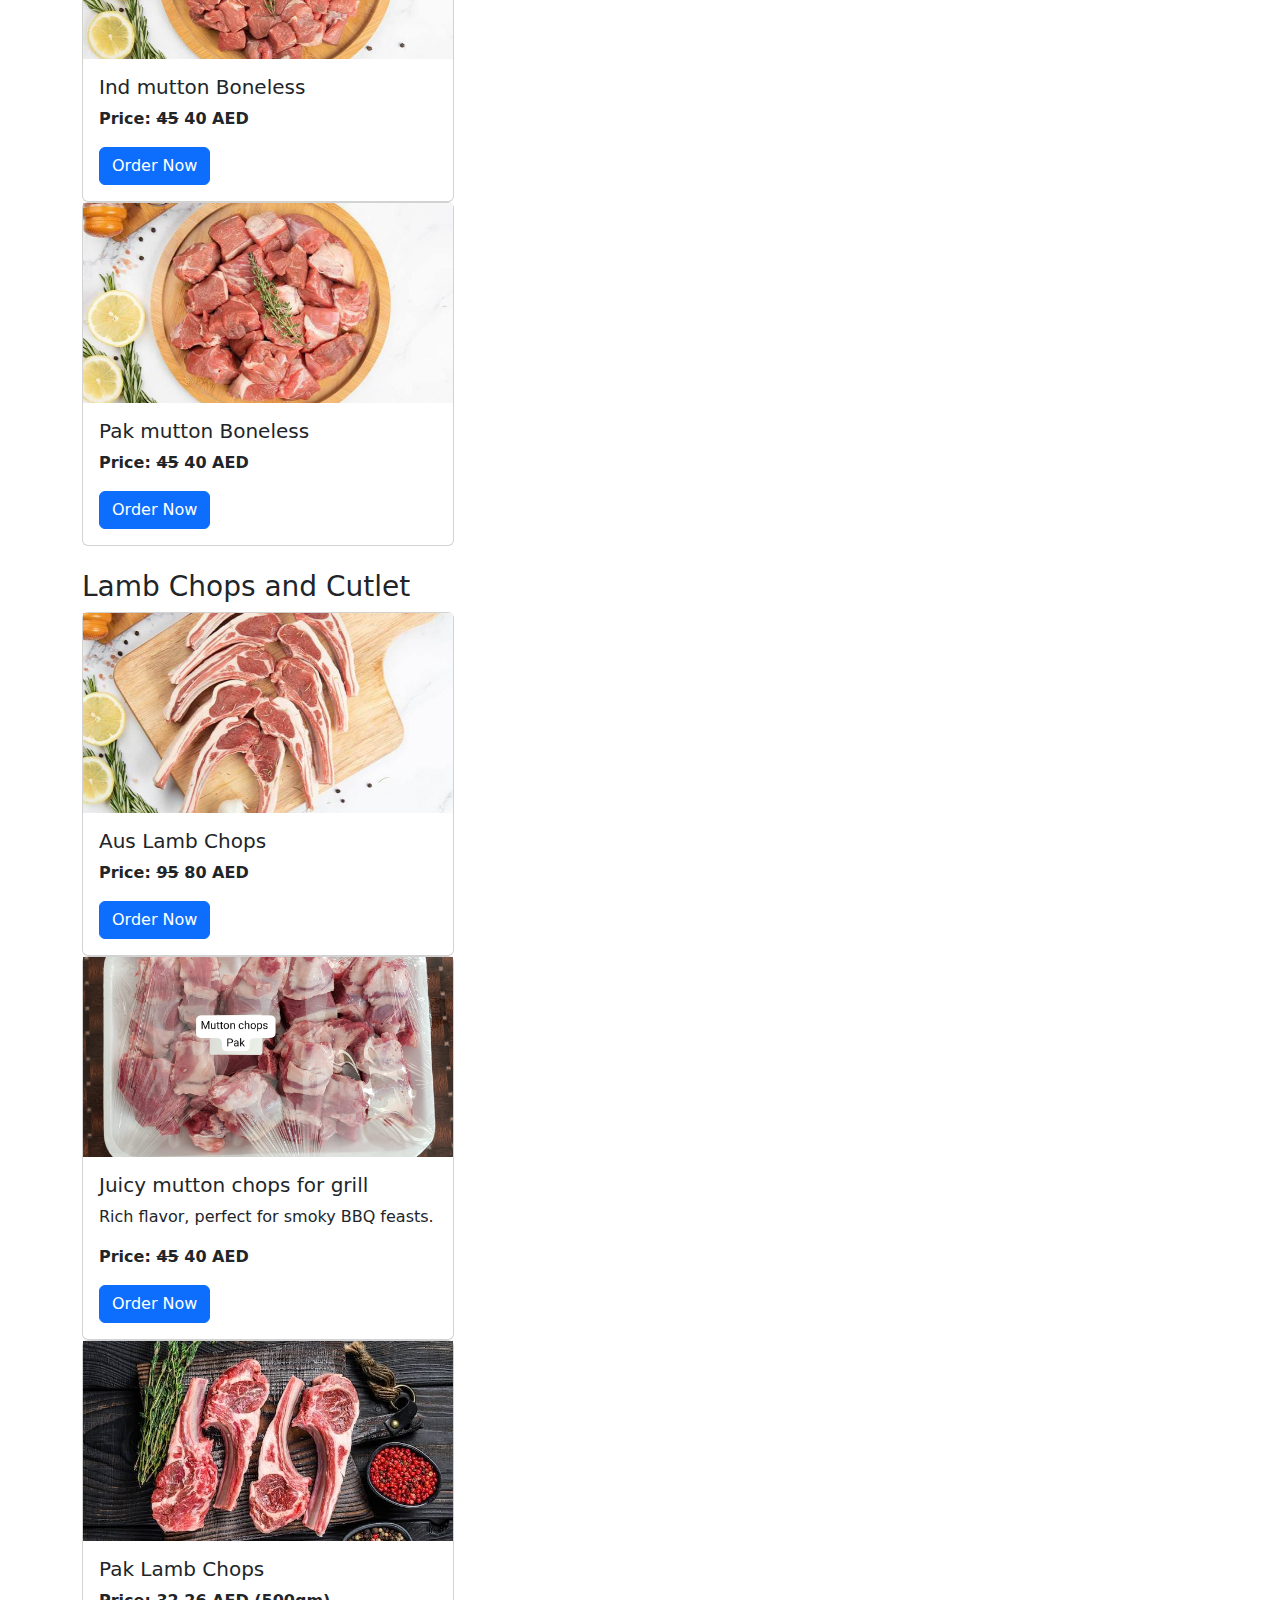
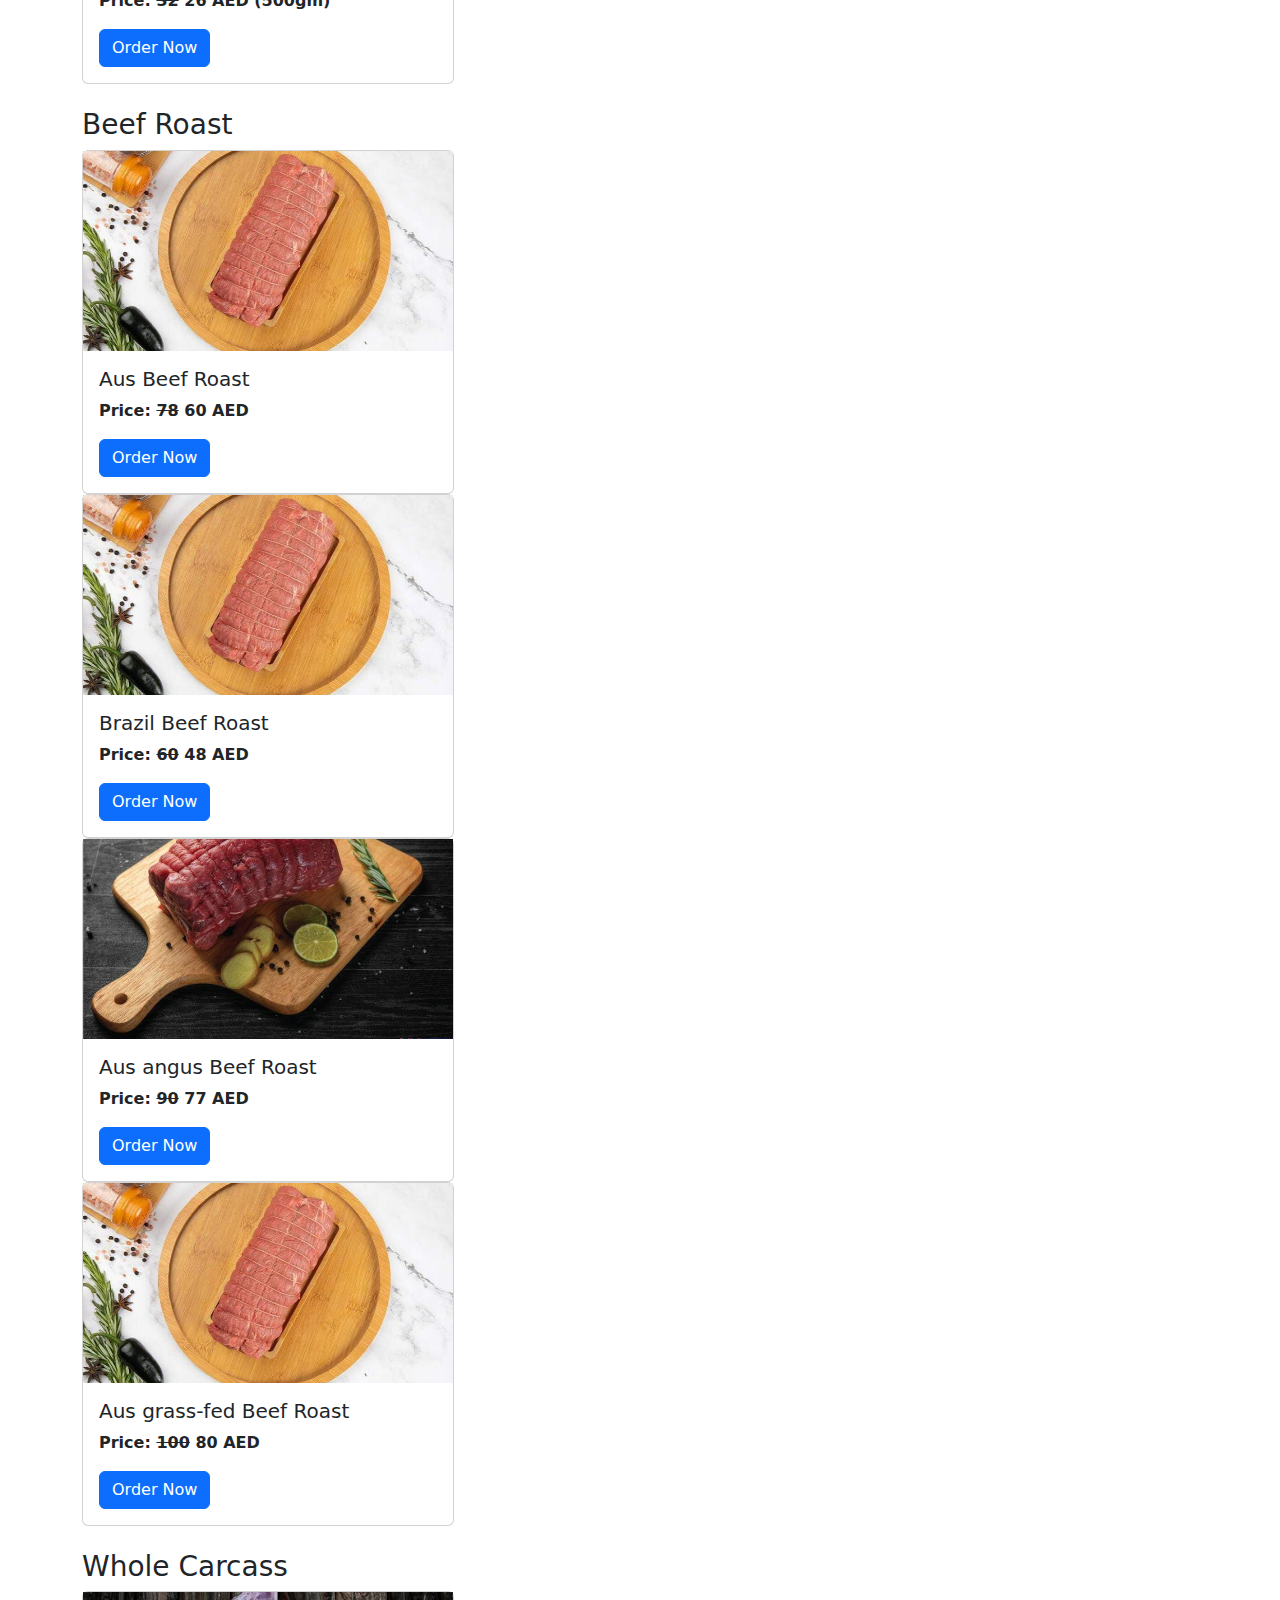
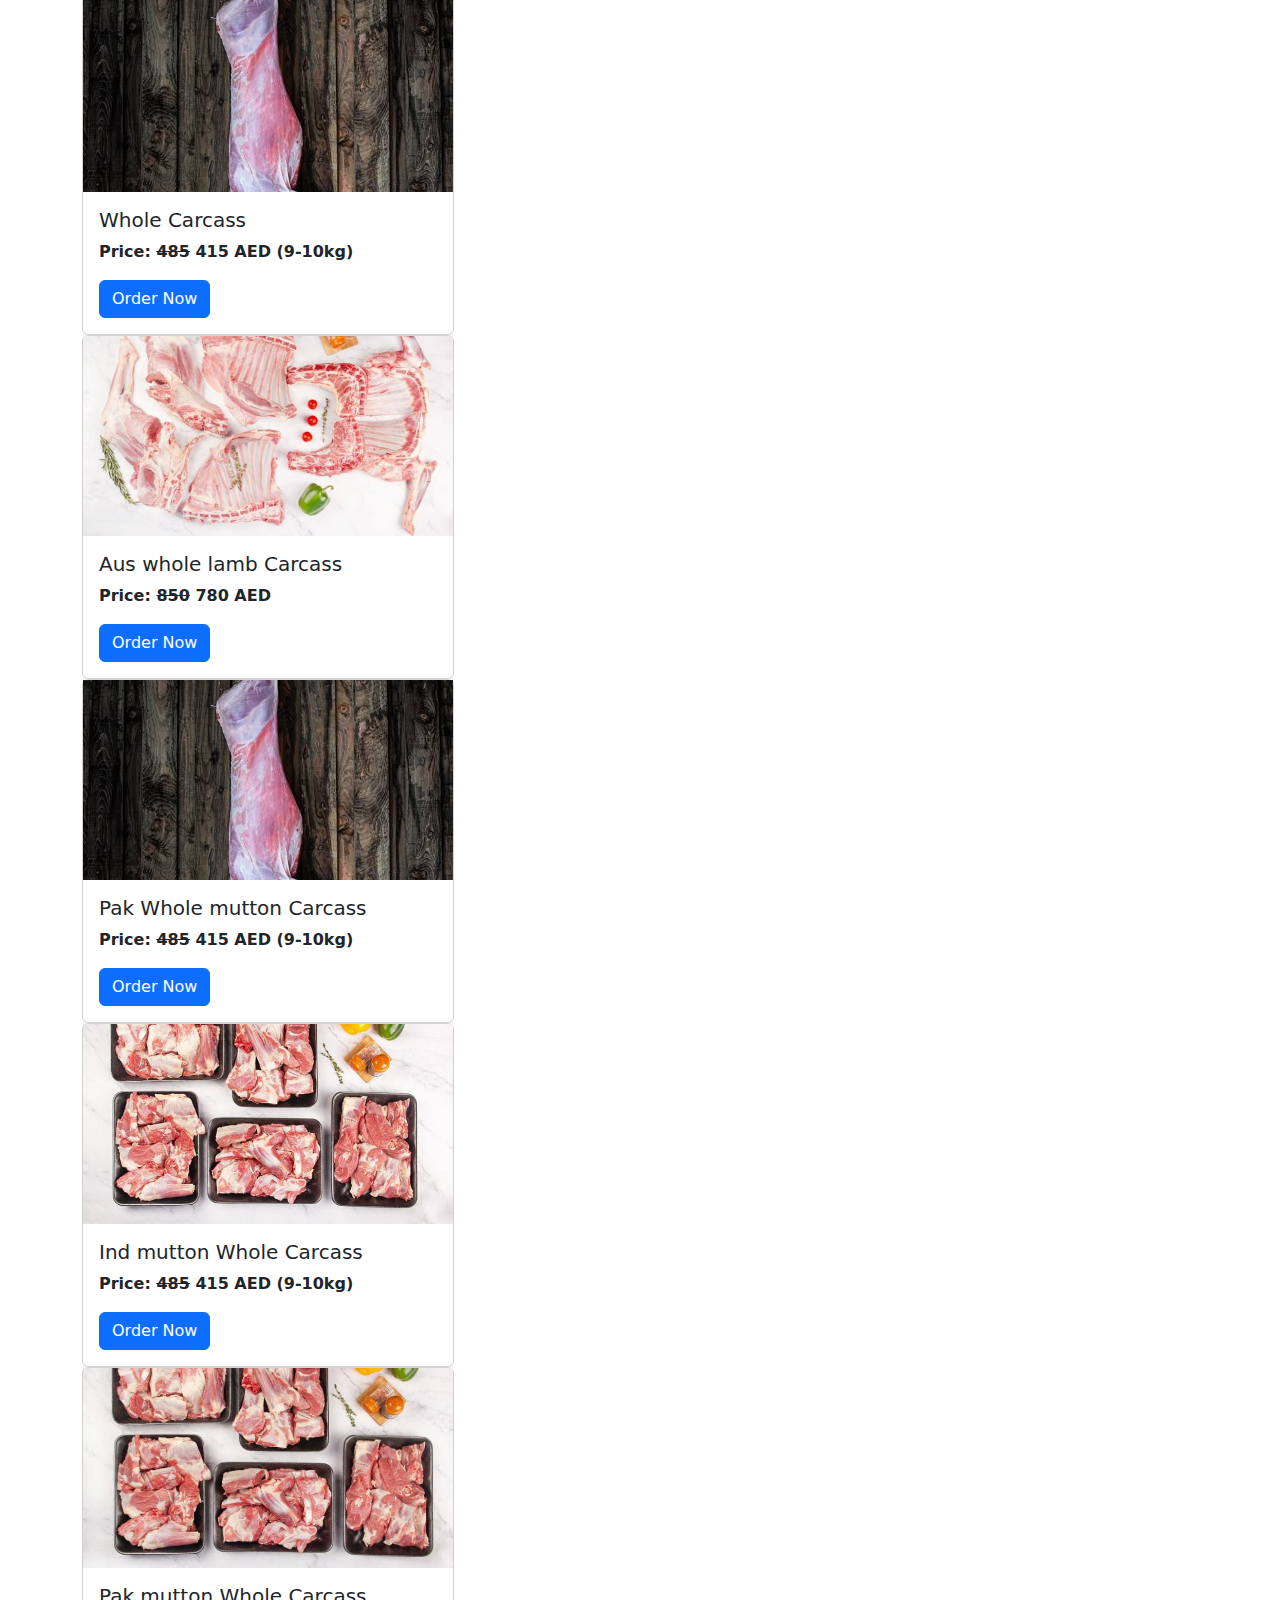
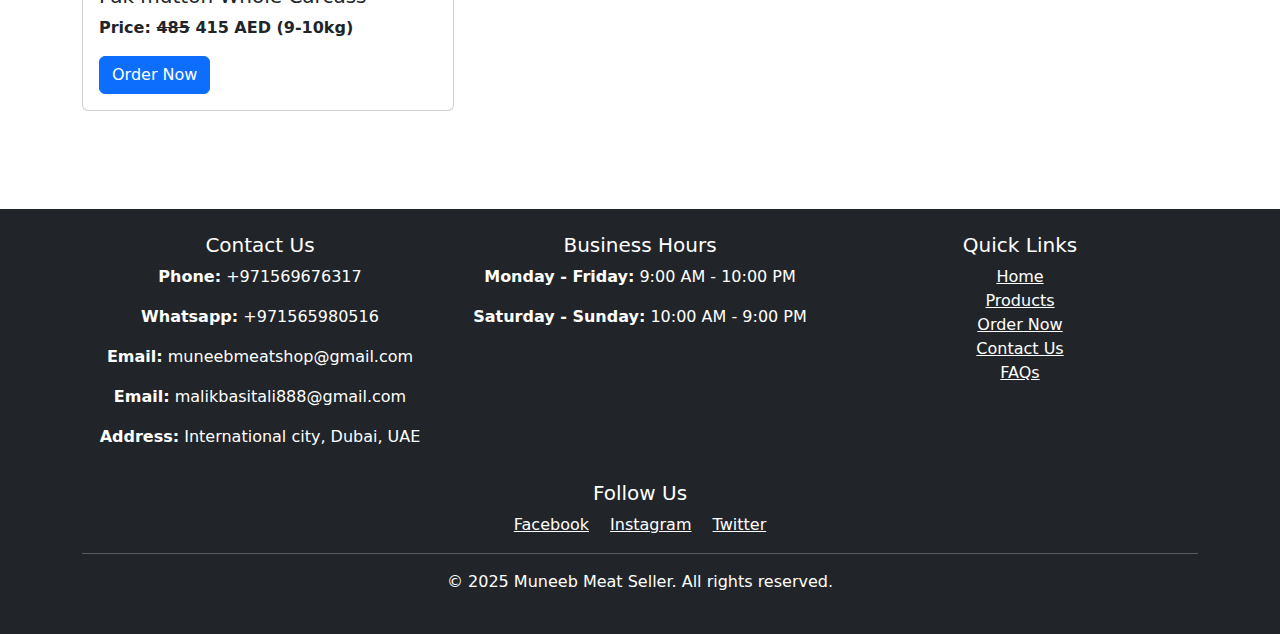
<file: shop-by-cut.html>
<!DOCTYPE html>
<html lang="en">
<head>
    <meta charset="UTF-8">
    <meta name="viewport" content="width=device-width, initial-scale=1.0">
    <title>Shop by Cut - Muneeb Meat Seller</title>
    <link rel="stylesheet" href="assets/css/style.css">
    <link rel="stylesheet" href="https://cdn.jsdelivr.net/npm/bootstrap@5.3.0/dist/css/bootstrap.min.css">
</head>
<body>

    <!-- Navbar -->
<nav class="navbar navbar-expand-lg navbar-dark bg-dark">
    <div class="container">
        <a class="navbar-brand" href="#">Muneeb Meat Seller</a>
        <button class="navbar-toggler" type="button" data-bs-toggle="collapse" data-bs-target="#navbarNav">
            <span class="navbar-toggler-icon"></span>
        </button>
        <div class="collapse navbar-collapse" id="navbarNav">
            <ul class="navbar-nav ms-auto">
                <li class="nav-item"><a class="nav-link" href="index.html">Home</a></li>
                <li class="nav-item"><a class="nav-link" href="products.html">Products</a></li>
                <li class="nav-item"><a class="nav-link" href="order.html">Order</a></li>
                <li class="nav-item"><a class="nav-link" href="contact.html">Contact</a></li>
                <li class="nav-item"><a class="nav-link" href="faqs.html">FAQs</a></li>
                <li class="nav-item"><a class="nav-link" href="about.html">About us</a></li>
            </ul>
        </div>
    </div>
</nav>

<!-- ✅ Bootstrap JavaScript Added Here -->
<script src="https://cdn.jsdelivr.net/npm/bootstrap@5.3.0/dist/js/bootstrap.bundle.min.js"></script>
    <!-- Hero Section -->
    <header class="hero-section text-white text-center">
        <div class="container">
            <h1>Shop by Cut</h1>
            <p>Select your preferred meat cuts from our high-quality collection.</p>
        </div>
    </header>

    <section class="categories container mt-5">
        <h2 class="text-center mb-4">Choose Your Cut</h2>

        <div class="row">
            <!-- Steaks -->
            <h3 class="mt-4">Steaks</h3>
            <div class="col-md-4">
                <div class="card">
                    <img src="https://nimraadeel.github.io/MuneebMeatSeller/images/aus-angus-beef-bone-in-ribye-steak.png" alt="Australian Angus Beef Bone-in Ribeye Steak">
                    <div class="card-body">
                        <h5 class="card-title">Aus Angus beef bone-in Ribeye Steak</h5>
                        <p class="card-text">
                            <strong>Price: <s>400</s> 340 AED</strong> <!-- Old price crossed, new price shown -->
                        </p>
                        <a href="order.html" class="btn btn-primary">Order Now</a>
                    </div>
                </div>
            </div>
            <div class="col-md-4">
                <div class="card">
                    <img src="https://nimraadeel.github.io/MuneebMeatSeller/images/aus-angus-beef-T-bone-steak.png" alt="Australian Angus Beef T Bone Steak">
                    <div class="card-body">
                        <h5 class="card-title">Aus Angus beef T-bone Steak</h5>
                        <p class="card-text">
                            <strong>Price: <s>400</s> 340 AED</strong> <!-- Old price crossed, new price shown -->
                        </p>
                        <a href="order.html" class="btn btn-primary">Order Now</a>
                    </div>
                </div>
            </div>
            <div class="col-md-4">
                <div class="card">
                    <img src="https://nimraadeel.github.io/MuneebMeatSeller/images/aus-grass-fed-beef-ribye-steak.png" alt="Australian grass fed Beef Ribeye Steak">
                    <div class="card-body">
                        <h5 class="card-title">Aus grass-fed beef Ribeye Steak</h5>
                        <p class="card-text">
                            <strong>Price: <s>120</s> 90 AED</strong> <!-- Old price crossed, new price shown -->
                        </p>
                        <a href="order.html" class="btn btn-primary">Order Now</a>
                    </div>
                </div>
            </div>
            <div class="col-md-4">
                <div class="card">
                    <img src="https://nimraadeel.github.io/MuneebMeatSeller/images/aus-beef-steak.png" alt="Australian Beef Steak">
                    <div class="card-body">
                        <h5 class="card-title">Aus beef Steak</h5>
                        <p class="card-text">
                            <strong>Price: <s>200</s> 178 AED</strong> <!-- Old price crossed, new price shown -->
                        </p>
                        <a href="order.html" class="btn btn-primary">Order Now</a>
                    </div>
                </div>
            </div>

            <!-- Mince -->
            <h3 class="mt-4">Mince</h3>
            <div class="col-md-4">
                <div class="card">
                    <img src="https://nimraadeel.github.io/MuneebMeatSeller/images/brazil-mince.png" alt="Brazilian Mince">
                    <div class="card-body">
                        <h5 class="card-title">Brazil Mince</h5>
                        <p class="card-text">
                            <strong>Price: <s>40</s> 33 AED</strong> <!-- Old price crossed, new price shown -->
                        </p>
                        <a href="order.html" class="btn btn-primary">Order Now</a>
                    </div>
                </div>
            </div>
            <div class="card">
                    <img src="https://nimraadeel.github.io/MuneebMeatSeller/images/muttonkeemapak.png" alt="Mutton keema pak">
                    <div class="card-body">
                        <h5 class="card-title">Mutton Keema Pak</h5>
                        <p class="card-text">Pure,tender, and fresh.</p>
                        <p class="card-text">
                            <strong>Price: <s>40</s> 35 AED</strong> <!-- Old price crossed, new price shown -->
                        </p>
                        <a href="order.html" class="btn btn-primary">Order Now</a>
                    </div>
                </div>
            </div>
            <div class="col-md-4">
                <div class="card">
                    <img src="https://nimraadeel.github.io/MuneebMeatSeller/images/aus-beef-mince.png" alt="Aus Beef Mince">
                    <div class="card-body">
                        <h5 class="card-title">Aus Beef Mince</h5>
                        <p class="card-text">
                            <strong>Price: <s>58</s> 50 AED</strong> <!-- Old price crossed, new price shown -->
                        </p>
                        <a href="order.html" class="btn btn-primary">Order Now</a>
                    </div>
                </div>
            </div>
            <div class="col-md-4">
                <div class="card">
                    <img src="https://nimraadeel.github.io/MuneebMeatSeller/images/aus-lamb-mince.png" alt="Aus Lamb Mince">
                    <div class="card-body">
                        <h5 class="card-title">Aus Lamb Mince</h5>
                        <p class="card-text">
                            <strong>Price: <s>85</s> 72 AED</strong> <!-- Old price crossed, new price shown -->
                        </p>
                        <a href="order.html" class="btn btn-primary">Order Now</a>
                    </div>
                </div>
            </div>
            <div class="col-md-4">
                <div class="card">
                    <img src="https://nimraadeel.github.io/MuneebMeatSeller/images/pak-beef-mince.png" alt="Pak Beef Mince">
                    <div class="card-body">
                        <h5 class="card-title">Pak Beef Mince</h5>
                        <p class="card-text">
                            <strong>Price: <s>32</s> 26 AED</strong> <!-- Old price crossed, new price shown -->
                        </p>
                        <a href="order.html" class="btn btn-primary">Order Now</a>
                    </div>
                </div>
            </div>
            <div class="col-md-4">
                <div class="card">
                    <img src="https://nimraadeel.github.io/MuneebMeatSeller/images/aus-mutton-mince.png" alt="Aus mutton Mince">
                    <div class="card-body">
                        <h5 class="card-title">Aus Mutton Mince</h5>
                        <p class="card-text">
                            <strong>Price: <s>35</s> 26 AED</strong> <!-- Old price crossed, new price shown -->
                        </p>
                        <a href="order.html" class="btn btn-primary">Order Now</a>
                    </div>
                </div>
            </div>
            <div class="col-md-4">
                <div class="card">
                    <img src="https://nimraadeel.github.io/MuneebMeatSeller/images/ind-mutton-mince.png" alt="Ind Mutton Mince">
                    <div class="card-body">
                        <h5 class="card-title">Ind Mutton Mince</h5>
                        <p class="card-text">
                            <strong>Price: <s>40</s> 35 AED</strong> <!-- Old price crossed, new price shown -->
                        </p>
                        <a href="order.html" class="btn btn-primary">Order Now</a>
                    </div>
                </div>
            </div>


            <!-- Bone-in Cubes -->
            <h3 class="mt-4">Bone-in Cubes</h3>
            <div class="col-md-4">
                <div class="card">
                    <img src="https://nimraadeel.github.io/MuneebMeatSeller/images/aus-bone-in-lamb.png" alt="Aus bone-in Lamb">
                    <div class="card-body">
                        <h5 class="card-title">Aus Lamb Bone-in Cubes</h5>
                        <p class="card-text">
                            <strong>Price: <s>85</s> 59 AED</strong> <!-- Old price crossed, new price shown -->
                        </p>
                        <a href="order.html" class="btn btn-primary">Order Now</a>
                    </div>
                </div>
            </div>
            <div class="col-md-4">
                <div class="card">
                    <img src="https://nimraadeel.github.io/MuneebMeatSeller/images/aus-bone-in-mutton.png" alt="Aus bone-in Mutton">
                    <div class="card-body">
                        <h5 class="card-title">Aus Mutton Bone-in Cubes</h5>
                        <p class="card-text">
                            <strong>Price: <s>85</s> 60 AED</strong> <!-- Old price crossed, new price shown -->
                        </p>
                        <a href="order.html" class="btn btn-primary">Order Now</a>
                    </div>
                </div>
            </div>
            <div class="col-md-4">
                <div class="card">
                    <img src="https://nimraadeel.github.io/MuneebMeatSeller/images/muttonnamkinpak.png" alt="Mutton namkin pak">
                    <div class="card-body">
                        <h5 class="card-title">Mutton namkin pak</h5>
                        <p class="card-text">Delicious Pakistani Mutton namkin, simple yet flavorful.</p>
                        <p class="card-text">
                            <strong>Price: <s>45</s> 40 AED</strong> <!-- Old price crossed, new price shown -->
                        </p>
                        <a href="order.html" class="btn btn-primary">Order Now</a>
                    </div>
                </div>
            </div>
            <div class="col-md-4">
                <div class="card">
                    <img src="https://nimraadeel.github.io/MuneebMeatSeller/images/aus-bone-in-ribs.png" alt="Aus bone-in Ribs">
                    <div class="card-body">
                        <h5 class="card-title">Aus Bone-in Ribs</h5>
                        <p class="card-text">
                            <strong>Price: <s>140</s> 110 AED</strong> <!-- Old price crossed, new price shown -->
                        </p>
                        <a href="order.html" class="btn btn-primary">Order Now</a>
                    </div>
                </div>
            </div>
            <div class="col-md-4">
                <div class="card">
                    <img src="https://nimraadeel.github.io/MuneebMeatSeller/images/pak-beef-bone-in.png" alt="Pak beef bone-in">
                    <div class="card-body">
                        <h5 class="card-title">Pak Beef Bone-in Cubes</h5>
                        <p class="card-text">
                            <strong>Price: <s>35</s> 30 AED</strong> <!-- Old price crossed, new price shown -->
                        </p>
                        <a href="order.html" class="btn btn-primary">Order Now</a>
                    </div>
                </div>
            </div>
            <div class="col-md-4">
                <div class="card">
                    <img src="https://nimraadeel.github.io/MuneebMeatSeller/images/ind-mutton-bone-in.png" alt="Ind Mutton Bone-in">
                    <div class="card-body">
                        <h5 class="card-title">Indian Mutton Bone-in Cubes</h5>
                        <p class="card-text">
                            <strong>Price: <s>45</s> 40 AED</strong> <!-- Old price crossed, new price shown -->
                        </p>
                        <a href="order.html" class="btn btn-primary">Order Now</a>
                    </div>
                </div>
            </div>
            <div class="col-md-4">
                <div class="card">
                    <img src="https://nimraadeel.github.io/MuneebMeatSeller/images/pak-mutton-bone-in.png" alt="Pak Mutton Bone-in">
                    <div class="card-body">
                        <h5 class="card-title">Pak mutton Bone-in Cubes</h5>
                        <p class="card-text">
                            <strong>Price: <s>45</s> 40 AED</strong> <!-- Old price crossed, new price shown -->
                        </p>
                        <a href="order.html" class="btn btn-primary">Order Now</a>
                    </div>
                </div>
            </div>

            <!-- Curry Cut -->
            <h3 class="mt-4">Curry Cut</h3>
            <div class="col-md-4">
                <div class="card">
                    <img src="https://nimraadeel.github.io/MuneebMeatSeller/images/ind-mutton-curry-cut-bone-in.png" alt="Ind mutton ind-mutton-curry-cut-bone-in">
                    <div class="card-body">
                        <h5 class="card-title">Ind mutton Curry Cut</h5>
                        <p class="card-text">
                            <strong>Price: <s>45</s> 40 AED</strong> <!-- Old price crossed, new price shown -->
                        </p>
                        <a href="order.html" class="btn btn-primary">Order Now</a>
                    </div>
                </div>
            </div>
            <div class="col-md-4">
                <div class="card">
                    <img src="https://nimraadeel.github.io/MuneebMeatSeller/images/pak-mutton-curry-cut-bone-in.png" alt="Pak mutton curry cut bone-in">
                    <div class="card-body">
                        <h5 class="card-title">Pak Mutton Curry Cut</h5>
                        <p class="card-text">
                            <strong>Price: <s>45</s> 40 AED</strong> <!-- Old price crossed, new price shown -->
                        </p>
                        <a href="order.html" class="btn btn-primary">Order Now</a>
                    </div>
                </div>
            </div>

            <!-- Boneless -->
            <h3 class="mt-4">Boneless</h3>
            <div class="col-md-4">
                <div class="card">
                    <img src="https://nimraadeel.github.io/MuneebMeatSeller/images/aus-beef-boneless.png" alt="Australian Beef Boneless">
                    <div class="card-body">
                        <h5 class="card-title">Aus beef Boneless </h5>
                        <p class="card-text">
                            <strong>Price: <s>130</s> 110 AED</strong> <!-- Old price crossed, new price shown -->
                        </p>
                        <a href="order.html" class="btn btn-primary">Order Now</a>
                    </div>
                </div>
            </div>
            <div class="col-md-4">
                <div class="card">
                    <img src="https://nimraadeel.github.io/MuneebMeatSeller/images/muttonbonelesspak.png" alt="Mutton Boneless Pak">
                    <div class="card-body">
                        <h5 class="card-title">Mutton Boneless Pak</h5>
                        <p class="card-text">Tender mutton boneless, rich in flavor.</p>
                        <p class="card-text">
                            <strong>Price: <s>45</s> 40 AED</strong> <!-- Old price crossed, new price shown -->
                        </p>
                        <a href="order.html" class="btn btn-primary">Order Now</a>
                    </div>
                </div>
            </div>
            <div class="col-md-4">
                <div class="card">
                    <img src="https://nimraadeel.github.io/MuneebMeatSeller/images/aus-lamb-boneless.png" alt="Australian lamb Boneless">
                    <div class="card-body">
                        <h5 class="card-title">Aus lamb Boneless </h5>
                        <p class="card-text">
                            <strong>Price: <s>90</s> 72 AED</strong> <!-- Old price crossed, new price shown -->
                        </p>
                        <a href="order.html" class="btn btn-primary">Order Now</a>
                    </div>
                </div>
            </div>
            <div class="col-md-4">
                <div class="card">
                    <img src="https://nimraadeel.github.io/MuneebMeatSeller/images/muttonliverpak.png" alt="Mutton liver pak">
                    <div class="card-body">
                        <h5 class="card-title">Mutton liver pak</h5>
                        <p class="card-text">Flavorful mutton liver, rich in nutrients.</p>
                        <p class="card-text">
                            <strong>Price: <s>35</s> 25 AED</strong> <!-- Old price crossed, new price shown -->
                        </p>
                        <a href="order.html" class="btn btn-primary">Order Now</a>
                    </div>
                </div>
            </div>
            <div class="col-md-4">
                <div class="card">
                    <img src="https://nimraadeel.github.io/MuneebMeatSeller/images/pak-beef-boneless.png" alt="Pak Beef Boneless">
                    <div class="card-body">
                        <h5 class="card-title"> Pak Beef Boneless</h5>
                        <p class="card-text">
                            <strong>Price: <s>39.5</s> 34 AED</strong> <!-- Old price crossed, new price shown -->
                        </p>
                        <a href="order.html" class="btn btn-primary">Order Now</a>
                    </div>
                </div>
            </div>
            <div class="col-md-4">
                <div class="card">
                    <img src="https://nimraadeel.github.io/MuneebMeatSeller/images/aus-mutton-boneless.png" alt="Australian mutton Boneless">
                    <div class="card-body">
                        <h5 class="card-title">Aus mutton boneless</h5>
                        <p class="card-text">
                            <strong>Price: <s>92</s> 73 AED</strong> <!-- Old price crossed, new price shown -->
                        </p>
                        <a href="order.html" class="btn btn-primary">Order Now</a>
                    </div>
                </div>
            </div>
            <div class="col-md-4">
                <div class="card">
                    <img src="https://nimraadeel.github.io/MuneebMeatSeller/images/ind-mutton-boneless.png" alt="Ind Mutton Boneless">
                    <div class="card-body">
                        <h5 class="card-title">Ind mutton Boneless </h5>
                        <p class="card-text">
                            <strong>Price: <s>45</s> 40 AED</strong> <!-- Old price crossed, new price shown -->
                        </p>
                        <a href="order.html" class="btn btn-primary">Order Now</a>
                    </div>
                </div>
            </div>
            <div class="col-md-4">
                <div class="card">
                    <img src="https://nimraadeel.github.io/MuneebMeatSeller/images/pak-mutton-boneless.png" alt="Pak mutton Boneless">
                    <div class="card-body">
                        <h5 class="card-title">Pak mutton Boneless </h5>
                        <p class="card-text">
                            <strong>Price: <s>45</s> 40 AED</strong> <!-- Old price crossed, new price shown -->
                        </p>
                        <a href="order.html" class="btn btn-primary">Order Now</a>
                    </div>
                </div>
            </div>

            <!-- Lamb Chops and Cutlet -->
            <h3 class="mt-4">Lamb Chops and Cutlet</h3>
            <div class="col-md-4">
                <div class="card">
                    <img src="https://nimraadeel.github.io/MuneebMeatSeller/images/aus-lamb-chops.png" alt="Australian Lamb Chops">
                    <div class="card-body">
                        <h5 class="card-title">Aus Lamb Chops</h5>
                        <p class="card-text">
                            <strong>Price: <s>95</s> 80 AED</strong> <!-- Old price crossed, new price shown -->
                        </p>
                        <a href="order.html" class="btn btn-primary">Order Now</a>
                    </div>
                </div>
            </div>
            <div class="col-md-4">
                <div class="card">
                    <img src="https://nimraadeel.github.io/MuneebMeatSeller/images/muttonchopspak.png" alt="Mutton Chops Pak">
                    <div class="card-body">
                        <h5 class="card-title">Juicy mutton chops for grill</h5>
                        <p class="card-text">Rich flavor, perfect for smoky BBQ feasts.</p>
                        <p class="card-text">
                            <strong>Price: <s>45</s> 40 AED</strong> <!-- Old price crossed, new price shown -->
                        </p>
                        <a href="order.html" class="btn btn-primary">Order Now</a>
                    </div>
                </div>
            </div>
            <div class="col-md-4">
                <div class="card">
                    <img src="https://nimraadeel.github.io/MuneebMeatSeller/images/pak-lamb-chops.png" alt="Australian Beef Boneless">
                    <div class="card-body">
                        <h5 class="card-title">Pak Lamb Chops</h5>
                        <p class="card-text">
                            <strong>Price: <s>32</s> 26 AED (500gm)</strong> <!-- Old price crossed, new price shown -->
                        </p>
                        <a href="order.html" class="btn btn-primary">Order Now</a>
                    </div>
                </div>
            </div>


            <!-- Beef Roast -->
            <h3 class="mt-4">Beef Roast</h3>
            <div class="col-md-4">
                <div class="card">
                    <img src="https://nimraadeel.github.io/MuneebMeatSeller/images/aus-beef-roast.png" alt="Australian Beef Roast">
                    <div class="card-body">
                        <h5 class="card-title">Aus Beef Roast</h5>
                        <p class="card-text">
                            <strong>Price: <s>78</s> 60 AED</strong> <!-- Old price crossed, new price shown -->
                        </p>
                        <a href="order.html" class="btn btn-primary">Order Now</a>
                    </div>
                </div>
            </div>
            <div class="col-md-4">
                <div class="card">
                    <img src="https://nimraadeel.github.io/MuneebMeatSeller/images/brazil-beef-roast.png" alt="Brazil Beef Roast">
                    <div class="card-body">
                        <h5 class="card-title">Brazil Beef Roast</h5>
                        <p class="card-text">
                            <strong>Price: <s>60</s> 48 AED</strong> <!-- Old price crossed, new price shown -->
                        </p>
                        <a href="order.html" class="btn btn-primary">Order Now</a>
                    </div>
                </div>
            </div>
            <div class="col-md-4">
                <div class="card">
                    <img src="https://nimraadeel.github.io/MuneebMeatSeller/images/aus-angus-beef-roast.png" alt="Australian angus beef roast">
                    <div class="card-body">
                        <h5 class="card-title">Aus angus Beef Roast</h5>
                        <p class="card-text">
                            <strong>Price: <s>90</s> 77 AED</strong> <!-- Old price crossed, new price shown -->
                        </p>
                        <a href="order.html" class="btn btn-primary">Order Now</a>
                    </div>
                </div>
            </div>
            <div class="col-md-4">
                <div class="card">
                    <img src="https://nimraadeel.github.io/MuneebMeatSeller/images/aus-grass-fed-beef-roast.png" alt="Australian Grass fed beef roast">
                    <div class="card-body">
                        <h5 class="card-title">Aus grass-fed Beef Roast</h5>
                        <p class="card-text">
                            <strong>Price: <s>100</s> 80 AED</strong> <!-- Old price crossed, new price shown -->
                        </p>
                        <a href="order.html" class="btn btn-primary">Order Now</a>
                    </div>
                </div>
            </div>

            <!-- Whole Carcass -->
            <h3 class="mt-4">Whole Carcass</h3>
            <div class="col-md-4">
                <div class="card">
                    <img src="https://nimraadeel.github.io/MuneebMeatSeller/images/whole-carcass.png" alt="Whole carcass">
                    <div class="card-body">
                        <h5 class="card-title">Whole Carcass</h5>
                        <p class="card-text">
                            <strong>Price: <s>485</s> 415 AED (9-10kg)</strong> <!-- Old price crossed, new price shown -->
                        </p>
                        <a href="order.html" class="btn btn-primary">Order Now</a>
                    </div>
                </div>
            </div>
            <div class="col-md-4">
                <div class="card">
                    <img src="https://nimraadeel.github.io/MuneebMeatSeller/images/aus-whole-lamb-carcass.png" alt="Australian whole lamb carcass">
                    <div class="card-body">
                        <h5 class="card-title">Aus whole lamb Carcass</h5>
                        <p class="card-text">
                            <strong>Price: <s>850</s> 780 AED</strong> <!-- Old price crossed, new price shown -->
                        </p>
                        <a href="order.html" class="btn btn-primary">Order Now</a>
                    </div>
                </div>
            </div>
            <div class="col-md-4">
                <div class="card">
                    <img src="https://nimraadeel.github.io/MuneebMeatSeller/images/pak-whole-carcass.png" alt="Pak whole carcass">
                    <div class="card-body">
                        <h5 class="card-title">Pak Whole mutton Carcass</h5>
                        <p class="card-text">
                            <strong>Price: <s>485</s> 415 AED (9-10kg)</strong> <!-- Old price crossed, new price shown -->
                        </p>
                        <a href="order.html" class="btn btn-primary">Order Now</a>
                    </div>
                </div>
            </div>
            <div class="col-md-4">
                <div class="card">
                    <img src="https://nimraadeel.github.io/MuneebMeatSeller/images/ind-whole-mutton-carcass.png" alt="Ind whole mutton carcass">
                    <div class="card-body">
                        <h5 class="card-title">Ind mutton Whole Carcass</h5>
                        <p class="card-text">
                            <strong>Price: <s>485</s> 415 AED (9-10kg)</strong> <!-- Old price crossed, new price shown -->
                        </p>
                        <a href="order.html" class="btn btn-primary">Order Now</a>
                    </div>
                </div>
            </div>
            <div class="col-md-4">
                <div class="card">
                    <img src="https://nimraadeel.github.io/MuneebMeatSeller/images/pak-mutton-whole-carcass.png" alt="Pak mutton whole carcass">
                    <div class="card-body">
                        <h5 class="card-title">Pak mutton Whole Carcass</h5>
                        <p class="card-text">
                            <strong>Price: <s>485</s> 415 AED (9-10kg)</strong> <!-- Old price crossed, new price shown -->
                        </p>
                        <a href="order.html" class="btn btn-primary">Order Now</a>
                    </div>
                </div>
            </div>

        </div>
    </section>

  <!-- Footer -->
<footer class="bg-dark text-white py-4 mt-5">
    <div class="container">
        <div class="row">
            <!-- Contact Information -->
            <div class="col-md-4">
                <h5>Contact Us</h5>
                <p><strong>Phone:</strong> +971569676317</p>
                <p><strong>Whatsapp:</strong> +971565980516</p>
                <p><strong>Email:</strong> muneebmeatshop@gmail.com</p>
                <p><strong>Email:</strong> malikbasitali888@gmail.com</p>
                <p><strong>Address:</strong> International city, Dubai, UAE</p>
            </div>

            <!-- Business Hours -->
            <div class="col-md-4">
                <h5>Business Hours</h5>
                <p><strong>Monday - Friday:</strong> 9:00 AM - 10:00 PM</p>
                <p><strong>Saturday - Sunday:</strong> 10:00 AM - 9:00 PM</p>
            </div>

            <!-- Quick Links -->
            <div class="col-md-4">
                <h5>Quick Links</h5>
                <ul class="list-unstyled">
                    <li><a href="index.html" class="text-white">Home</a></li>
                    <li><a href="products.html" class="text-white">Products</a></li>
                    <li><a href="order.html" class="text-white">Order Now</a></li>
                    <li><a href="contact.html" class="text-white">Contact Us</a></li>
                    <li><a href="faqs.html" class="text-white">FAQs</a></li>
                </ul>
            </div>
        </div>

        <!-- Social Media -->
        <div class="text-center mt-3">
            <h5>Follow Us</h5>
            <a href="#" class="text-white me-3">Facebook</a>
            <a href="#" class="text-white me-3">Instagram</a>
            <a href="#" class="text-white">Twitter</a>
        </div>

        <hr class="bg-light">

        <!-- Copyright -->
        <div class="text-center">
            <p>&copy; 2025 Muneeb Meat Seller. All rights reserved.</p>
        </div>
    </div>
</footer>
</body>
</html>
</file>
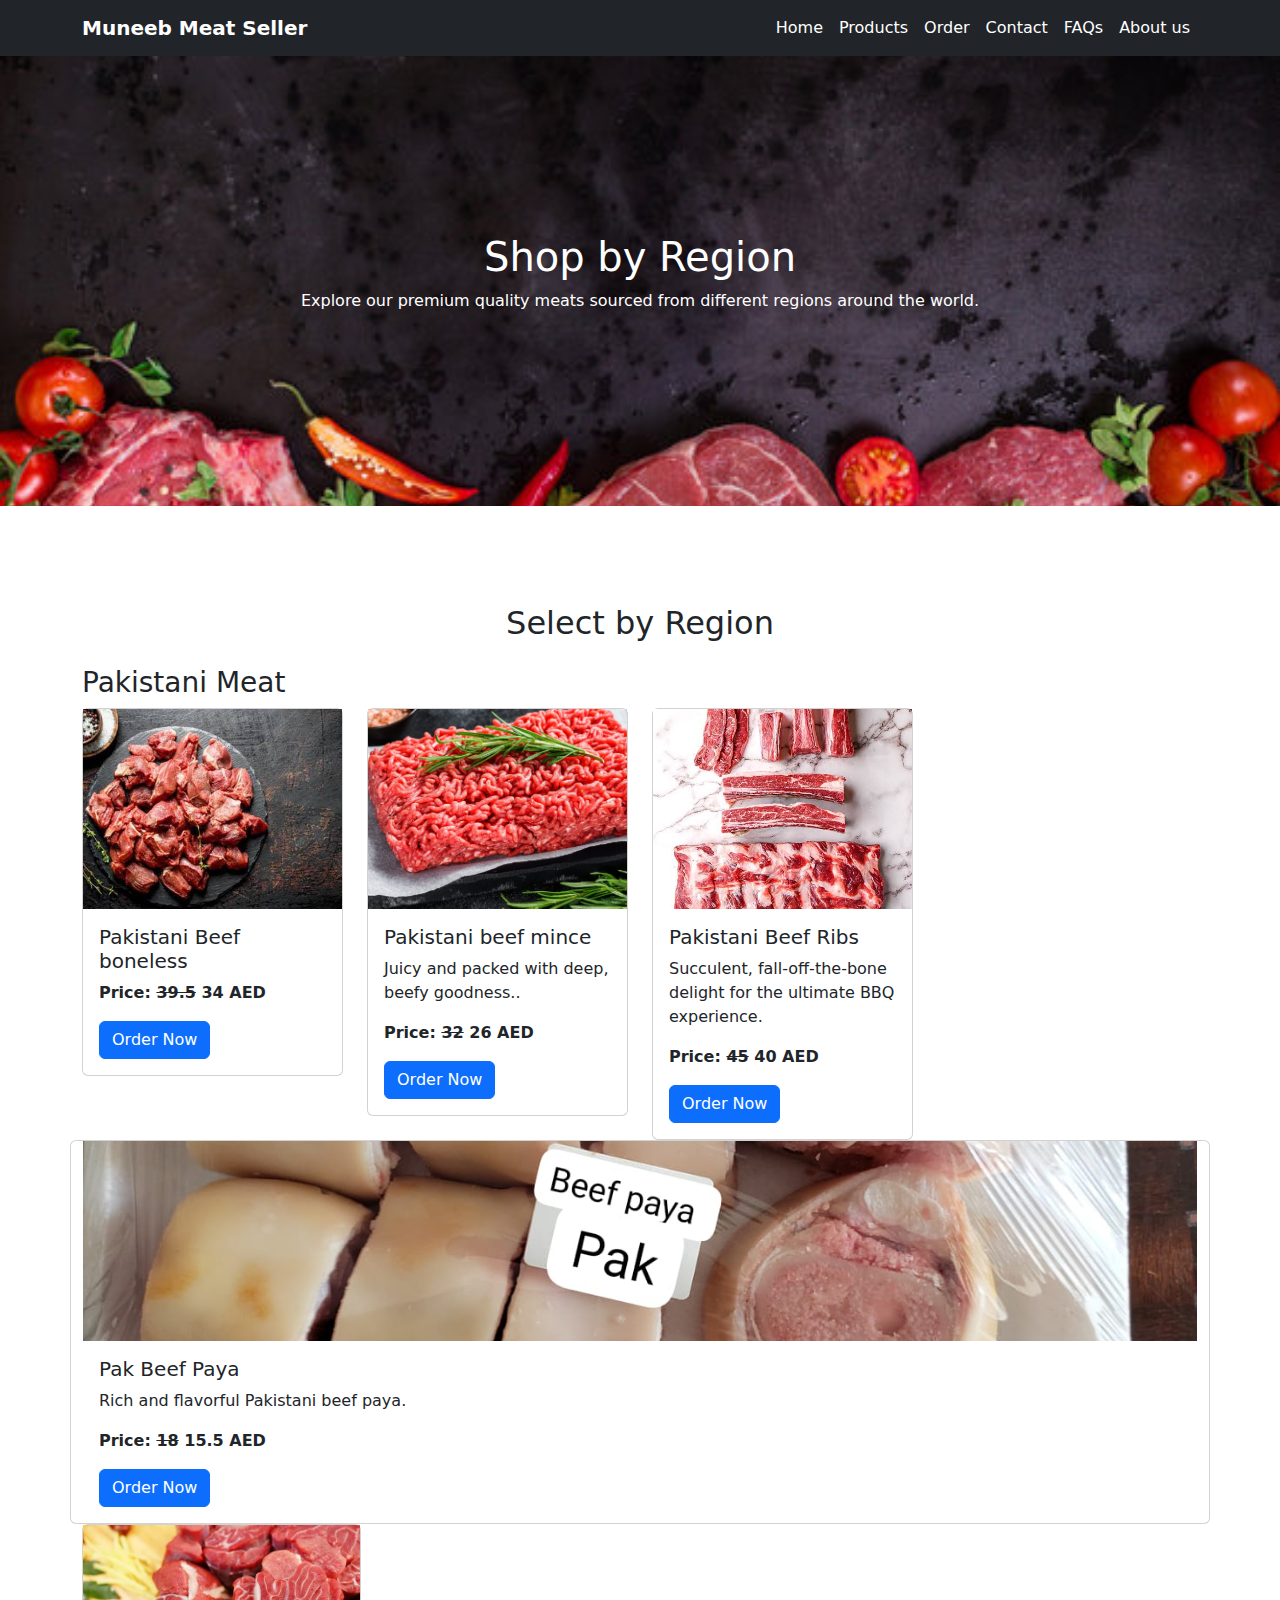
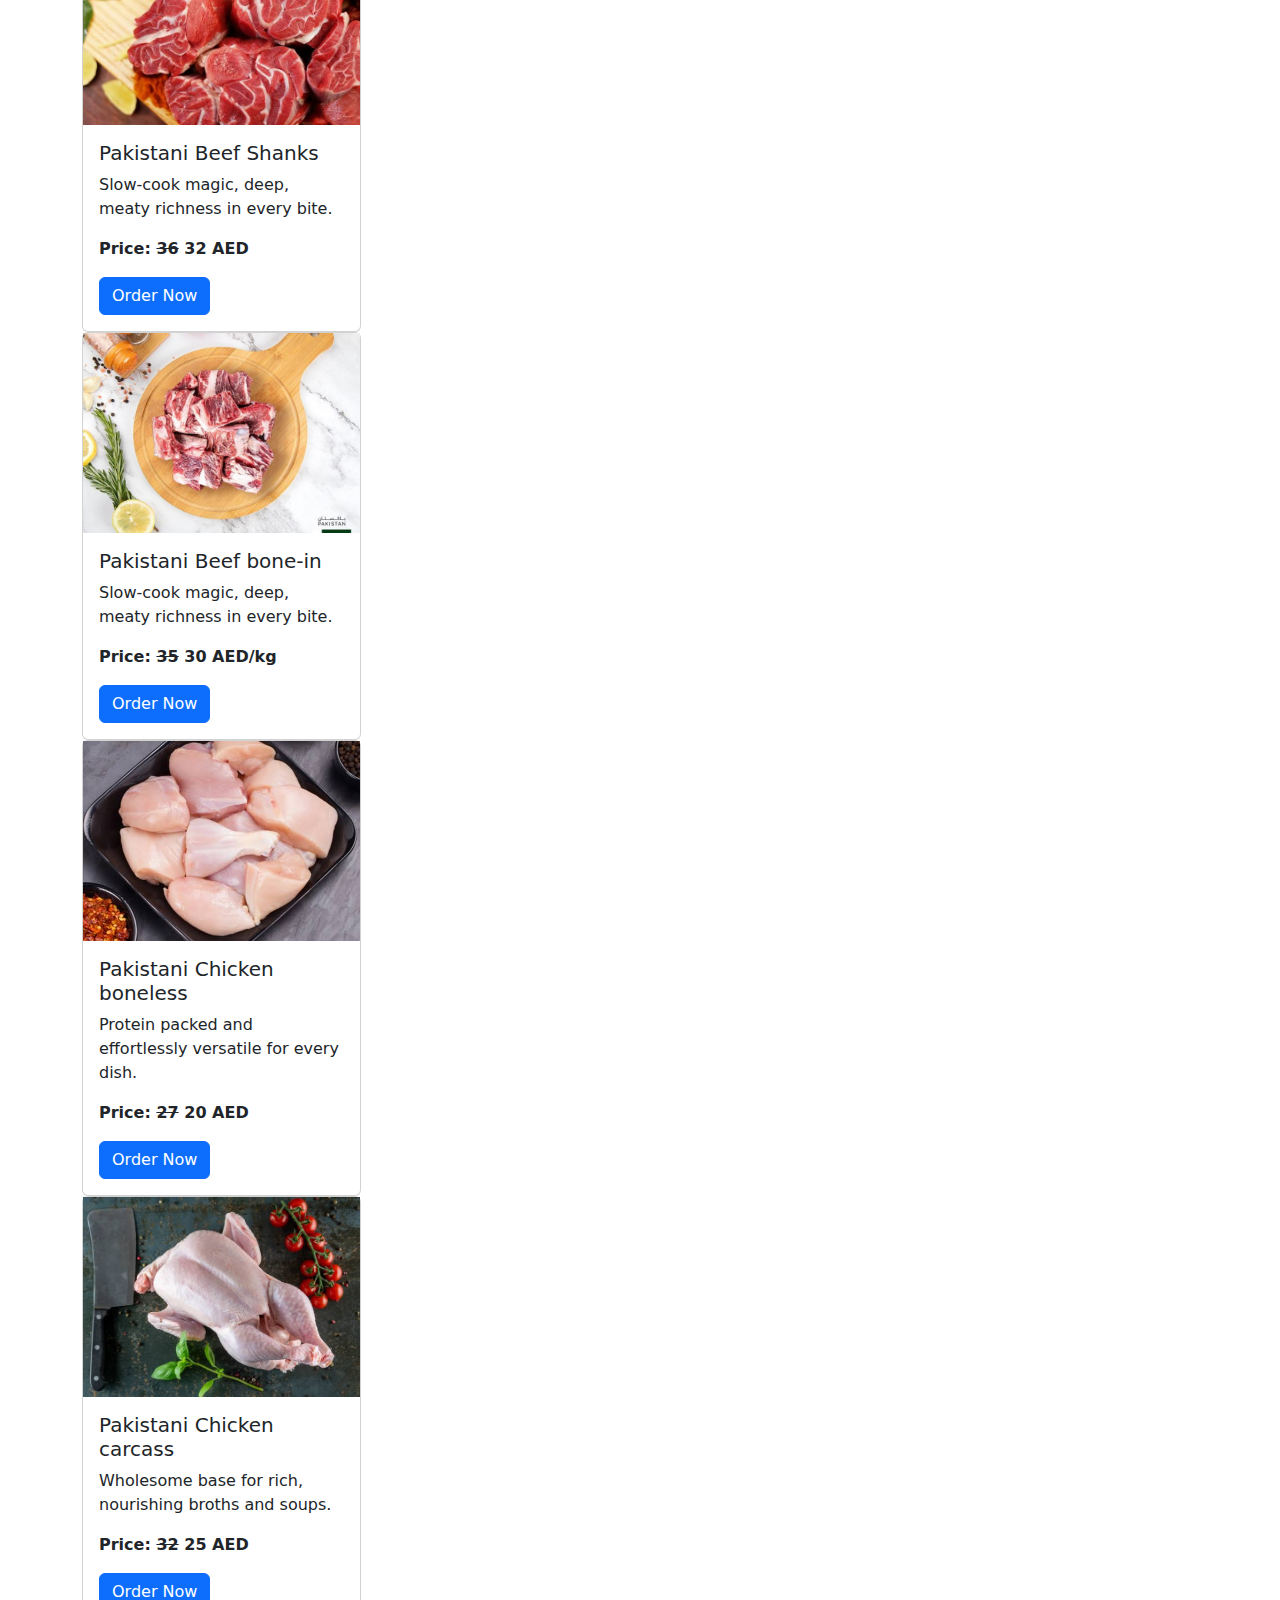
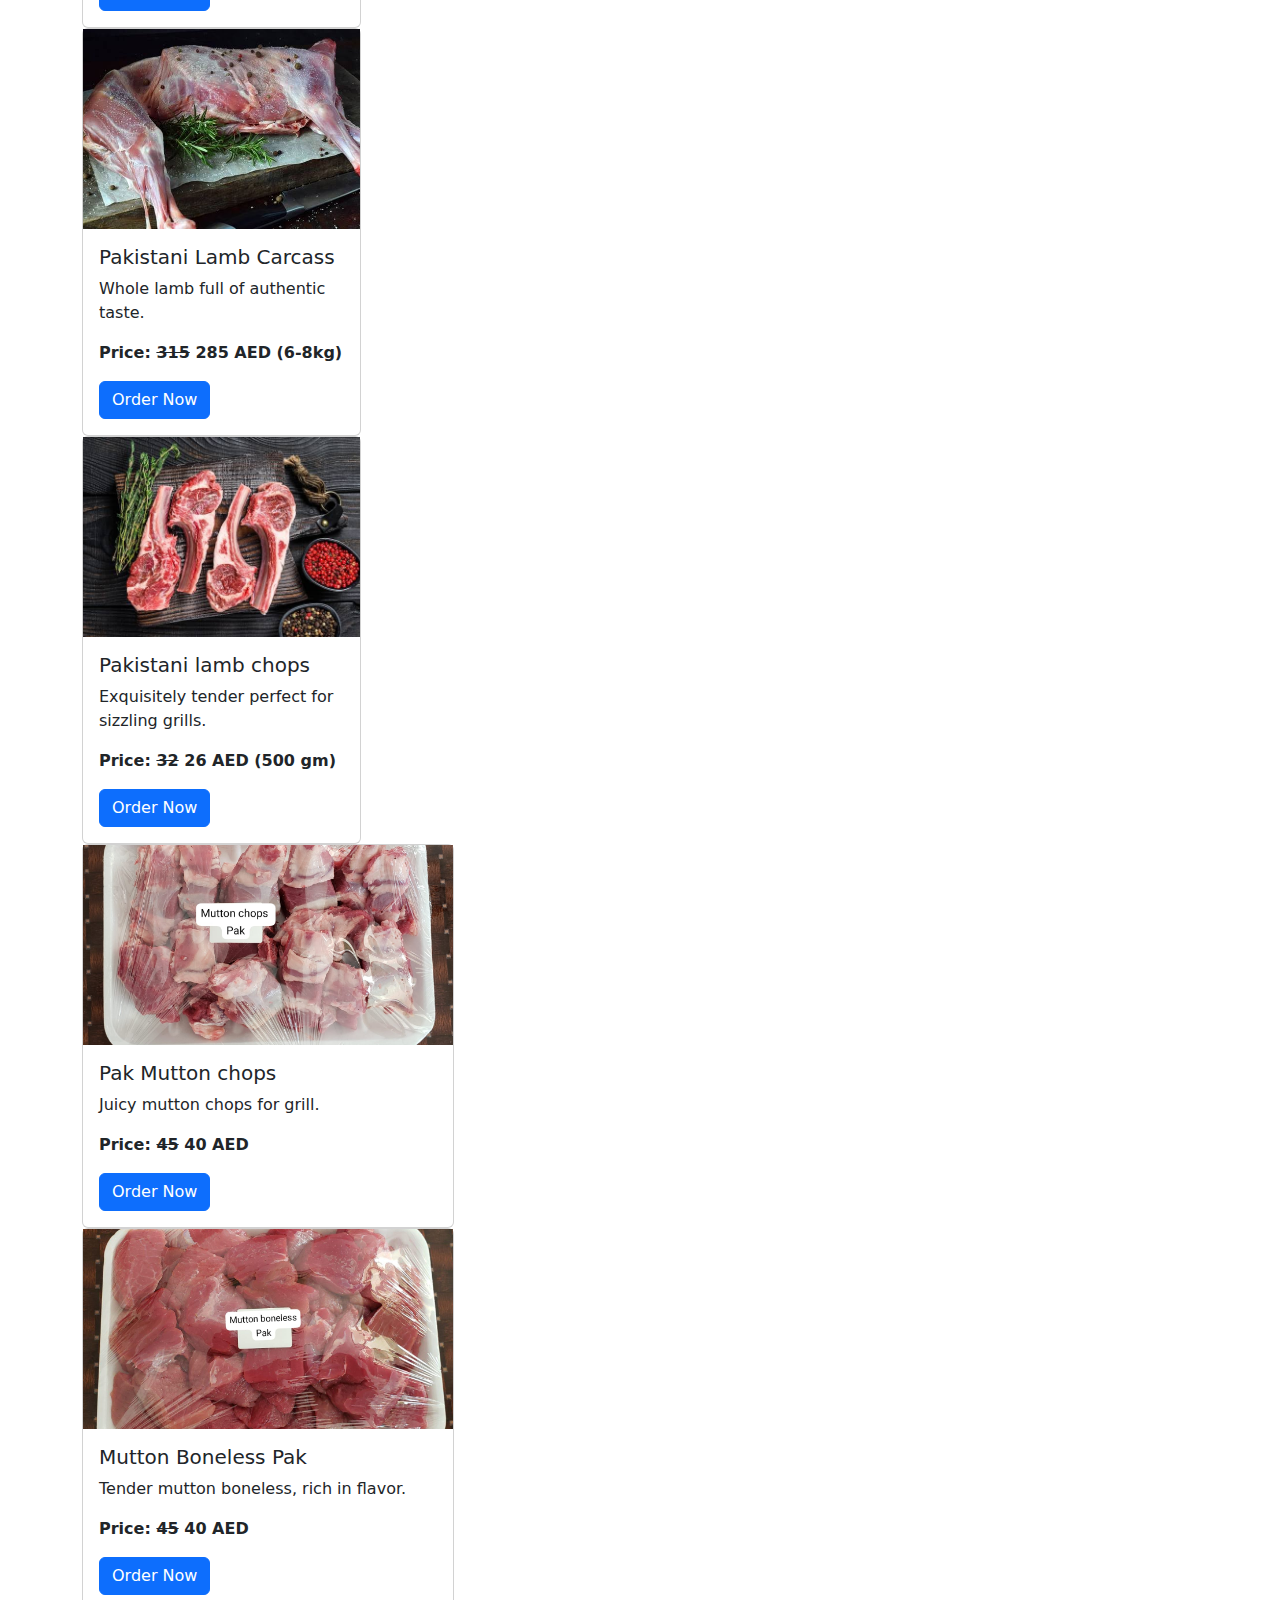
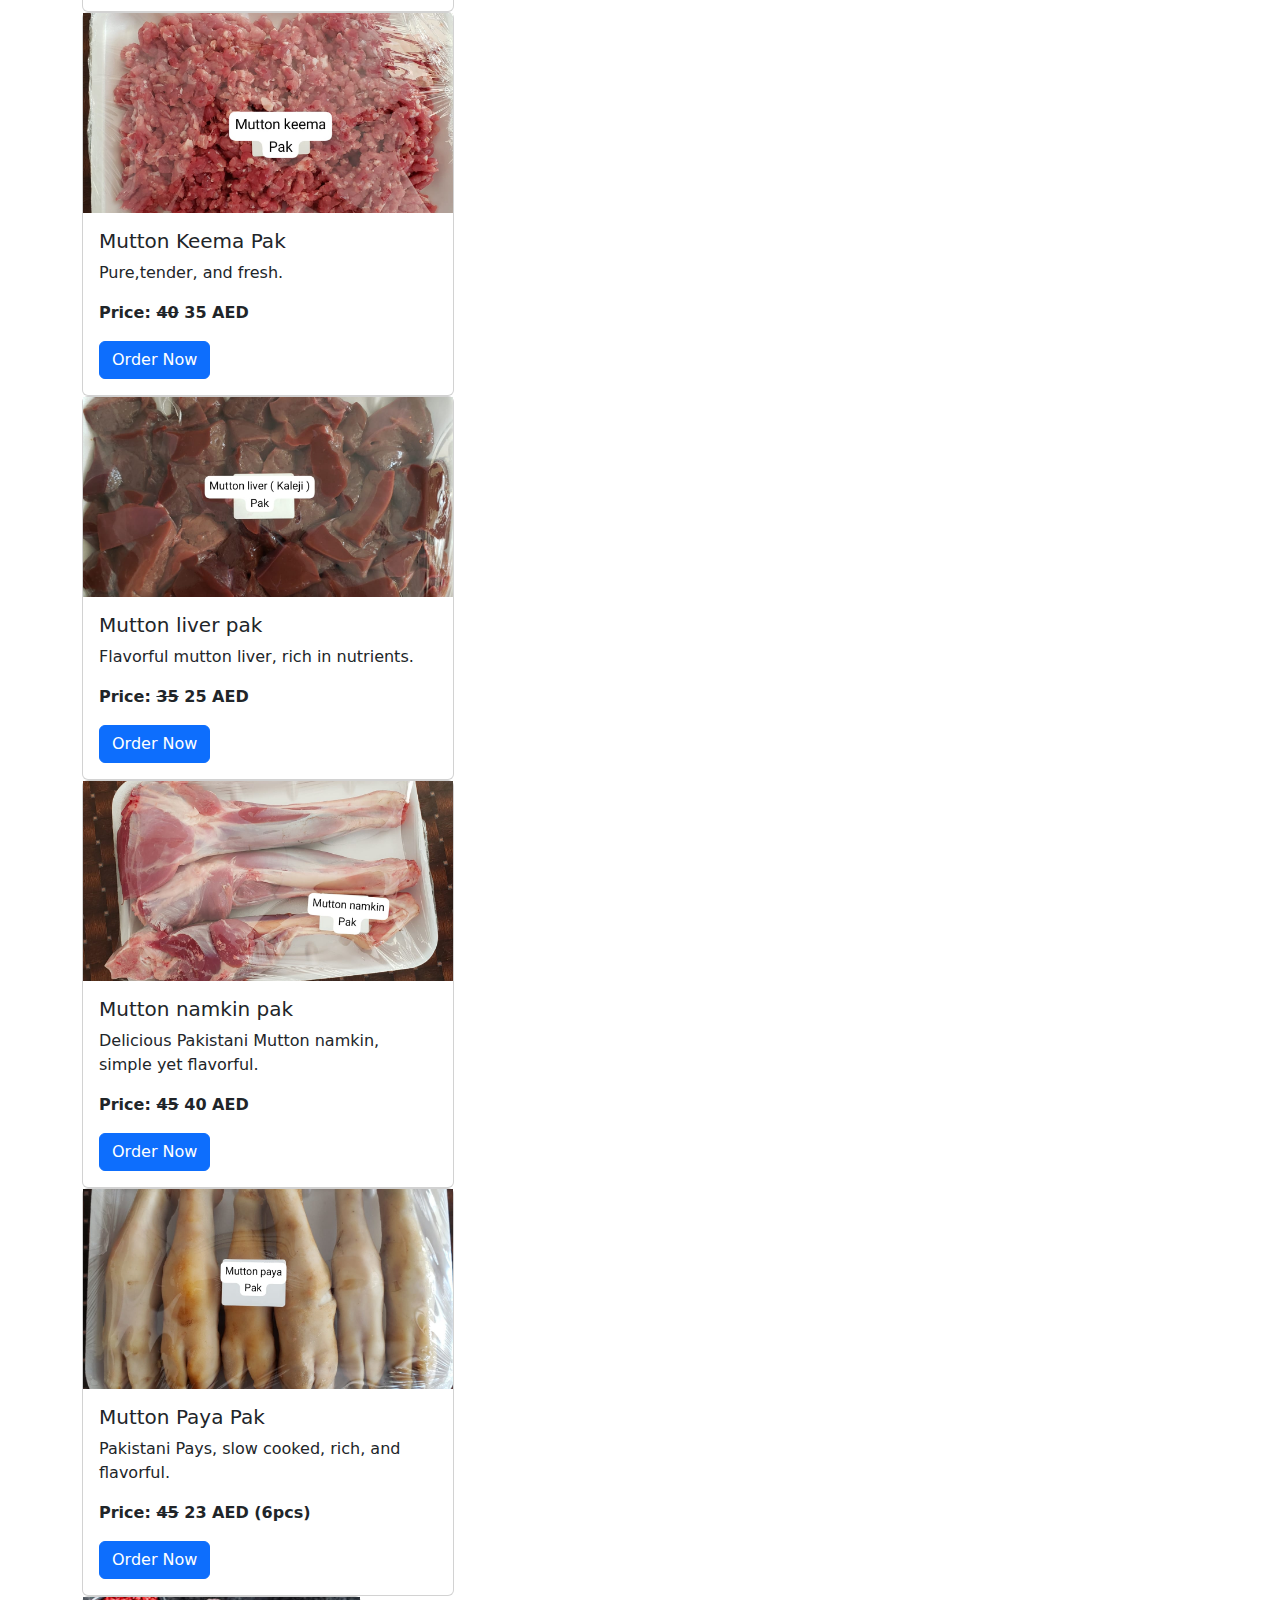
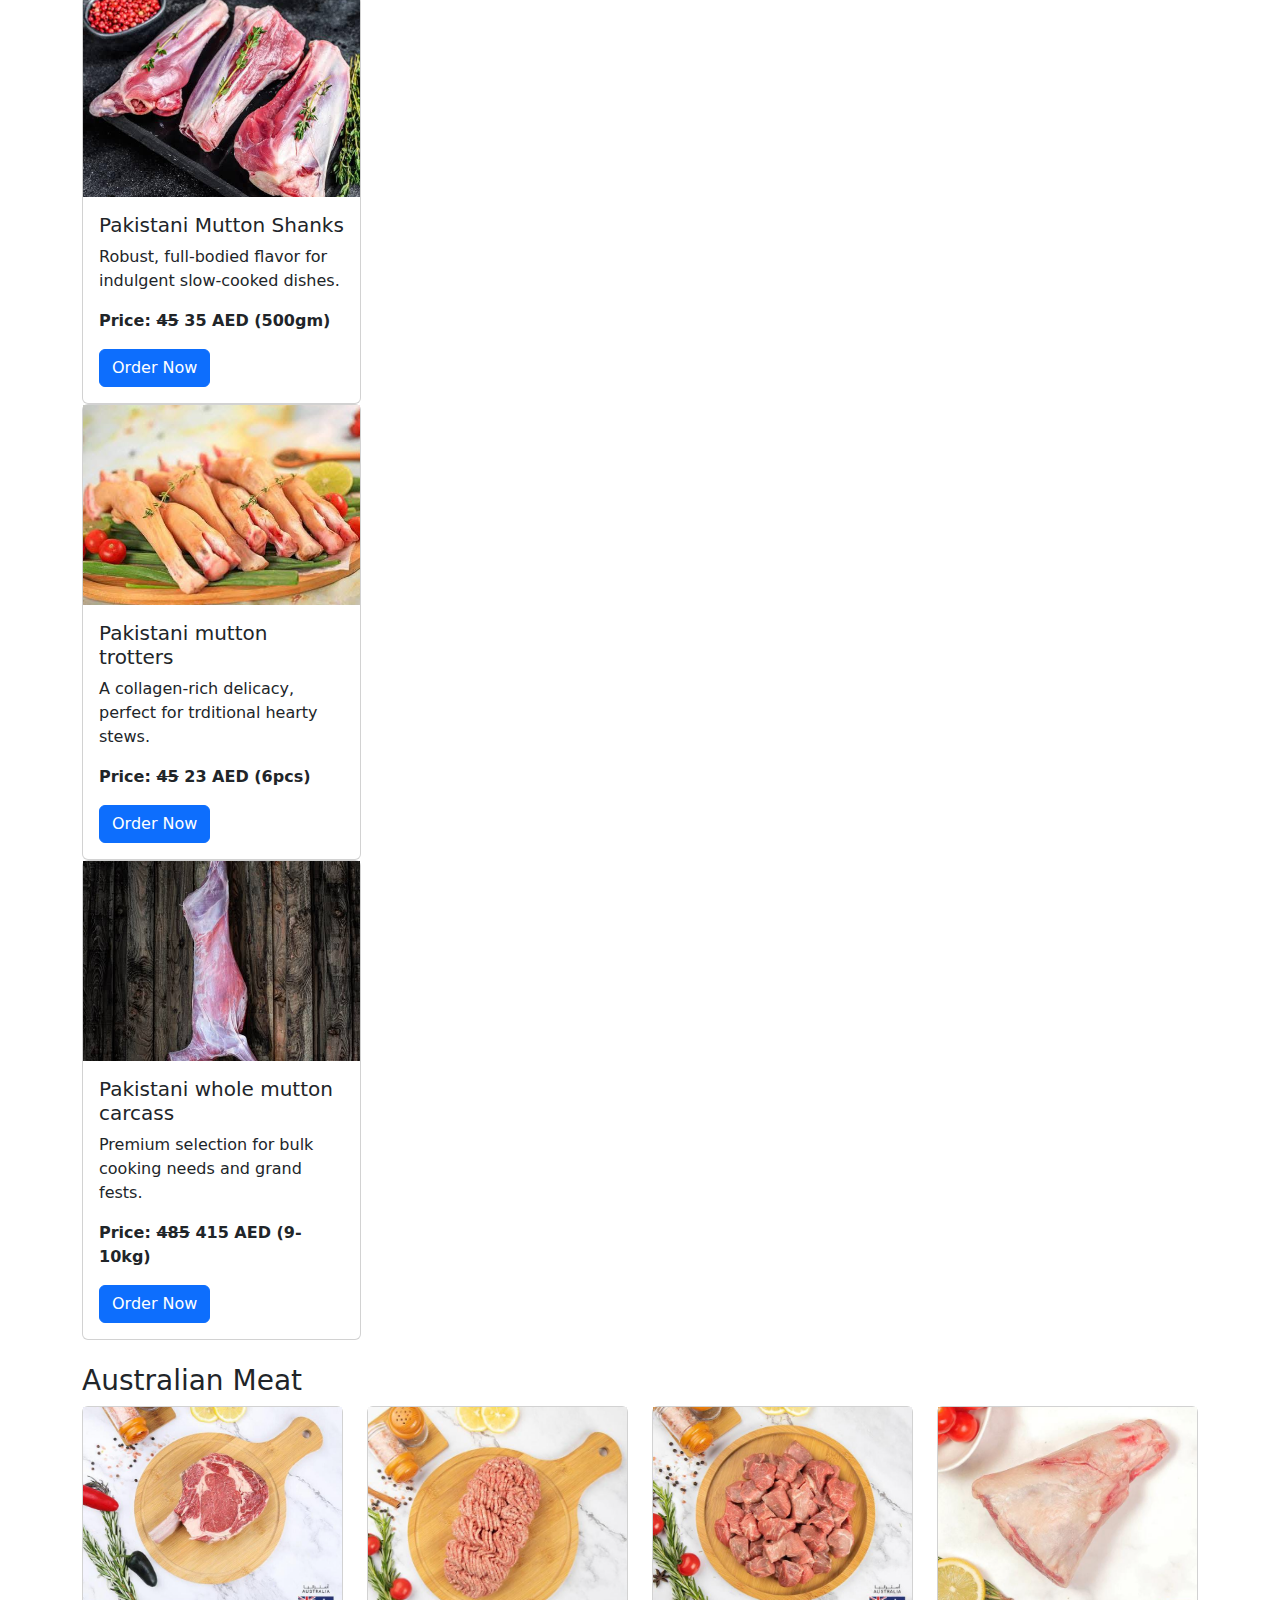
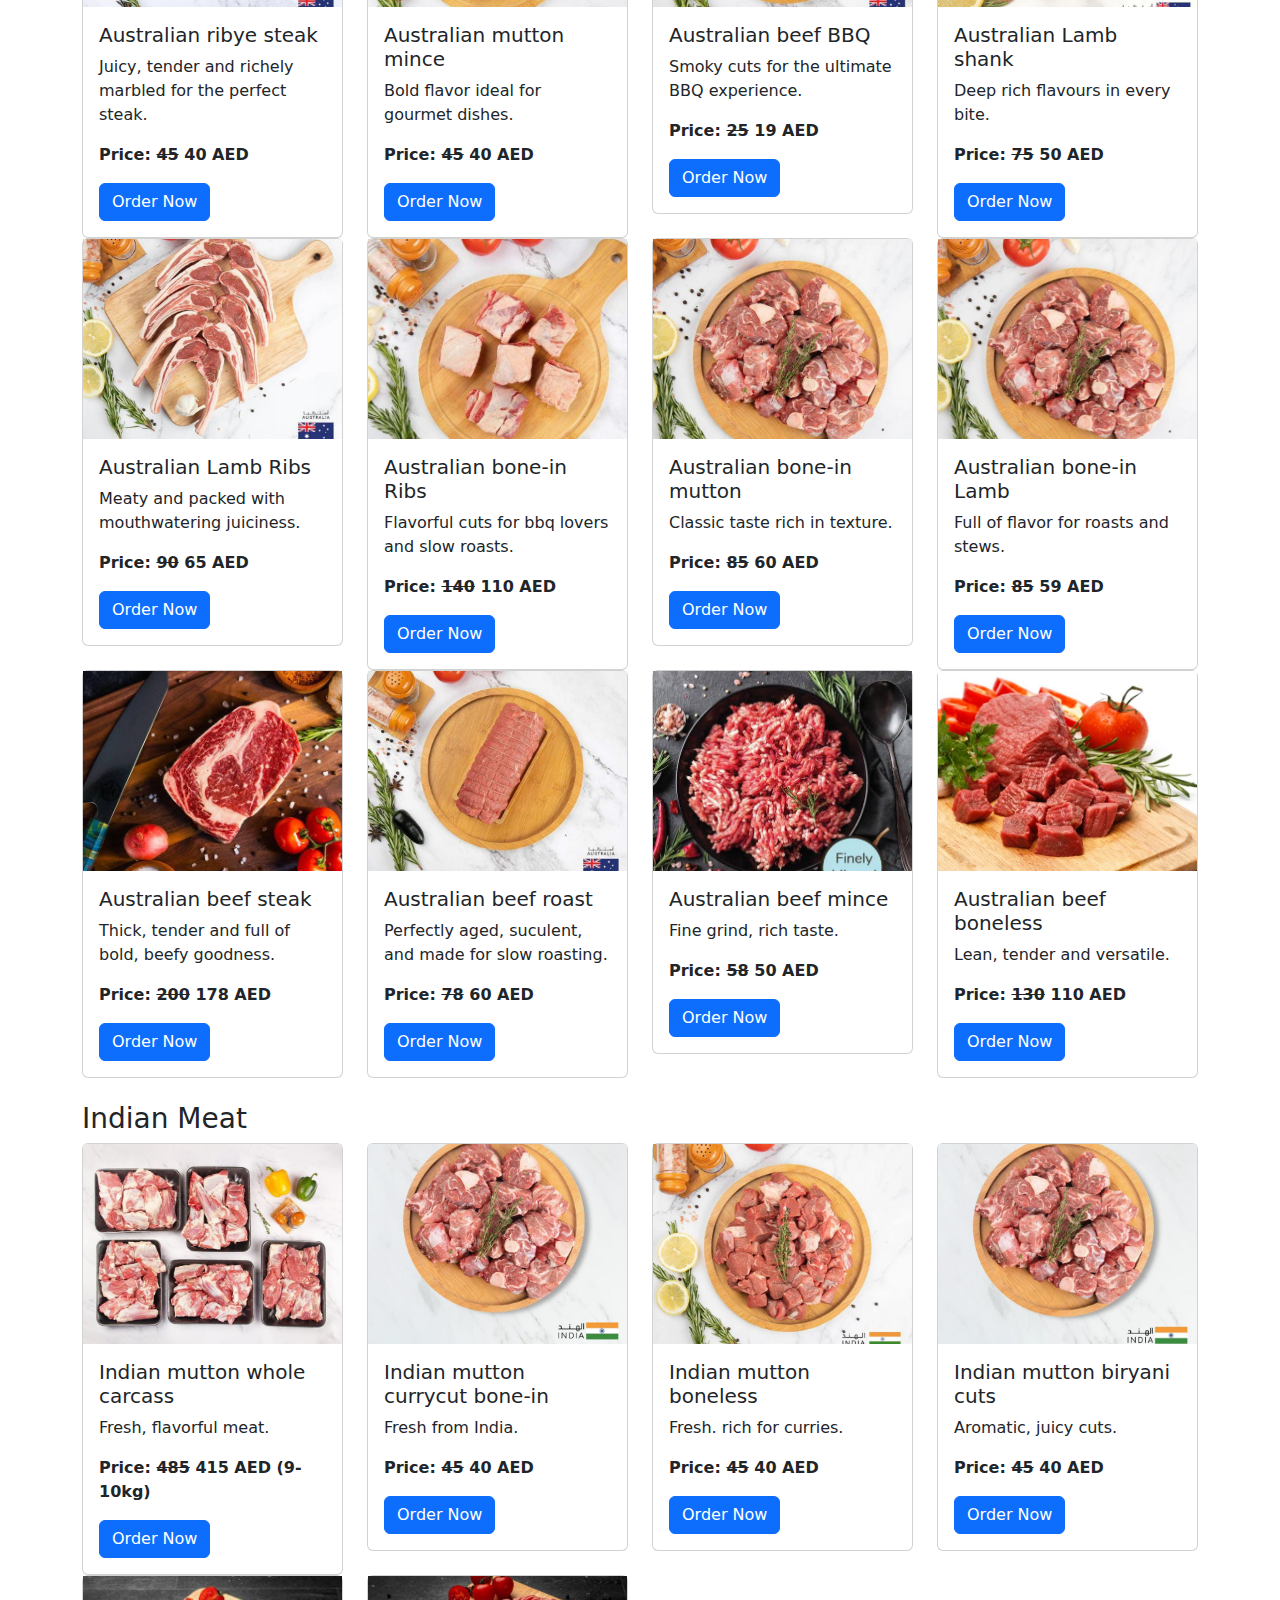
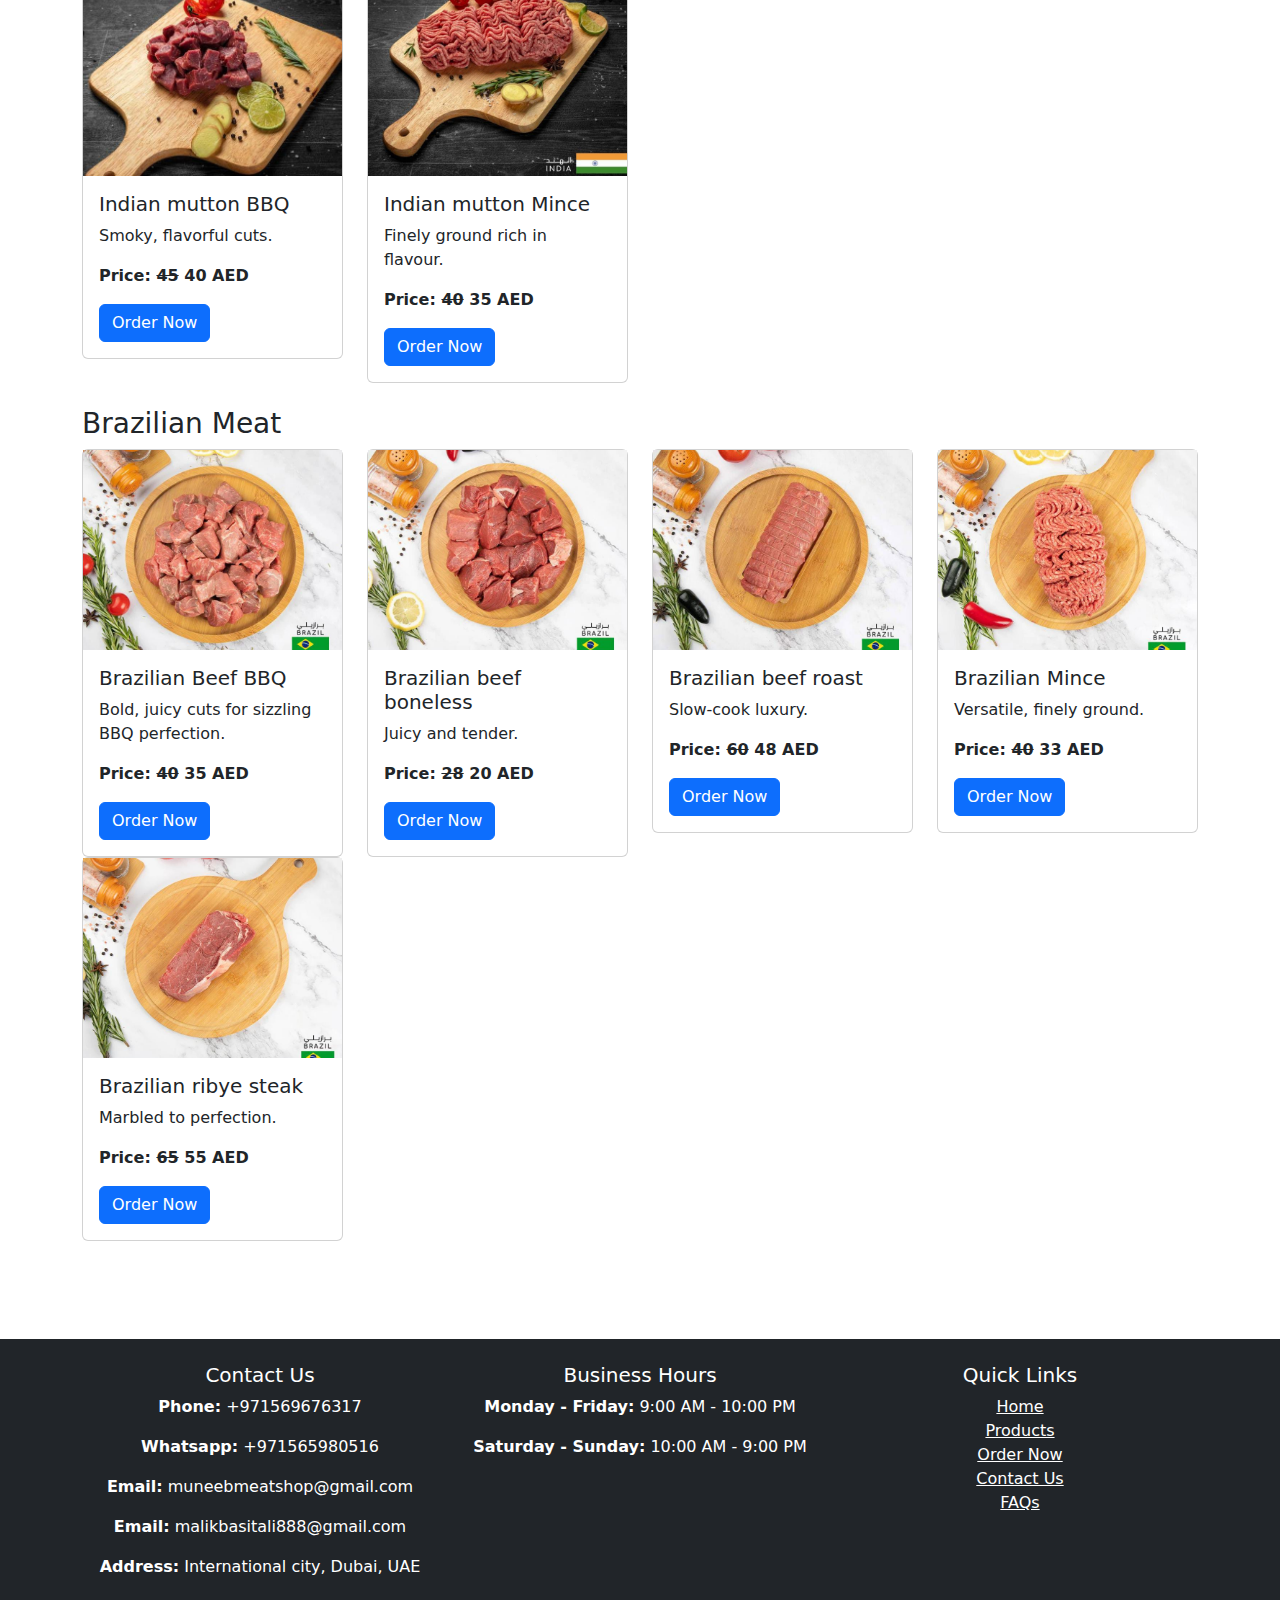
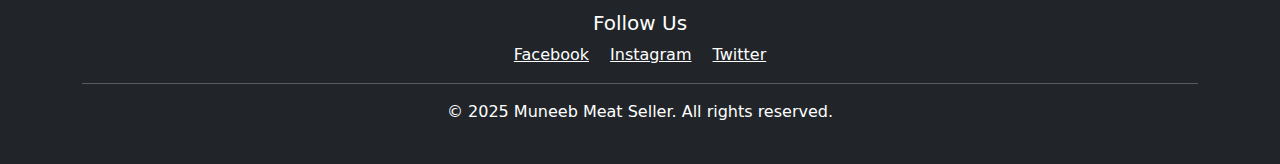
<file: shop-by-region.html>
<!DOCTYPE html>
<html lang="en">
<head>
    <meta charset="UTF-8">
    <meta name="viewport" content="width=device-width, initial-scale=1.0">
    <title>Shop by Region - Muneeb Meat Seller</title>
    <link rel="stylesheet" href="assets/css/style.css">
    <link rel="stylesheet" href="https://cdn.jsdelivr.net/npm/bootstrap@5.3.0/dist/css/bootstrap.min.css">
</head>
<body>

    <!-- Navbar -->
<nav class="navbar navbar-expand-lg navbar-dark bg-dark">
    <div class="container">
        <a class="navbar-brand" href="#">Muneeb Meat Seller</a>
        <button class="navbar-toggler" type="button" data-bs-toggle="collapse" data-bs-target="#navbarNav">
            <span class="navbar-toggler-icon"></span>
        </button>
        <div class="collapse navbar-collapse" id="navbarNav">
            <ul class="navbar-nav ms-auto">
                <li class="nav-item"><a class="nav-link" href="index.html">Home</a></li>
                <li class="nav-item"><a class="nav-link" href="products.html">Products</a></li>
                <li class="nav-item"><a class="nav-link" href="order.html">Order</a></li>
                <li class="nav-item"><a class="nav-link" href="contact.html">Contact</a></li>
                <li class="nav-item"><a class="nav-link" href="faqs.html">FAQs</a></li>
                <li class="nav-item"><a class="nav-link" href="about.html">About us</a></li>
            </ul>
        </div>
    </div>
</nav>

<!-- ✅ Bootstrap JavaScript Added Here -->
<script src="https://cdn.jsdelivr.net/npm/bootstrap@5.3.0/dist/js/bootstrap.bundle.min.js"></script>

    <!-- Hero Section -->
    <header class="hero-section text-white text-center">
        <div class="container">
            <h1>Shop by Region</h1>
            <p>Explore our premium quality meats sourced from different regions around the world.</p>
        </div>
    </header>

    <section class="categories container mt-5">
        <h2 class="text-center">Select by Region</h2>

        <!-- Pakistani Meat Section -->
        <h3 class="mt-4">Pakistani Meat</h3>
        <div class="row">
            <div class="col-md-6 col-lg-3">
                <div class="card">
                    <img src="https://nimraadeel.github.io/MuneebMeatSeller/images/pak-beef-boneless.png" alt="Pakistani Beef Boneless">
                    <div class="card-body">
                        <h5 class="card-title">Pakistani Beef boneless</h5>
                        <p class="card-text">
                            <strong>Price: <s>39.5</s> 34 AED</strong> <!-- Old price crossed, new price shown -->
                        </p>
                        <a href="order.html" class="btn btn-primary">Order Now</a>
                    </div>
                </div>
            </div>
            <div class="col-md-6 col-lg-3">
                <div class="card">
                    <img src="https://nimraadeel.github.io/MuneebMeatSeller/images/pak-beef-mince.png" alt="Pakistani Beef mince">
                    <div class="card-body">
                        <h5 class="card-title">Pakistani beef mince</h5>
                        <p class="card-text">Juicy and packed with deep, beefy goodness..</p>
                        <p class="card-text">
                            <strong>Price: <s>32</s> 26 AED</strong> <!-- Old price crossed, new price shown -->
                        </p>
                        <a href="order.html" class="btn btn-primary">Order Now</a>
                    </div>
                </div>
            </div>
            <div class="col-md-6 col-lg-3">
                <div class="card">
                    <img src="https://nimraadeel.github.io/MuneebMeatSeller/images/pak-beef-ribs.png" alt="Pakistani Beef Ribs">
                    <div class="card-body">
                        <h5 class="card-title">Pakistani Beef Ribs</h5>
                        <p class="card-text">Succulent, fall-off-the-bone delight for the ultimate BBQ experience.</p>
                        <p class="card-text">
                            <strong>Price: <s>45</s> 40 AED</strong> <!-- Old price crossed, new price shown -->
                        </p>
                        <a href="order.html" class="btn btn-primary">Order Now</a>
                    </div>
                </div>
            </div>
            <div class="card">
                    <img src="https://nimraadeel.github.io/MuneebMeatSeller/images/beefpayapak.png" alt="Beef Paya Pak">
                    <div class="card-body">
                        <h5 class="card-title">Pak Beef Paya</h5>
                        <p class="card-text">Rich and flavorful Pakistani beef paya.</p>
                        <p class="card-text">
                            <strong>Price: <s>18</s> 15.5 AED</strong> <!-- Old price crossed, new price shown -->
                        </p>
                        <a href="order.html" class="btn btn-primary">Order Now</a>
                    </div>
                </div>
            </div>
            <div class="col-md-6 col-lg-3">
                <div class="card">
                    <img src="https://nimraadeel.github.io/MuneebMeatSeller/images/pak-beef-shank.png" alt="Pakistani Beef Shank">
                    <div class="card-body">
                        <h5 class="card-title">Pakistani Beef Shanks</h5>
                        <p class="card-text">Slow-cook magic, deep, meaty richness in every bite.</p>
                        <p class="card-text">
                            <strong>Price: <s>36</s> 32 AED</strong> <!-- Old price crossed, new price shown -->
                        </p>
                        <a href="order.html" class="btn btn-primary">Order Now</a>
                    </div>
                </div>
            </div>
            <div class="col-md-6 col-lg-3">
                <div class="card">
                    <img src="https://nimraadeel.github.io/MuneebMeatSeller/images/pak-beef-bone-in.png" alt="Pakistani Beef Bone-in">
                    <div class="card-body">
                        <h5 class="card-title">Pakistani Beef bone-in</h5>
                        <p class="card-text">Slow-cook magic, deep, meaty richness in every bite.</p>
                        <p class="card-text">
                            <strong>Price: <s>35</s> 30 AED/kg</strong> <!-- Old price crossed, new price shown -->
                        </p>
                        <a href="order.html" class="btn btn-primary">Order Now</a>
                    </div>
                </div>
            </div>
            <div class="col-md-6 col-lg-3">
                <div class="card">
                    <img src="https://nimraadeel.github.io/MuneebMeatSeller/images/pak-chicken-boneless.png" alt="Pakistani chicken Boneless">
                    <div class="card-body">
                        <h5 class="card-title">Pakistani Chicken boneless</h5>
                        <p class="card-text">Protein packed and effortlessly versatile for every dish.</p>
                        <p class="card-text">
                            <strong>Price: <s>27</s> 20 AED</strong> <!-- Old price crossed, new price shown -->
                        </p>
                        <a href="order.html" class="btn btn-primary">Order Now</a>
                    </div>
                </div>
            </div>
            <div class="col-md-6 col-lg-3">
                <div class="card">
                    <img src="https://nimraadeel.github.io/MuneebMeatSeller/images/pak-chicken-carcass.png" alt="Pakistani Chicken Carcass">
                    <div class="card-body">
                        <h5 class="card-title">Pakistani Chicken carcass</h5>
                        <p class="card-text">Wholesome base for rich, nourishing broths and soups.</p>
                        <p class="card-text">
                            <strong>Price: <s>32</s> 25 AED</strong> <!-- Old price crossed, new price shown -->
                        </p>
                        <a href="order.html" class="btn btn-primary">Order Now</a>
                    </div>
                </div>
            </div>
            <div class="col-md-6 col-lg-3">
                <div class="card">
                    <img src="https://nimraadeel.github.io/MuneebMeatSeller/images/pak-lamb-carcass.png" alt="Pakistani Lamb Carcass">
                    <div class="card-body">
                        <h5 class="card-title">Pakistani Lamb Carcass</h5>
                        <p class="card-text">Whole lamb full of authentic taste.</p>
                        <p class="card-text">
                            <strong>Price: <s>315</s> 285 AED (6-8kg)</strong> <!-- Old price crossed, new price shown -->
                        </p>
                        <a href="order.html" class="btn btn-primary">Order Now</a>
                    </div>
                </div>
            </div>
            <div class="col-md-6 col-lg-3">
                <div class="card">
                    <img src="https://nimraadeel.github.io/MuneebMeatSeller/images/pak-lamb-chops.png" alt="Pakistani Lamb Chops">
                    <div class="card-body">
                        <h5 class="card-title">Pakistani lamb chops</h5>
                        <p class="card-text">Exquisitely tender perfect for sizzling grills.</p>
                        <p class="card-text">
                            <strong>Price: <s>32</s> 26 AED (500 gm)</strong> <!-- Old price crossed, new price shown -->
                        </p>
                        <a href="order.html" class="btn btn-primary">Order Now</a>
                    </div>
                </div>
            </div>
            <div class="col-md-4">
                <div class="card">
                    <img src="https://nimraadeel.github.io/MuneebMeatSeller/images/muttonchopspak.png" alt="Mutton Chops Pak">
                    <div class="card-body">
                        <h5 class="card-title">Pak Mutton chops</h5>
                        <p class="card-text">Juicy mutton chops for grill.</p>
                        <p class="card-text">
                            <strong>Price: <s>45</s> 40 AED</strong> <!-- Old price crossed, new price shown -->
                        </p>
                        <a href="order.html" class="btn btn-primary">Order Now</a>
                    </div>
                </div>
            </div>
            <div class="col-md-4">
                <div class="card">
                    <img src="https://nimraadeel.github.io/MuneebMeatSeller/images/muttonbonelesspak.png" alt="Mutton Boneless Pak">
                    <div class="card-body">
                        <h5 class="card-title">Mutton Boneless Pak</h5>
                        <p class="card-text">Tender mutton boneless, rich in flavor.</p>
                        <p class="card-text">
                            <strong>Price: <s>45</s> 40 AED</strong> <!-- Old price crossed, new price shown -->
                        </p>
                        <a href="order.html" class="btn btn-primary">Order Now</a>
                    </div>
                </div>
            </div>
            <div class="col-md-4">
                <div class="card">
                    <img src="https://nimraadeel.github.io/MuneebMeatSeller/images/muttonkeemapak.png" alt="Mutton keema pak">
                    <div class="card-body">
                        <h5 class="card-title">Mutton Keema Pak</h5>
                        <p class="card-text">Pure,tender, and fresh.</p>
                        <p class="card-text">
                            <strong>Price: <s>40</s> 35 AED</strong> <!-- Old price crossed, new price shown -->
                        </p>
                        <a href="order.html" class="btn btn-primary">Order Now</a>
                    </div>
                </div>
            </div>
            <div class="col-md-4">
                <div class="card">
                    <img src="https://nimraadeel.github.io/MuneebMeatSeller/images/muttonliverpak.png" alt="Mutton liver pak">
                    <div class="card-body">
                        <h5 class="card-title">Mutton liver pak</h5>
                        <p class="card-text">Flavorful mutton liver, rich in nutrients.</p>
                        <p class="card-text">
                            <strong>Price: <s>35</s> 25 AED</strong> <!-- Old price crossed, new price shown -->
                        </p>
                        <a href="order.html" class="btn btn-primary">Order Now</a>
                    </div>
                </div>
            </div>
            <div class="col-md-4">
                <div class="card">
                    <img src="https://nimraadeel.github.io/MuneebMeatSeller/images/muttonnamkinpak.png" alt="Mutton namkin pak">
                    <div class="card-body">
                        <h5 class="card-title">Mutton namkin pak</h5>
                        <p class="card-text">Delicious Pakistani Mutton namkin, simple yet flavorful.</p>
                        <p class="card-text">
                            <strong>Price: <s>45</s> 40 AED</strong> <!-- Old price crossed, new price shown -->
                        </p>
                        <a href="order.html" class="btn btn-primary">Order Now</a>
                    </div>
                </div>
            </div>
            <div class="col-md-4">
                <div class="card">
                    <img src="https://nimraadeel.github.io/MuneebMeatSeller/images/muttonpayapak.png" alt="Mutton Paya Pak">
                    <div class="card-body">
                        <h5 class="card-title">Mutton Paya Pak</h5>
                        <p class="card-text">Pakistani Pays, slow cooked, rich, and flavorful.</p>
                        <p class="card-text">
                            <strong>Price: <s>45</s> 23 AED (6pcs)</strong> <!-- Old price crossed, new price shown -->
                        </p>
                        <a href="order.html" class="btn btn-primary">Order Now</a>
                    </div>
                </div>
            </div>
            <div class="col-md-6 col-lg-3">
                <div class="card">
                    <img src="https://nimraadeel.github.io/MuneebMeatSeller/images/pak-mutton-shanks.png" alt="Pakistani Mutton Shanks">
                    <div class="card-body">
                        <h5 class="card-title">Pakistani Mutton Shanks</h5>
                        <p class="card-text">Robust, full-bodied flavor for indulgent slow-cooked dishes.</p>
                        <p class="card-text">
                            <strong>Price: <s>45</s> 35 AED (500gm)</strong> <!-- Old price crossed, new price shown -->
                        </p>
                        <a href="order.html" class="btn btn-primary">Order Now</a>
                    </div>
                </div>
            </div>
            <div class="col-md-6 col-lg-3">
                <div class="card">
                    <img src="https://nimraadeel.github.io/MuneebMeatSeller/images/pak-mutton-trotters.png" alt="Pakistani Mutton Trotters">
                    <div class="card-body">
                        <h5 class="card-title">Pakistani mutton trotters</h5>
                        <p class="card-text">A collagen-rich delicacy, perfect for trditional hearty stews.</p>
                        <p class="card-text">
                            <strong>Price: <s>45</s> 23 AED (6pcs)</strong> <!-- Old price crossed, new price shown -->
                        </p>
                        <a href="order.html" class="btn btn-primary">Order Now</a>
                    </div>
                </div>
            </div>
            <div class="col-md-6 col-lg-3">
                <div class="card">
                    <img src="https://nimraadeel.github.io/MuneebMeatSeller/images/pak-whole-carcass.png" alt="Pakistani Whole Carcass">
                    <div class="card-body">
                        <h5 class="card-title">Pakistani whole mutton carcass</h5>
                        <p class="card-text">Premium selection for bulk cooking needs and grand fests.</p>
                        <p class="card-text">
                            <strong>Price: <s>485</s> 415 AED (9-10kg)</strong> <!-- Old price crossed, new price shown -->
                        </p>
                        <a href="order.html" class="btn btn-primary">Order Now</a>
                    </div>
                </div>
            </div>
        </div>

        <!-- Australian Meat Section -->
        <h3 class="mt-4">Australian Meat</h3>
        <div class="row">
            <div class="col-md-6 col-lg-3">
                <div class="card">
                    <img src="https://nimraadeel.github.io/MuneebMeatSeller/images/aus-ribye-steak.png" alt="Australian Ribeye Steak">
                    <div class="card-body">
                        <h5 class="card-title">Australian ribye steak</h5>
                        <p class="card-text">Juicy, tender and richely marbled for the perfect steak.</p>
                        <p class="card-text">
                            <strong>Price: <s>45</s> 40 AED</strong> <!-- Old price crossed, new price shown -->
                        </p>
                        <a href="order.html" class="btn btn-primary">Order Now</a>
                    </div>
                </div>
            </div>
            <div class="col-md-6 col-lg-3">
                <div class="card">
                    <img src="https://nimraadeel.github.io/MuneebMeatSeller/images/aus-mutton-mince.png" alt="Australian Mutton Mince">
                    <div class="card-body">
                        <h5 class="card-title">Australian mutton mince</h5>
                        <p class="card-text">Bold flavor ideal for gourmet dishes.</p>
                        <p class="card-text">
                            <strong>Price: <s>45</s> 40 AED</strong> <!-- Old price crossed, new price shown -->
                        </p>
                        <a href="order.html" class="btn btn-primary">Order Now</a>
                    </div>
                </div>
            </div>
            <div class="col-md-6 col-lg-3">
                <div class="card">
                    <img src="https://nimraadeel.github.io/MuneebMeatSeller/images/aus-beef-bbq.png" alt="Australian Beef BBQ">
                    <div class="card-body">
                        <h5 class="card-title">Australian beef BBQ</h5>
                        <p class="card-text">Smoky cuts for the ultimate BBQ experience.</p>
                        <p class="card-text">
                            <strong>Price: <s>25</s> 19 AED</strong> <!-- Old price crossed, new price shown -->
                        </p>
                        <a href="order.html" class="btn btn-primary">Order Now</a>
                    </div>
                </div>
            </div>
            <div class="col-md-6 col-lg-3">
                <div class="card">
                    <img src="https://nimraadeel.github.io/MuneebMeatSeller/images/aus-lamb-shank.png" alt="Australian Lamb Shank">
                    <div class="card-body">
                        <h5 class="card-title">Australian Lamb shank</h5>
                        <p class="card-text">Deep rich flavours in every bite.</p>
                        <p class="card-text">
                            <strong>Price: <s>75</s> 50 AED</strong> <!-- Old price crossed, new price shown -->
                        </p>
                        <a href="order.html" class="btn btn-primary">Order Now</a>
                    </div>
                </div>
            </div>
            <div class="col-md-6 col-lg-3">
                <div class="card">
                    <img src="https://nimraadeel.github.io/MuneebMeatSeller/images/aus-lamb-ribs.png" alt="Australian Lamb Ribs">
                    <div class="card-body">
                        <h5 class="card-title">Australian Lamb Ribs</h5>
                        <p class="card-text">Meaty and packed with mouthwatering juiciness.</p>
                        <p class="card-text">
                            <strong>Price: <s>90</s> 65 AED</strong> <!-- Old price crossed, new price shown -->
                        </p>
                        <a href="order.html" class="btn btn-primary">Order Now</a>
                    </div>
                </div>
            </div>
            <div class="col-md-6 col-lg-3">
                <div class="card">
                    <img src="https://nimraadeel.github.io/MuneebMeatSeller/images/aus-bone-in-ribs.png" alt="Australian Bone-in Ribs">
                    <div class="card-body">
                        <h5 class="card-title">Australian bone-in Ribs</h5>
                        <p class="card-text">Flavorful cuts for bbq lovers and slow roasts.</p>
                        <p class="card-text">
                            <strong>Price: <s>140</s> 110 AED</strong> <!-- Old price crossed, new price shown -->
                        </p>
                        <a href="order.html" class="btn btn-primary">Order Now</a>
                    </div>
                </div>
            </div>
            <div class="col-md-6 col-lg-3">
                <div class="card">
                    <img src="https://nimraadeel.github.io/MuneebMeatSeller/images/aus-bone-in-mutton.png" alt="Australian Bone-in Mutton">
                    <div class="card-body">
                        <h5 class="card-title">Australian bone-in mutton</h5>
                        <p class="card-text">Classic taste rich in texture.</p>
                        <p class="card-text">
                            <strong>Price: <s>85</s> 60 AED</strong> <!-- Old price crossed, new price shown -->
                        </p>
                        <a href="order.html" class="btn btn-primary">Order Now</a>
                    </div>
                </div>
            </div>
            <div class="col-md-6 col-lg-3">
                <div class="card">
                    <img src="https://nimraadeel.github.io/MuneebMeatSeller/images/aus-bone-in-lamb.png" alt="Australian Bone-in Lamb">
                    <div class="card-body">
                        <h5 class="card-title">Australian bone-in Lamb</h5>
                        <p class="card-text">Full of flavor for roasts and stews.</p>
                        <p class="card-text">
                            <strong>Price: <s>85</s> 59 AED</strong> <!-- Old price crossed, new price shown -->
                        </p>
                        <a href="order.html" class="btn btn-primary">Order Now</a>
                    </div>
                </div>
            </div>
            <div class="col-md-6 col-lg-3">
                <div class="card">
                    <img src="https://nimraadeel.github.io/MuneebMeatSeller/images/aus-beef-steak.png" alt="Australian Beef Steak">
                    <div class="card-body">
                        <h5 class="card-title">Australian beef steak</h5>
                        <p class="card-text">Thick, tender and full of bold, beefy goodness.</p>
                        <p class="card-text">
                            <strong>Price: <s>200</s> 178 AED</strong> <!-- Old price crossed, new price shown -->
                        </p>
                        <a href="order.html" class="btn btn-primary">Order Now</a>
                    </div>
                </div>
            </div>
            <div class="col-md-6 col-lg-3">
                <div class="card">
                    <img src="https://nimraadeel.github.io/MuneebMeatSeller/images/aus-beef-roast.png" alt="Australian Beef Roast">
                    <div class="card-body">
                        <h5 class="card-title">Australian beef roast</h5>
                        <p class="card-text">Perfectly aged, suculent, and made for slow roasting.</p>
                        <p class="card-text">
                            <strong>Price: <s>78</s> 60 AED</strong> <!-- Old price crossed, new price shown -->
                        </p>
                        <a href="order.html" class="btn btn-primary">Order Now</a>
                    </div>
                </div>
            </div>
            <div class="col-md-6 col-lg-3">
                <div class="card">
                    <img src="https://nimraadeel.github.io/MuneebMeatSeller/images/aus-beef-mince.png" alt="Australian Beef Mince">
                    <div class="card-body">
                        <h5 class="card-title">Australian beef mince</h5>
                        <p class="card-text">Fine grind, rich taste.</p>
                        <p class="card-text">
                            <strong>Price: <s>58</s> 50 AED</strong> <!-- Old price crossed, new price shown -->
                        </p>
                        <a href="order.html" class="btn btn-primary">Order Now</a>
                    </div>
                </div>
            </div>
            <div class="col-md-6 col-lg-3">
                <div class="card">
                    <img src="https://nimraadeel.github.io/MuneebMeatSeller/images/aus-beef-boneless.png" alt="Australian Beef Boneless">
                    <div class="card-body">
                        <h5 class="card-title">Australian beef boneless</h5>
                        <p class="card-text">Lean, tender and versatile.</p>
                        <p class="card-text">
                            <strong>Price: <s>130</s> 110 AED</strong> <!-- Old price crossed, new price shown -->
                        </p>
                        <a href="order.html" class="btn btn-primary">Order Now</a>
                    </div>
                </div>
            </div>
        </div>
        

        <!-- Indian Meat Section -->
        <h3 class="mt-4">Indian Meat</h3>
        <div class="row">
            <div class="col-md-6 col-lg-3">
                <div class="card">
                    <img src="https://nimraadeel.github.io/MuneebMeatSeller/images/ind-mutton-whole-carcass.png" alt="Indian Mutton Whole Carcass">
                    <div class="card-body">
                        <h5 class="card-title">Indian mutton whole carcass</h5>
                        <p class="card-text">Fresh, flavorful meat.</p>
                        <p class="card-text">
                            <strong>Price: <s>485</s> 415 AED (9-10kg)</strong> <!-- Old price crossed, new price shown -->
                        </p>
                        <a href="order.html" class="btn btn-primary">Order Now</a>
                    </div>
                </div>
            </div>
            <div class="col-md-6 col-lg-3">
                <div class="card">
                    <img src="https://nimraadeel.github.io/MuneebMeatSeller/images/ind-mutton-curry-cut-bone-in.png" alt="Indian Mutton Curry Cut Bone-in">
                    <div class="card-body">
                        <h5 class="card-title">Indian mutton currycut bone-in</h5>
                        <p class="card-text">Fresh from India.</p>
                        <p class="card-text">
                            <strong>Price: <s>45</s> 40 AED</strong> <!-- Old price crossed, new price shown -->
                        </p>
                        <a href="order.html" class="btn btn-primary">Order Now</a>
                    </div>
                </div>
            </div>
            <div class="col-md-6 col-lg-3">
                <div class="card">
                    <img src="https://nimraadeel.github.io/MuneebMeatSeller/images/ind-mutton-boneless.png" alt="Indian Mutton Boneless">
                    <div class="card-body">
                        <h5 class="card-title">Indian mutton boneless</h5>
                        <p class="card-text">Fresh. rich for curries.</p>
                        <p class="card-text">
                            <strong>Price: <s>45</s> 40 AED</strong> <!-- Old price crossed, new price shown -->
                        </p>
                        <a href="order.html" class="btn btn-primary">Order Now</a>
                    </div>
                </div>
            </div>
            <div class="col-md-6 col-lg-3">
                <div class="card">
                    <img src="https://nimraadeel.github.io/MuneebMeatSeller/images/ind-mutton-biryani-cut.png" alt="Indian Mutton Biryani Cut">
                    <div class="card-body">
                        <h5 class="card-title">Indian mutton biryani cuts</h5>
                        <p class="card-text">Aromatic, juicy cuts.</p>
                        <p class="card-text">
                            <strong>Price: <s>45</s> 40 AED</strong> <!-- Old price crossed, new price shown -->
                        </p>
                        <a href="order.html" class="btn btn-primary">Order Now</a>
                    </div>
                </div>
            </div>
            <div class="col-md-6 col-lg-3">
                <div class="card">
                    <img src="https://nimraadeel.github.io/MuneebMeatSeller/images/ind-mutton-bbq.png" alt="Indian Mutton BBQ">
                    <div class="card-body">
                        <h5 class="card-title">Indian mutton BBQ</h5>
                        <p class="card-text">Smoky, flavorful cuts.</p>
                        <p class="card-text">
                            <strong>Price: <s>45</s> 40 AED</strong> <!-- Old price crossed, new price shown -->
                        </p>
                        <a href="order.html" class="btn btn-primary">Order Now</a>
                    </div>
                </div>
            </div>
            <div class="col-md-6 col-lg-3">
                <div class="card">
                    <img src="https://nimraadeel.github.io/MuneebMeatSeller/images/ind-mutton-mince.png" alt="Indian Mutton Mince">
                    <div class="card-body">
                        <h5 class="card-title">Indian mutton Mince</h5>
                        <p class="card-text">Finely ground rich in flavour.</p>
                        <p class="card-text">
                            <strong>Price: <s>40</s> 35 AED</strong> <!-- Old price crossed, new price shown -->
                        </p>
                        <a href="order.html" class="btn btn-primary">Order Now</a>
                    </div>
                </div>
            </div>
        </div>

        <!-- Brazilian Meat Section -->
        <h3 class="mt-4">Brazilian Meat</h3>
        <div class="row">
            <div class="col-md-6 col-lg-3">
                <div class="card">
                    <img src="https://nimraadeel.github.io/MuneebMeatSeller/images/brazil-bbq-beef.png" alt="Brazil BBQ Beef">
                    <div class="card-body">
                        <h5 class="card-title">Brazilian Beef BBQ</h5>
                        <p class="card-text">Bold, juicy cuts for sizzling BBQ perfection.</p>
                        <p class="card-text">
                            <strong>Price: <s>40</s> 35 AED</strong> <!-- Old price crossed, new price shown -->
                        </p>
                        <a href="order.html" class="btn btn-primary">Order Now</a>
                    </div>
                </div>
            </div>
            <div class="col-md-6 col-lg-3">
                <div class="card">
                    <img src="https://nimraadeel.github.io/MuneebMeatSeller/images/brazil-beef-boneless.png" alt="Brazil Beef Boneless">
                    <div class="card-body">
                        <h5 class="card-title">Brazilian beef boneless</h5>
                        <p class="card-text">Juicy and tender.</p>
                        <p class="card-text">
                            <strong>Price: <s>28</s> 20 AED</strong> <!-- Old price crossed, new price shown -->
                        </p>
                        <a href="order.html" class="btn btn-primary">Order Now</a>
                    </div>
                </div>
            </div>
            <div class="col-md-6 col-lg-3">
                <div class="card">
                    <img src="https://nimraadeel.github.io/MuneebMeatSeller/images/brazil-beef-roast.png" alt="Brazil Beef Roast">
                    <div class="card-body">
                        <h5 class="card-title">Brazilian beef roast</h5>
                        <p class="card-text">Slow-cook luxury.</p>
                        <p class="card-text">
                            <strong>Price: <s>60</s> 48 AED</strong> <!-- Old price crossed, new price shown -->
                        </p>
                        <a href="order.html" class="btn btn-primary">Order Now</a>
                    </div>
                </div>
            </div>
            <div class="col-md-6 col-lg-3">
                <div class="card">
                    <img src="https://nimraadeel.github.io/MuneebMeatSeller/images/brazil-mince.png" alt="Brazil Mince">
                    <div class="card-body">
                        <h5 class="card-title">Brazilian Mince</h5>
                        <p class="card-text">Versatile, finely ground.</p>
                        <p class="card-text">
                            <strong>Price: <s>40</s> 33 AED</strong> <!-- Old price crossed, new price shown -->
                        </p>
                        <a href="order.html" class="btn btn-primary">Order Now</a>
                    </div>
                </div>
            </div>
            <div class="col-md-6 col-lg-3">
                <div class="card">
                    <img src="https://nimraadeel.github.io/MuneebMeatSeller/images/brazil-ribye-steak.png" alt="Brazil Ribye Steak">
                    <div class="card-body">
                        <h5 class="card-title">Brazilian ribye steak</h5>
                        <p class="card-text">Marbled to perfection.</p>
                        <p class="card-text">
                            <strong>Price: <s>65</s> 55 AED</strong> <!-- Old price crossed, new price shown -->
                        </p>
                        <a href="order.html" class="btn btn-primary">Order Now</a>
                    </div>
                </div>
            </div>
        </div>

    </section>

    <!-- Footer -->
<footer class="bg-dark text-white py-4 mt-5">
    <div class="container">
        <div class="row">
            <!-- Contact Information -->
            <div class="col-md-4">
                <h5>Contact Us</h5>
                <p><strong>Phone:</strong> +971569676317</p>
                <p><strong>Whatsapp:</strong> +971565980516</p>
                <p><strong>Email:</strong> muneebmeatshop@gmail.com</p>
                <p><strong>Email:</strong> malikbasitali888@gmail.com</p>
                <p><strong>Address:</strong> International city, Dubai, UAE</p>
            </div>

            <!-- Business Hours -->
            <div class="col-md-4">
                <h5>Business Hours</h5>
                <p><strong>Monday - Friday:</strong> 9:00 AM - 10:00  PM</p>
                <p><strong>Saturday - Sunday:</strong> 10:00 AM - 9:00 PM</p>
            </div>

            <!-- Quick Links -->
            <div class="col-md-4">
                <h5>Quick Links</h5>
                <ul class="list-unstyled">
                    <li><a href="index.html" class="text-white">Home</a></li>
                    <li><a href="products.html" class="text-white">Products</a></li>
                    <li><a href="order.html" class="text-white">Order Now</a></li>
                    <li><a href="contact.html" class="text-white">Contact Us</a></li>
                    <li><a href="faqs.html" class="text-white">FAQs</a></li>
                </ul>
            </div>
        </div>

        <!-- Social Media -->
        <div class="text-center mt-3">
            <h5>Follow Us</h5>
            <a href="#" class="text-white me-3">Facebook</a>
            <a href="#" class="text-white me-3">Instagram</a>
            <a href="#" class="text-white">Twitter</a>
        </div>

        <hr class="bg-light">

        <!-- Copyright -->
        <div class="text-center">
            <p>&copy; 2025 Muneeb Meat Seller. All rights reserved.</p>
        </div>
    </div>
</footer>
</body>
</html>
</file>
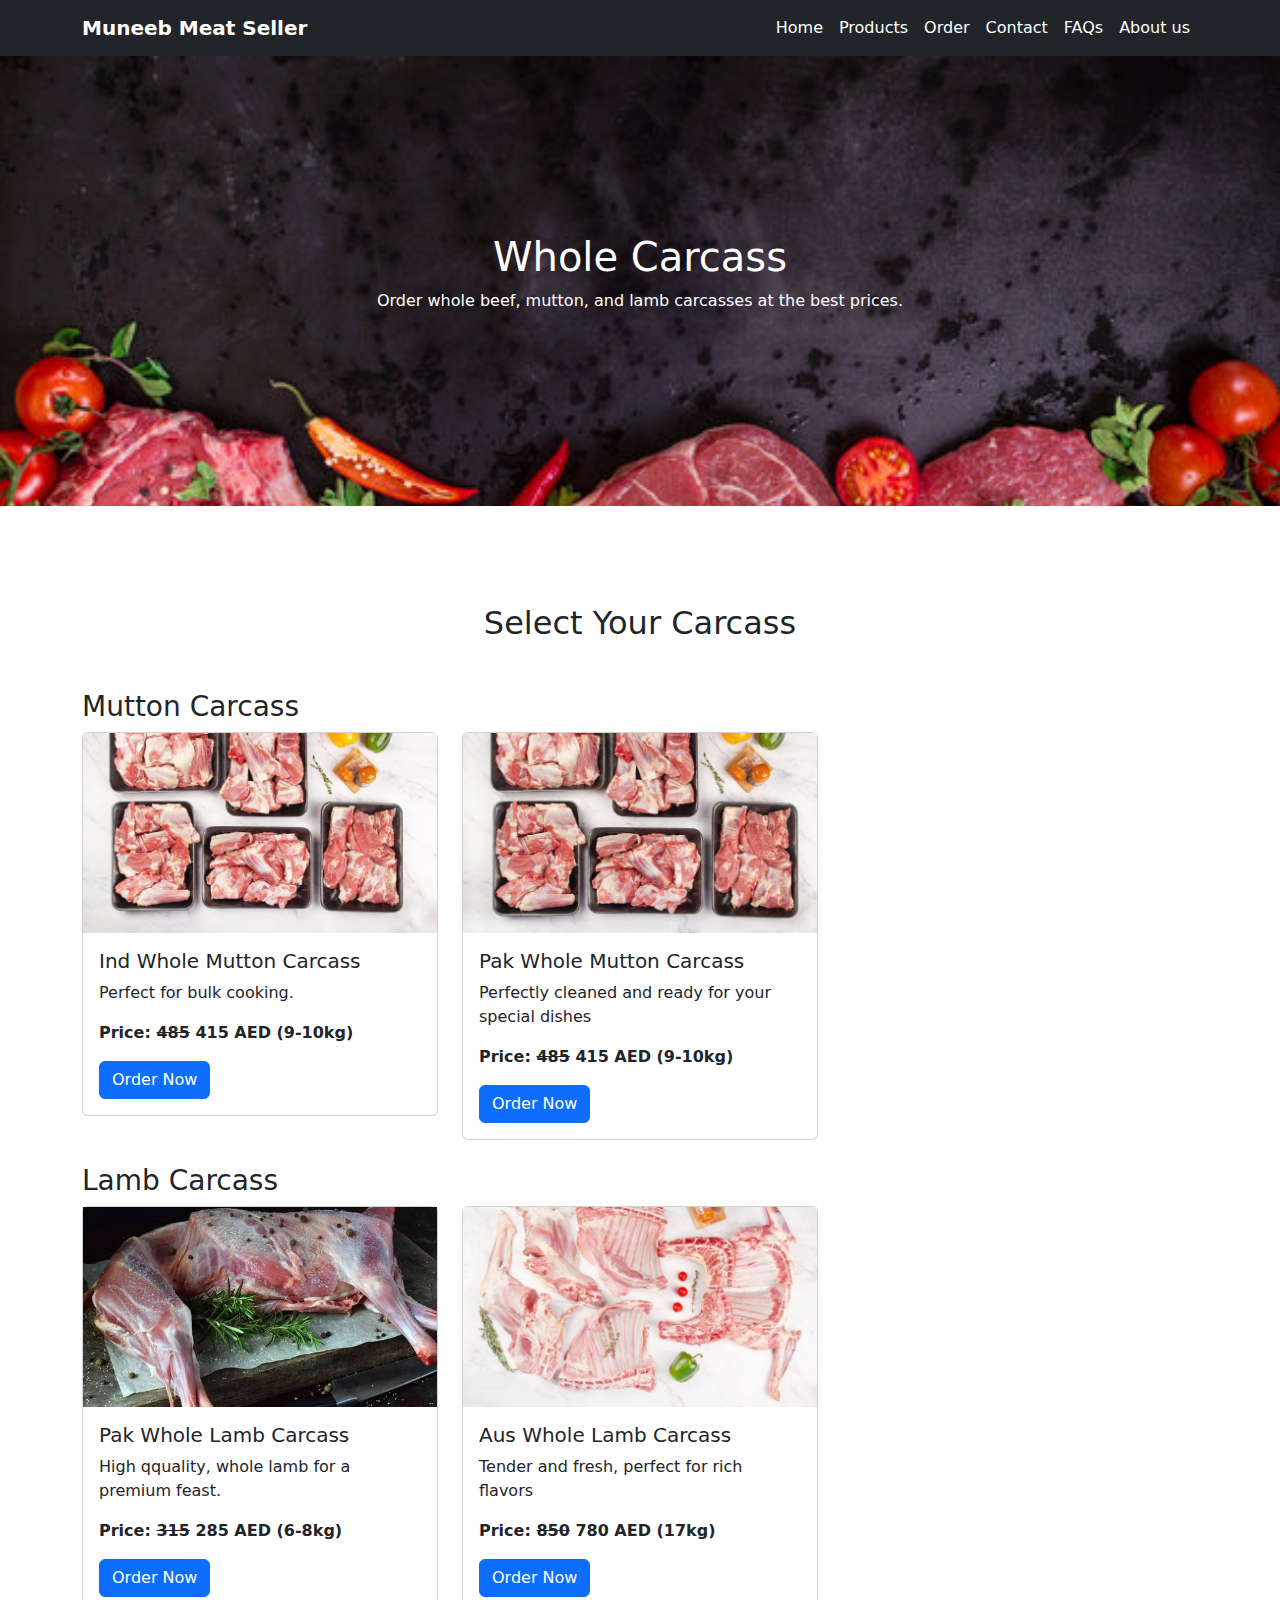
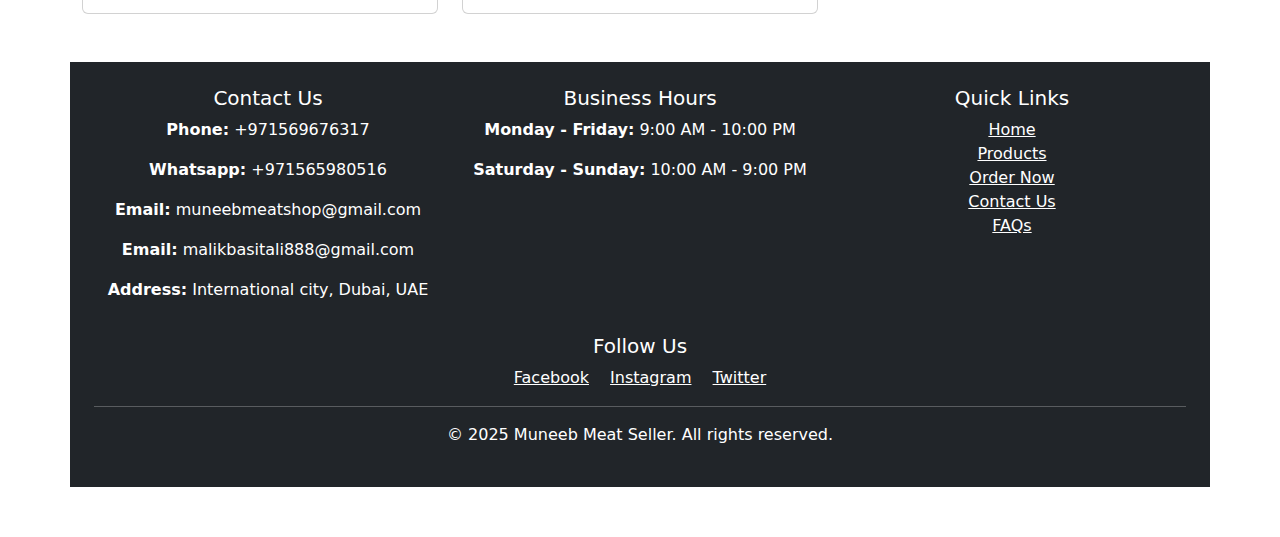
<file: whole-carcass.html>
<!DOCTYPE html>
<html lang="en">
<head>
    <meta charset="UTF-8">
    <meta name="viewport" content="width=device-width, initial-scale=1.0">
    <title>Whole Carcass - Muneeb Meat Seller</title>
    <link rel="stylesheet" href="assets/css/style.css">
    <link rel="stylesheet" href="https://cdn.jsdelivr.net/npm/bootstrap@5.3.0/dist/css/bootstrap.min.css">
</head>
<body>

    <!-- Navbar -->
<nav class="navbar navbar-expand-lg navbar-dark bg-dark">
    <div class="container">
        <a class="navbar-brand" href="#">Muneeb Meat Seller</a>
        <button class="navbar-toggler" type="button" data-bs-toggle="collapse" data-bs-target="#navbarNav">
            <span class="navbar-toggler-icon"></span>
        </button>
        <div class="collapse navbar-collapse" id="navbarNav">
            <ul class="navbar-nav ms-auto">
                <li class="nav-item"><a class="nav-link" href="index.html">Home</a></li>
                <li class="nav-item"><a class="nav-link" href="products.html">Products</a></li>
                <li class="nav-item"><a class="nav-link" href="order.html">Order</a></li>
                <li class="nav-item"><a class="nav-link" href="contact.html">Contact</a></li>
                <li class="nav-item"><a class="nav-link" href="faqs.html">FAQs</a></li>
                <li class="nav-item"><a class="nav-link" href="about.html">About us</a></li>
            </ul>
        </div>
    </div>
</nav>

<!-- ✅ Bootstrap JavaScript Added Here -->
<script src="https://cdn.jsdelivr.net/npm/bootstrap@5.3.0/dist/js/bootstrap.bundle.min.js"></script>

    <!-- Hero Section -->
    <header class="hero-section text-white text-center">
        <div class="container">
            <h1>Whole Carcass</h1>
            <p>Order whole beef, mutton, and lamb carcasses at the best prices.</p>
        </div>
    </header>

    <section class="categories container mt-5">
        <h2 class="text-center mb-4">Select Your Carcass</h2>

        <div class="row">
            
            <!-- Mutton Carcass -->
            <h3 class="mt-4">Mutton Carcass</h3>
            <div class="col-md-4">
                <div class="card">
                    <img src="https://nimraadeel.github.io/MuneebMeatSeller/images/ind-whole-mutton-carcass.png" alt="Ind Whole Mutton Carcass">
                    <div class="card-body">
                        <h5 class="card-title">Ind Whole Mutton Carcass</h5>
                        <p class="card-text">Perfect for bulk cooking.</p>
                        <p class="card-text">
                            <strong>Price: <s>485</s> 415 AED (9-10kg)</strong> <!-- Old price crossed, new price shown -->
                        </p>
                        <a href="order.html" class="btn btn-primary">Order Now</a>
                    </div>
                </div>
            </div>
            <div class="col-md-4">
                <div class="card">
                    <img src="https://nimraadeel.github.io/MuneebMeatSeller/images/pak-mutton-whole-carcass.png" alt="Pak Whole Mutton Carcass">
                    <div class="card-body">
                        <h5 class="card-title">Pak Whole Mutton Carcass</h5>
                        <p class="card-text">Perfectly cleaned and ready for your special dishes</p>
                        <p class="card-text">
                            <strong>Price: <s>485</s> 415 AED (9-10kg)</strong> <!-- Old price crossed, new price shown -->
                        </p>
                        <a href="order.html" class="btn btn-primary">Order Now</a>
                    </div>
                </div>
            </div>

            <!-- Lamb Carcass -->
            <h3 class="mt-4">Lamb Carcass</h3>
            <div class="col-md-4">
                <div class="card">
                    <img src="https://nimraadeel.github.io/MuneebMeatSeller/images/pak-lamb-carcass.png" alt="Pakistani Whole Lamb Carcass">
                    <div class="card-body">
                        <h5 class="card-title">Pak Whole Lamb Carcass</h5>
                        <p class="card-text">High qquality, whole lamb for a premium feast.</p>
                        <p class="card-text">
                            <strong>Price: <s>315</s> 285 AED (6-8kg)</strong> <!-- Old price crossed, new price shown -->
                        </p>
                        <a href="order.html" class="btn btn-primary">Order Now</a>
                    </div>
                </div>
            </div>
            <div class="col-md-4">
                <div class="card">
                    <img src="https://nimraadeel.github.io/MuneebMeatSeller/images/aus-whole-lamb-carcass.png" alt="Australian Whole Lamb Carcass">
                    <div class="card-body">
                        <h5 class="card-title">Aus Whole Lamb Carcass</h5>
                        <p class="card-text">Tender and fresh, perfect for rich flavors</p>
                        <p class="card-text">
                            <strong>Price: <s>850</s> 780 AED (17kg)</strong> <!-- Old price crossed, new price shown -->
                        </p>
                        <a href="order.html" class="btn btn-primary">Order Now</a>
                    </div>
                </div>
            </div>
            
    <!-- Footer -->
<footer class="bg-dark text-white py-4 mt-5">
    <div class="container">
        <div class="row">
            <!-- Contact Information -->
            <div class="col-md-4">
                <h5>Contact Us</h5>
                <p><strong>Phone:</strong> +971569676317</p>
                <p><strong>Whatsapp:</strong> +971565980516</p>
                <p><strong>Email:</strong> muneebmeatshop@gmail.com</p>
                <p><strong>Email:</strong> malikbasitali888@gmail.com</p>
                <p><strong>Address:</strong> International city, Dubai, UAE</p>
            </div>

            <!-- Business Hours -->
            <div class="col-md-4">
                <h5>Business Hours</h5>
                <p><strong>Monday - Friday:</strong> 9:00 AM - 10:00 PM</p>
                <p><strong>Saturday - Sunday:</strong> 10:00 AM - 9:00  PM</p>
            </div>

            <!-- Quick Links -->
            <div class="col-md-4">
                <h5>Quick Links</h5>
                <ul class="list-unstyled">
                    <li><a href="index.html" class="text-white">Home</a></li>
                    <li><a href="products.html" class="text-white">Products</a></li>
                    <li><a href="order.html" class="text-white">Order Now</a></li>
                    <li><a href="contact.html" class="text-white">Contact Us</a></li>
                    <li><a href="faqs.html" class="text-white">FAQs</a></li>
                </ul>
            </div>
        </div>

        <!-- Social Media -->
        <div class="text-center mt-3">
            <h5>Follow Us</h5>
            <a href="#" class="text-white me-3">Facebook</a>
            <a href="#" class="text-white me-3">Instagram</a>
            <a href="#" class="text-white">Twitter</a>
        </div>

        <hr class="bg-light">

        <!-- Copyright -->
        <div class="text-center">
            <p>&copy; 2025 Muneeb Meat Seller. All rights reserved.</p>
        </div>
    </div>
</footer>
</body>
</html>
</file>
<file: assets/css/style.css>
body {
    font-family: Arial, sans-serif;
}

.hero-section {
    background: url('https://NimraAdeel.github.io/MuneebMeatSeller/images/herobg.png') no-repeat center center/cover;
    height: 50vh;
    display: flex;
    align-items: center;
    justify-content: center;
    flex-direction: column;
}

.categories {
    padding: 50px 0;
}

.card img {
    height: 200px;
    object-fit: cover;
}
.card {
    transition: transform 0.3s ease-in-out;
}

.card:hover {
    transform: scale(1.05);
}
/* General Styles */
body {
    font-family: Arial, sans-serif;
    background-color: #f8f9fa;
    margin: 0;
    padding: 0;
}

/* Navbar */
.navbar {
    background-color: #343a40 !important;
}

.navbar-brand {
    font-weight: bold;
}

.navbar-nav .nav-item .nav-link {
    color: white !important;
    font-weight: 500;
}

.navbar-nav .nav-item .nav-link.active {
    color: #ffc107 !important;
}

/* Main Section Styling */
.container {
    max-width: 1200px;
    margin: auto;
}

/* Contact Form */
form {
    max-width: 600px;
    margin: auto;
}

/* Footer */
footer {
    background-color: #343a40;
    color: white;
    padding: 15px 0;
    text-align: center;
}

/* 🔹 Responsive Styles */
@media (max-width: 992px) {
    .navbar-nav {
        text-align: center;
    }

    .navbar-nav .nav-item {
        padding: 5px 0;
    }
}

@media (max-width: 768px) {
    h2 {
        font-size: 22px;
    }

    .container {
        padding: 10px;
    }

    form {
        width: 90%;
    }
}

@media (max-width: 480px) {
    .navbar {
        padding: 10px;
    }

    .navbar-toggler {
        border: none;
    }

    .container {
        padding: 5px;
    }

    h2 {
        font-size: 20px;
    }

    footer {
        font-size: 14px;
    }
}
</file>
